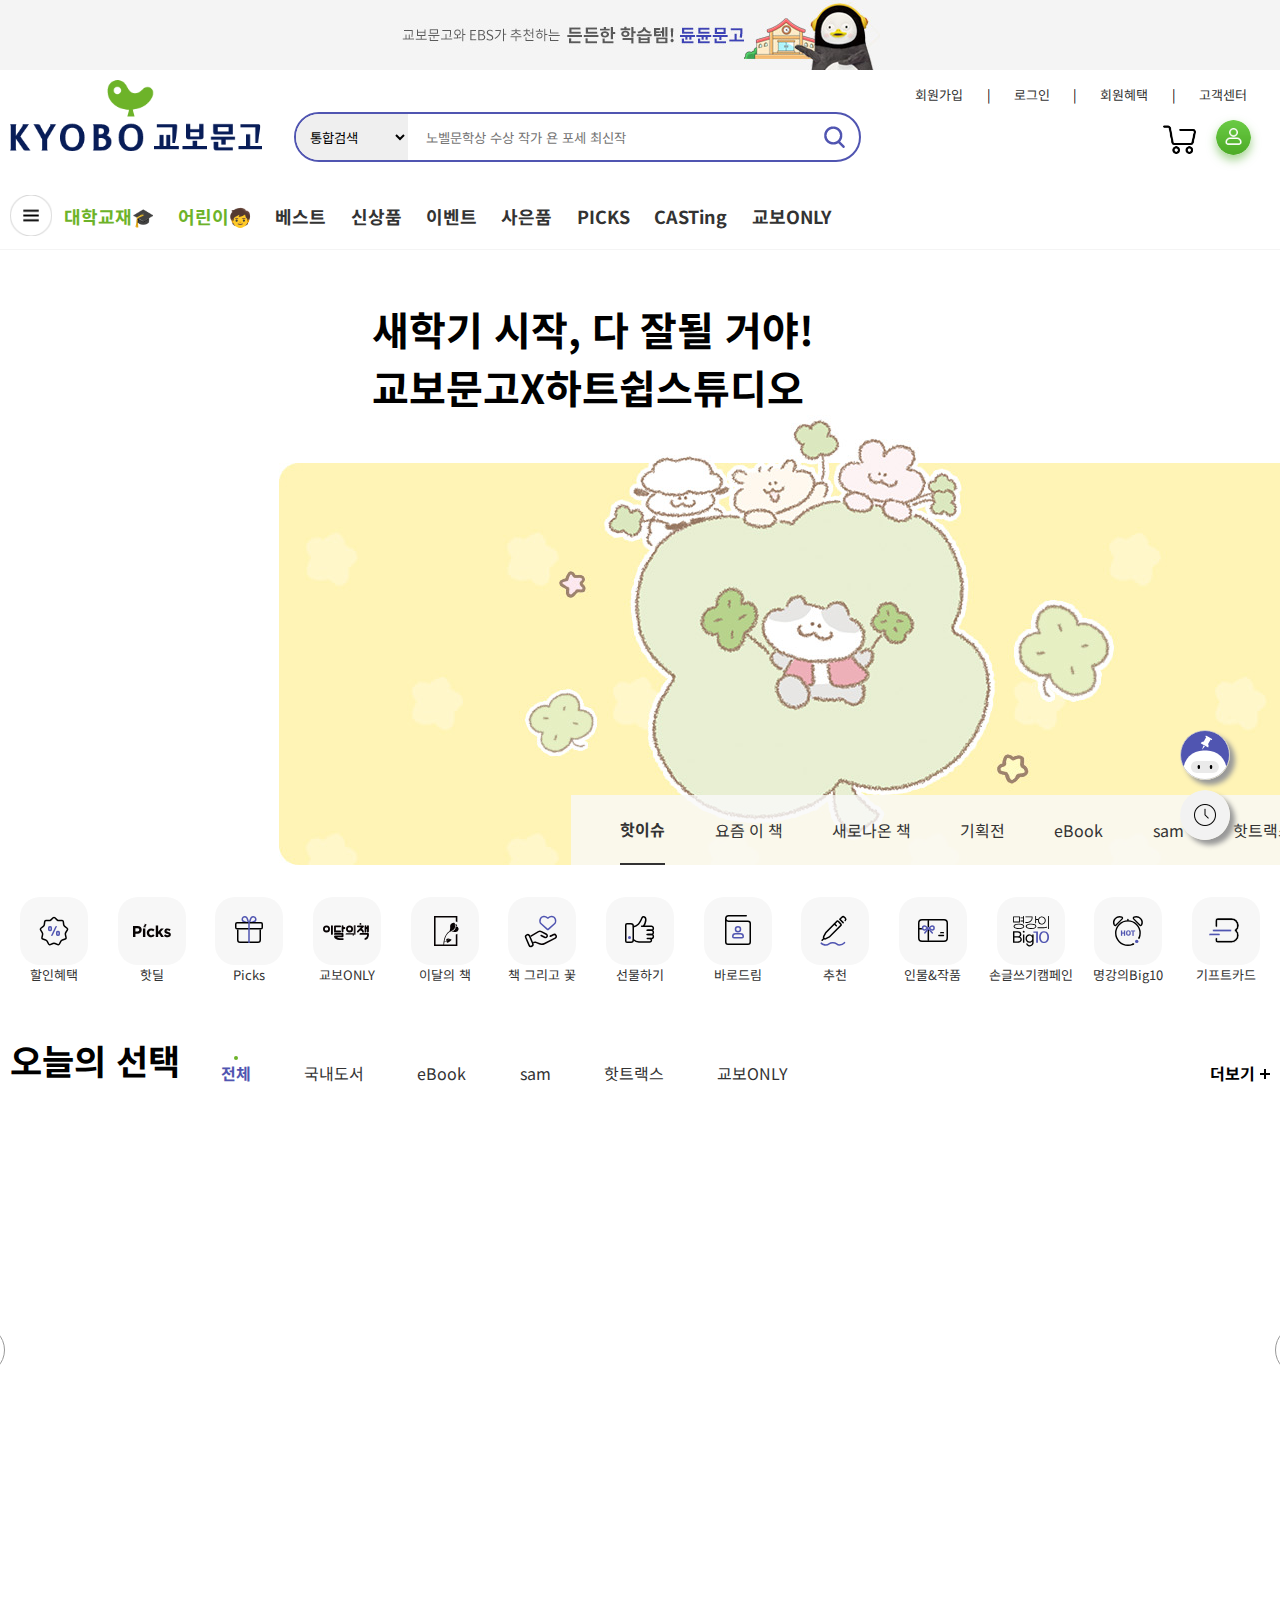
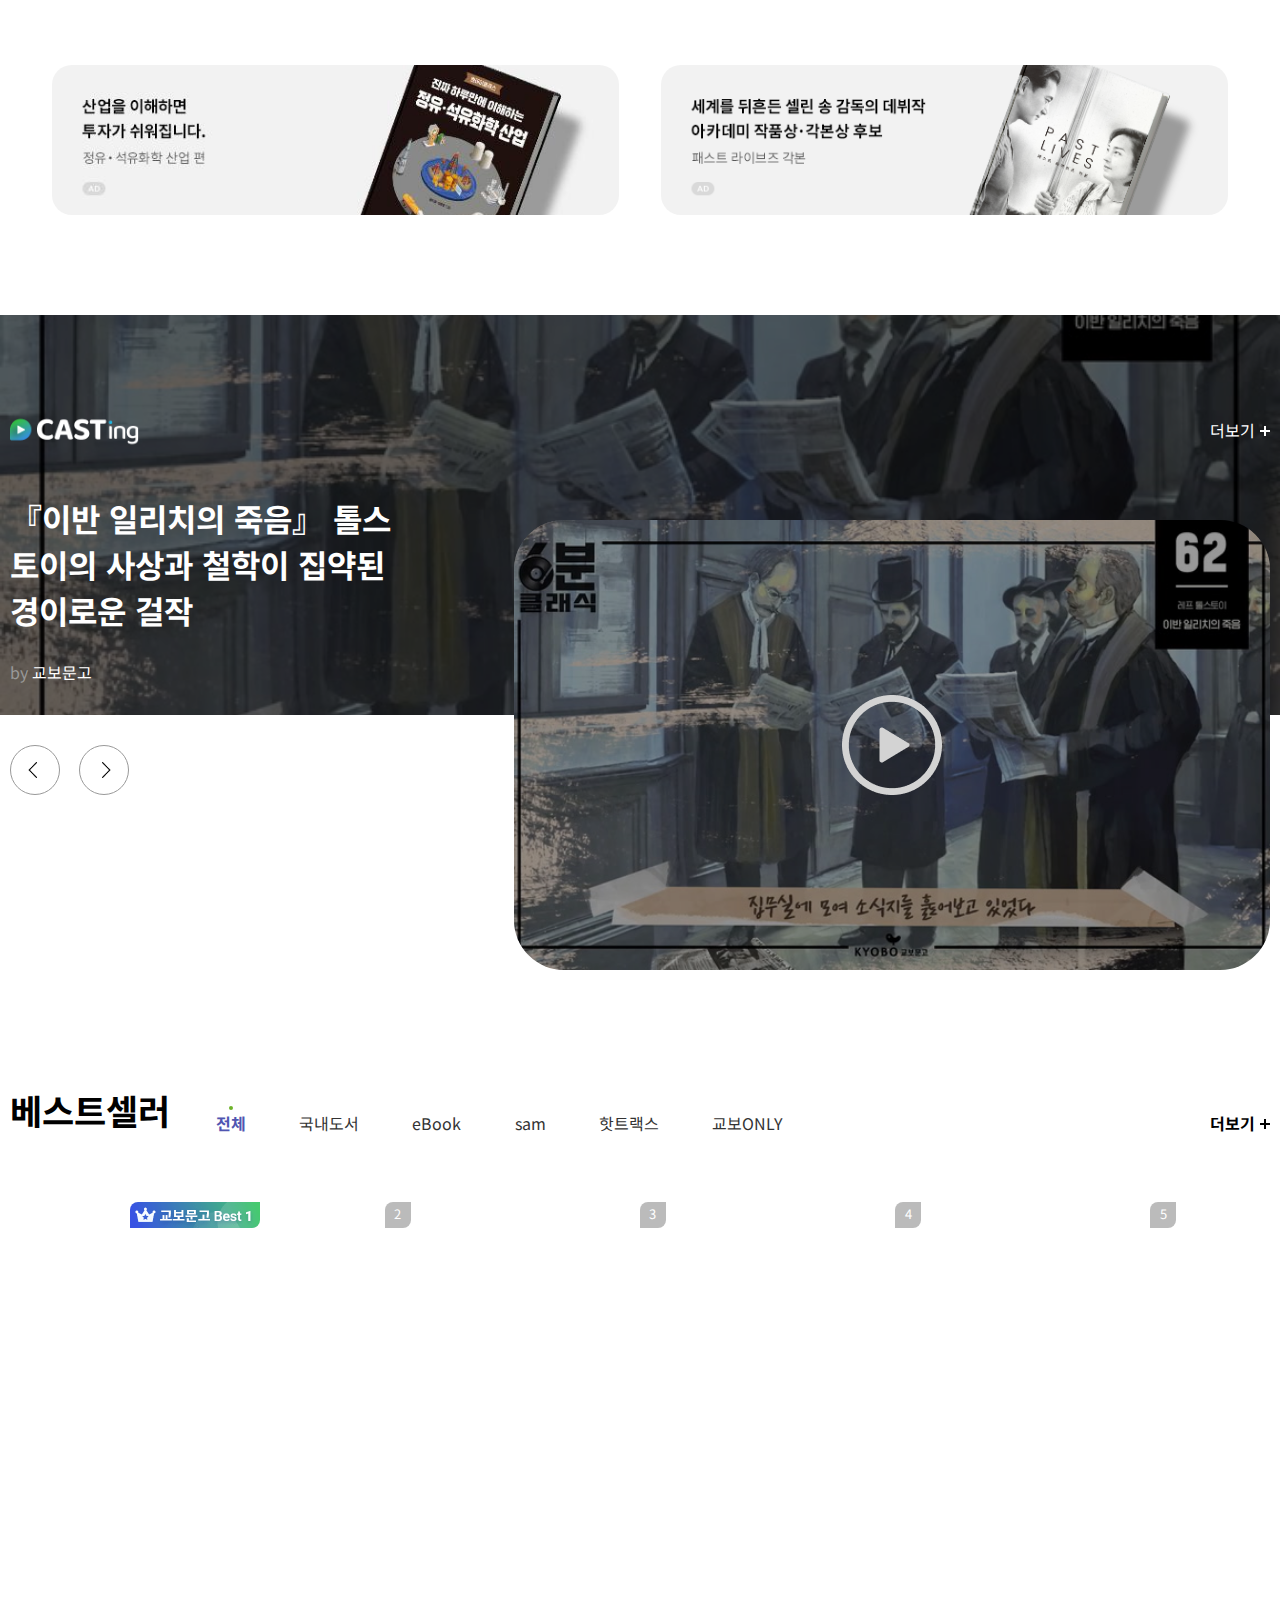
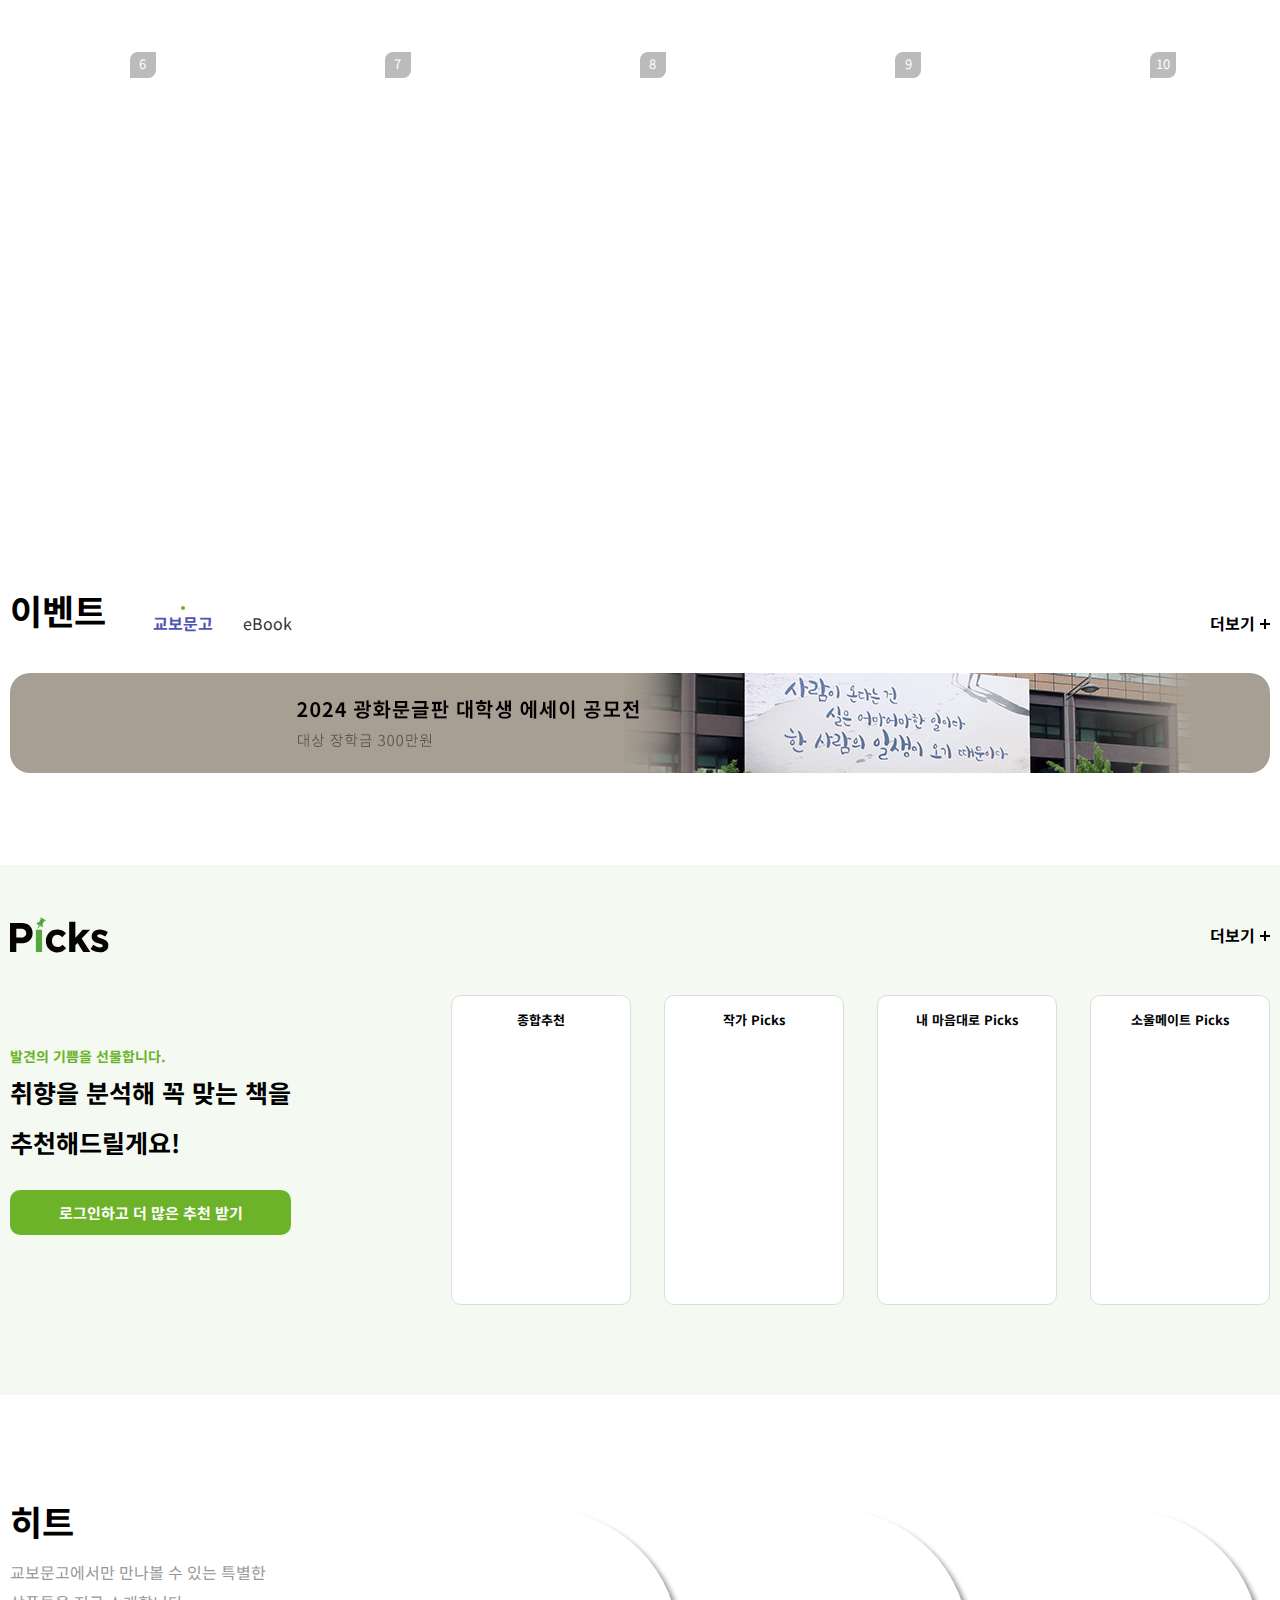
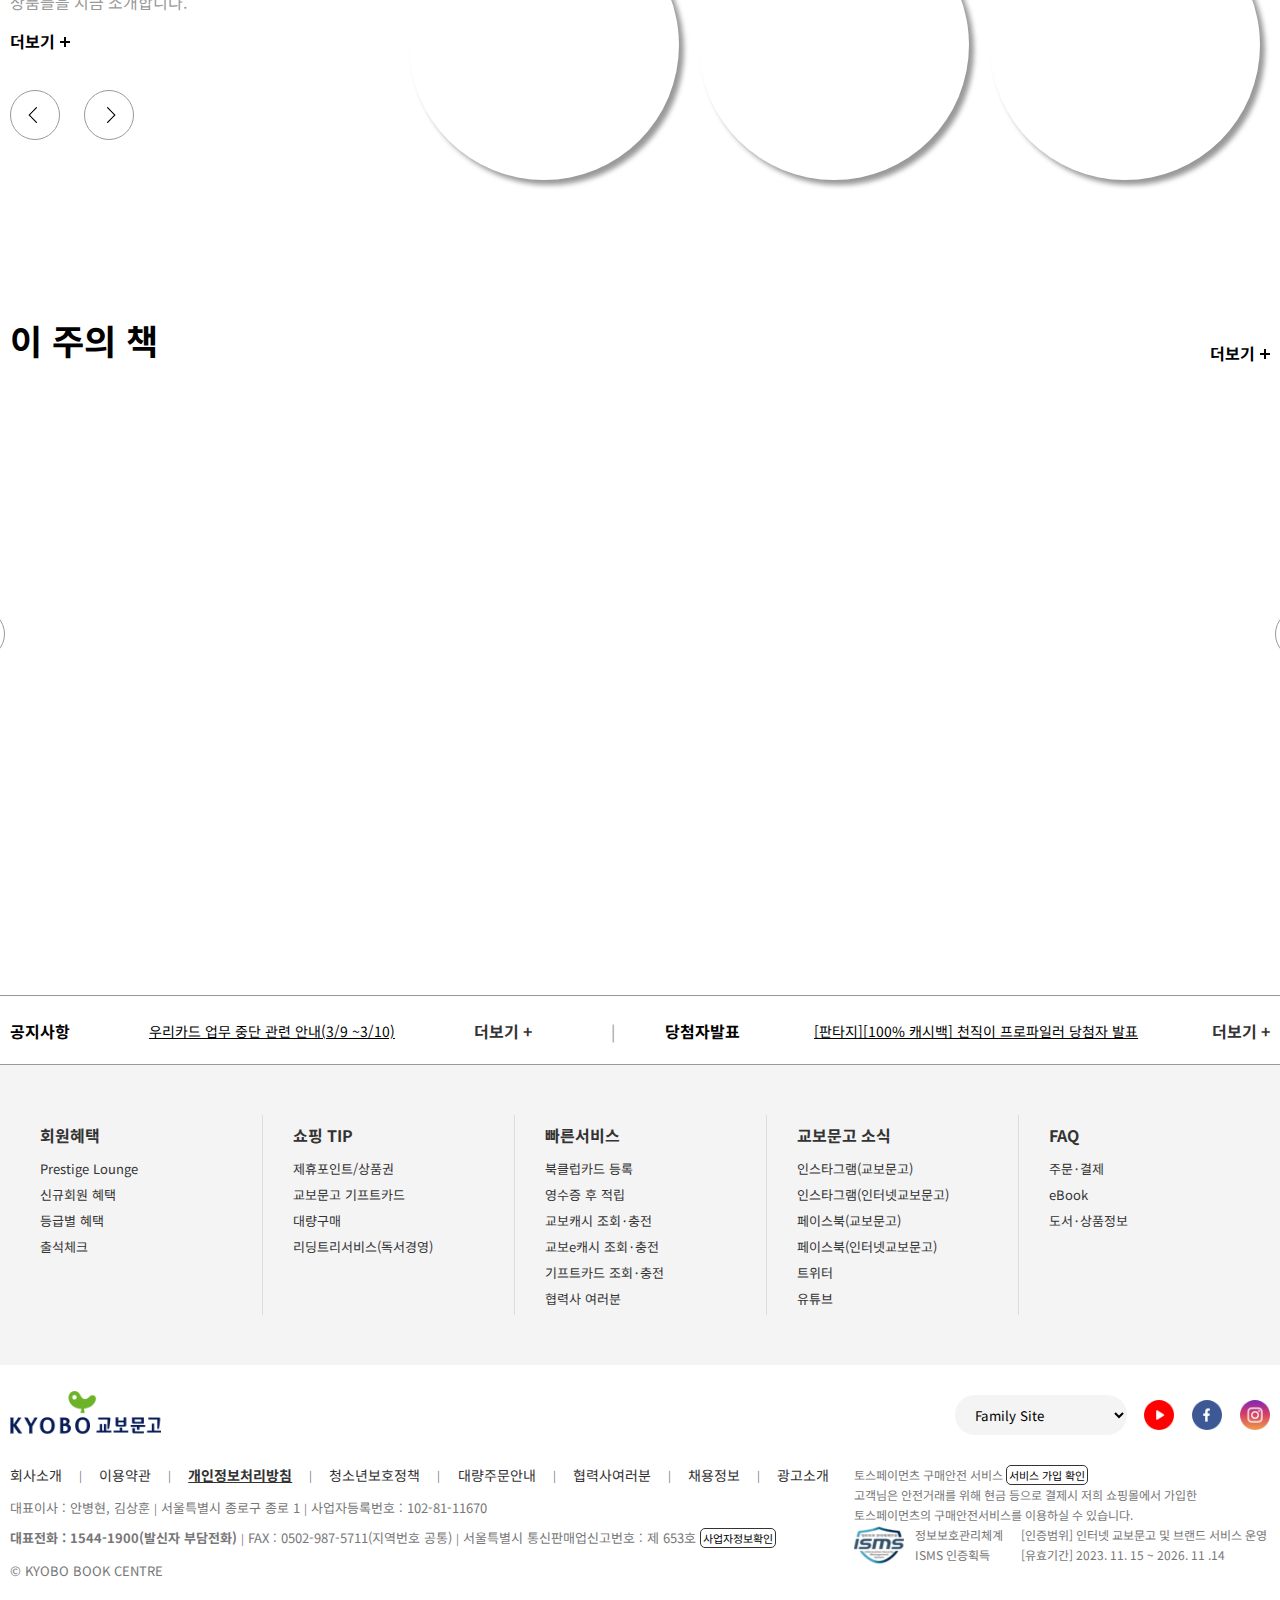
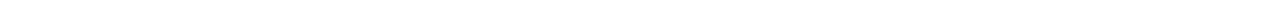
<file: index.html>
<!DOCTYPE html>
<html lang="ko">

<head>
    <meta charset="UTF-8">
    <meta name="viewport" content="width=device-width, initial-scale=1.0">
    <title>교보문고</title>
    <link rel="preconnect" href="https://fonts.googleapis.com">
    <link rel="icon" href="img/footerLogo-1.ico" />
    <link rel="preconnect" href="https://fonts.gstatic.com" crossorigin>
    <link href="https://fonts.googleapis.com/css2?family=Noto+Sans+KR:wght@100..900&display=swap" rel="stylesheet">
    <link rel="stylesheet" href="css/common.css">
    <link rel="stylesheet" href="css/index.css">
    <script src="https://ajax.googleapis.com/ajax/libs/jquery/3.7.1/jquery.min.js"></script>
    <script src="js/index.js"></script>
</head>

<body>
    <div id="wrap">
        <!-- 헤더 -->
        <header>
            <div class="banner">
                <img src="img/bannerTop.jpg" alt="banner">
            </div>
            <div class="container">
                <div class="searchTop">
                    <div class="logo"><a href="index.html"></a></div>
                    <div class="search">
                        <select name="검색" id="searchBox">
                            <option value="통합검색">통합검색</option>
                            <option value="교보문고">교보문고</option>
                            <option value="eBook">eBook</option>
                            <option value="sam">sam</option>
                            <option value="핫트랙스">핫트랙스</option>
                        </select>
                        <input type="search" id="searchBar" placeholder="노벨문학상 수상 작가 욘 포세 최신작">
                        <div class="searchImg"><a href="#"></a></div>
                    </div>
                    <div class="login">
                        <div class="loginBar">
                            <ul class="logT">
                                <li><a href="#">회원가입</a></li>
                                <li>|</li>
                                <li><a href="#">로그인</a></li>
                                <li>|</li>
                                <li><a href="#">회원혜택</a></li>
                                <li>|</li>
                                <li><a href="#">고객센터</a></li>
                            </ul>
                        </div>
                        <div class="loginIcon">
                            <div class="cart"><a href="#"></a></div>
                            <div class="loginG"><a href="#"></a></div>
                        </div>
                    </div>
                </div>

                <!-- 네비게이션 -->
                <div class="nav">
                    <div class="navIcon"></div>
                    <ul class="navBar">
                        <li><a href="#">대학교재🎓</a></li>
                        <li><a href="#">어린이🧒</a></li>
                        <li><a href="#">베스트</a></li>
                        <li><a href="#">신상품</a></li>
                        <li><a href="#">이벤트</a></li>
                        <li><a href="#">사은품</a></li>
                        <li><a href="#">PICKS</a></li>
                        <li><a href="#">CASTing</a></li>
                        <li><a href="#">교보ONLY</a></li>
                    </ul>
                </div>
            </div>
        </header>

        <!-- 슬라이더 -->
        <div id="slider">
            <div class="container">
                <div class="slideText">
                    <ul>
                        <li>
                            <p class="slideTitle">
                            새학기 시작, 다 잘될 거야!<br>
                            교보문고X하트쉽스튜디오
                            </p>
                        </li>
                        <li>
                            <p class="slideTitle">
                            이기주 작가가 이야기하는<br>
                            마음을 가꾸고 누리는 방법
                            </p>
                        </li>
                        <li>
                            <p class="slideTitle">
                            천재, 괴짜, 전설 그리고<br>
                            '늘 새로운 어른' 김창완
                            </p>
                        </li>
                        <li>
                            <p class="slideTitle">
                            이동진 평론가 선정📌<br>
                            이 달의 최고의 책
                            </p>
                        </li>
                        <li>
                            <p class="slideTitle">
                            전공서는 전자책으로<br>
                            가볍게 편리하게 빌려보세요
                            </p>
                        </li> 
                        <li>
                            <p class="slideTitle">
                            전자책 단말기<br>
                            최대 7만원 할인에 경품까지!
                            </p>
                        </li> 
                        <li>
                            <p class="slideTitle">
                            사고싶었던 음반/DVD💿<br>
                            10,000원 쿠폰팩 받아가세요!
                            </p>
                        </li> 
                        <li>
                            <p class="slideTitle">
                            오직 교보에서만✨<br>
                            별보라 [딥 페일 (Deep Pale)]
                            </p>
                        </li> 
                    </ul>
                </div>
                <div class="sPopup">
                    <img src="img/popup.jpg" alt="popupImg">
                    <div class="popText">
                        <span>히말라야 파티스마트 츄 4박스</span>
                        <p>60,000원 → 39,600원 [무료배송]</p>
                        <small>by 핫트랙스</small>
                    </div>
                </div>
            </div>
            <div class="slideContainer">
                <div class="slideImg">
                    <ul>
                        <li><img src="img/slide1.jpg" alt="slideImg"></li>
                        <li><img src="img/slide2.jpg" alt="slideImg"></li>
                        <li><img src="img/slide3.jpg" alt="slideImg"></li>
                        <li><img src="img/slide4.jpg" alt="slideImg"></li>
                        <li><img src="img/slide5.jpg" alt="slideImg"></li>
                        <li><img src="img/slide6.jpg" alt="slideImg"></li>
                        <li><img src="img/slide7.jpg" alt="slideImg"></li>
                        <li><img src="img/slide8.jpg" alt="slideImg"></li>
                    </ul>
                </div>
                <!-- 슬라이드바 -->
                <div class="slideBar">
                        <ul>
                            <li class="aUnderline"><a href="#">핫이슈</a></li>
                            <li><a href="#">요즘 이 책</a></li>
                            <li><a href="#">새로나온 책</a></li>
                            <li><a href="#">기획전</a></li>
                            <li><a href="#">eBook</a></li>
                            <li><a href="#">sam</a></li>
                            <li><a href="#">핫트랙스</a></li>
                            <li><a href="#">웹소설</a></li>
                        </ul>
                        <div class="controlBox">
                            <div class="pre"></div>
                            <div class="next"></div>
                        </div>
                </div>
            </div>
        </div>

        <!-- 컨텐츠1 /마케팅메뉴-->
        <div id="content1">
            <div class="container">
                <ul class="contentBar">
                    <li><a href="#"><img src="img/marketing_1.svg" alt="contentImg"><p>할인혜택</p></a></li>
                    <li><a href="#"><img src="img/marketing_2.svg" alt="contentImg">핫딜</a></li>
                    <li><a href="#"><img src="img/marketing_3.svg" alt="contentImg">Picks</a></li>
                    <li><a href="#"><img src="img/marketing_4.svg" alt="contentImg">교보ONLY</a></li>
                    <li><a href="#"><img src="img/marketing_5.svg" alt="contentImg">이달의 책</a></li>
                    <li><a href="#"><img src="img/marketing_6.svg" alt="contentImg">책 그리고 꽃</a></li>
                    <li><a href="#"><img src="img/marketing_7.svg" alt="contentImg">선물하기</a></li>
                    <li><a href="#"><img src="img/marketing_8.svg" alt="contentImg">바로드림</a></li>
                    <li><a href="#"><img src="img/marketing_9.svg" alt="contentImg">추천</a></li>
                    <li><a href="#"><img src="img/marketing_10.svg" alt="contentImg">인물&작품</a></li>
                    <li><a href="#"><img src="img/marketing_11.svg" alt="contentImg">손글쓰기캠페인</a></li>
                    <li><a href="#"><img src="img/marketing_12.svg" alt="contentImg">명강의Big10</a></li>
                    <li><a href="#"><img src="img/marketing_13.svg" alt="contentImg">기프트카드</a></li>
                </ul>
            </div>
        </div>

        <!-- 컨텐츠2 /오늘의 선택-->
        <div id="content2">
            <div class="container">
                <div class="titleBox">
                    <h2>오늘의 선택</h2>
                    <ul class="categoryList">
                        <li><a class="titleFont" href="#">전체</a></li>
                        <li><a href="#">국내도서</a></li>
                        <li><a href="#">eBook</a></li>
                        <li><a href="#">sam</a></li>
                        <li><a href="#">핫트랙스</a></li>
                        <li><a href="#">교보ONLY</a></li>
                    </ul>
                    <span>더보기</span>
                </div>
                <!--오늘의 선택 전체 -->
                <div class="bookList2 all">
                    <div class="bookDetail" id="todayLeft1">
                        <div class="todayBook Lbook0">
                            <div class="textbox book0"></div>
                        </div>
                        <div class="todayBook Lbook0">
                            <div class="textbox book0"></div>
                        </div>
                        <div class="todayBook Lbook0">
                            <div class="textbox book0"></div>
                        </div>
                        <div class="todayBook Lbook0">
                            <div class="textbox book0"></div>
                        </div>
                        <div class="todayBook Lbook0">
                            <div class="textbox book0"></div>
                        </div>
                        <div class="todayBook Lbook0">
                            <div class="textbox book0"></div>
                        </div>
                        <div class="todayBook Lbook0">
                            <div class="textbox book0"></div>
                        </div>
                        <div class="todayBook Lbook0">
                            <div class="textbox book0"></div>
                        </div>
                    </div>
                    <div class="bookSlide" id="todayRight1">
                        <div class="bookSlideWrap">
                            <div class="todaySlideBook slidebook0"></div>
                            <div class="todaySlideBook slidebook0"></div>
                            <div class="todaySlideBook slidebook0"></div>
                            <div class="todaySlideBook slidebook0"></div>
                            <div class="todaySlideBook slidebook0"></div>
                            <div class="todaySlideBook slidebook0"></div>
                            <div class="todaySlideBook slidebook0"></div>
                            <div class="todaySlideBook slidebook0"></div>
                        </div>
                    </div>
                    <div class="left"></div>
                    <div class="right"></div>
                </div>

                <!--오늘의 선택 국내도서 -->
                <div class="bookList2 domestic">
                    <div class="bookDetail" id="todayLeft2">
                        <div class="todayBook Lbook1">
                            <div class="textbox book1"></div>
                        </div>
                        <div class="todayBook Lbook1">
                            <div class="textbox book1"></div>
                        </div>
                        <div class="todayBook Lbook1">
                            <div class="textbox book1"></div>
                        </div>
                        <div class="todayBook Lbook1">
                            <div class="textbox book1"></div>
                        </div>
                        <div class="todayBook Lbook1">
                            <div class="textbox book1"></div>
                        </div>
                        <div class="todayBook Lbook1">
                            <div class="textbox book1"></div>
                        </div>
                        <div class="todayBook Lbook1">
                            <div class="textbox book1"></div>
                        </div>
                        <div class="todayBook Lbook1">
                            <div class="textbox book1"></div>
                        </div>
                    </div>
                    <div class="bookSlide" id="todayRight2">
                        <div class="bookSlideWrap">
                            <div class="todaySlideBook slidebook1"></div>
                            <div class="todaySlideBook slidebook1"></div>
                            <div class="todaySlideBook slidebook1"></div>
                            <div class="todaySlideBook slidebook1"></div>
                            <div class="todaySlideBook slidebook1"></div>
                            <div class="todaySlideBook slidebook1"></div>
                            <div class="todaySlideBook slidebook1"></div>
                            <div class="todaySlideBook slidebook1"></div>
                        </div>
                    </div>
                    <div class="left"></div>
                    <div class="right"></div>
                </div>

                <!--오늘의 선택 eBook -->
                <div class="bookList2 eBook">
                    <div class="bookDetail" id="todayLeft3">
                        <div class="todayBook Lbook2">
                            <div class="textbox book2"></div>
                        </div>
                        <div class="todayBook Lbook2">
                            <div class="textbox book2"></div>
                        </div>
                        <div class="todayBook Lbook2">
                            <div class="textbox book2"></div>
                        </div>
                        <div class="todayBook Lbook2">
                            <div class="textbox book2"></div>
                        </div>
                        <div class="todayBook Lbook2">
                            <div class="textbox book2"></div>
                        </div>
                        <div class="todayBook Lbook2">
                            <div class="textbox book2"></div>
                        </div>
                        <div class="todayBook Lbook2">
                            <div class="textbox book2"></div>
                        </div>
                        <div class="todayBook Lbook2">
                            <div class="textbox book2"></div>
                        </div>
                    </div>
                    <div class="bookSlide" id="todayRight3">
                        <div class="bookSlideWrap">
                            <div class="todaySlideBook slidebook2"></div>
                            <div class="todaySlideBook slidebook2"></div>
                            <div class="todaySlideBook slidebook2"></div>
                            <div class="todaySlideBook slidebook2"></div>
                            <div class="todaySlideBook slidebook2"></div>
                            <div class="todaySlideBook slidebook2"></div>
                            <div class="todaySlideBook slidebook2"></div>
                            <div class="todaySlideBook slidebook2"></div>
                        </div>
                    </div>
                    <div class="left"></div>
                    <div class="right"></div>
                </div>

                <!-- 오늘의 선택 sam -->
                <div class="bookList2 samm">
                    <div class="bookDetail" id="todayLeft4">
                        <div class="todayBook Lbook1">
                            <div class="textbox book1"></div>
                        </div>
                        <div class="todayBook Lbook1">
                            <div class="textbox book1"></div>
                        </div>
                        <div class="todayBook Lbook1">
                            <div class="textbox book1"></div>
                        </div>
                        <div class="todayBook Lbook1">
                            <div class="textbox book1"></div>
                        </div>
                        <div class="todayBook Lbook1">
                            <div class="textbox book1"></div>
                        </div>
                        <div class="todayBook Lbook1">
                            <div class="textbox book1"></div>
                        </div>
                        <div class="todayBook Lbook1">
                            <div class="textbox book1"></div>
                        </div>
                        <div class="todayBook Lbook1">
                            <div class="textbox book1"></div>
                        </div>
                    </div>
                    <div class="bookSlide" id="todayRight4">
                        <div class="bookSlideWrap">
                            <div class="todaySlideBook slidebook1"></div>
                            <div class="todaySlideBook slidebook1"></div>
                            <div class="todaySlideBook slidebook1"></div>
                            <div class="todaySlideBook slidebook1"></div>
                            <div class="todaySlideBook slidebook1"></div>
                            <div class="todaySlideBook slidebook1"></div>
                            <div class="todaySlideBook slidebook1"></div>
                            <div class="todaySlideBook slidebook1"></div>
                        </div>
                    </div>
                    <div class="left"></div>
                    <div class="right"></div>
                </div>

                <!-- 오늘의 선택 핫트랙스 -->
                <div class="bookList2 hot">
                    <div class="bookDetail" id="todayLeft5">
                        <div class="todayBook Lbook4">
                            <div class="textbox book4"></div>
                        </div>
                        <div class="todayBook Lbook4">
                            <div class="textbox book4"></div>
                        </div>
                        <div class="todayBook Lbook4">
                            <div class="textbox book4"></div>
                        </div>
                        <div class="todayBook Lbook4">
                            <div class="textbox book4"></div>
                        </div>
                        <div class="todayBook Lbook4">
                            <div class="textbox book4"></div>
                        </div>
                        <div class="todayBook Lbook4">
                            <div class="textbox book4"></div>
                        </div>
                        <div class="todayBook Lbook4">
                            <div class="textbox book4"></div>
                        </div>
                        <div class="todayBook Lbook4">
                            <div class="textbox book4"></div>
                        </div>
                    </div>
                    <div class="bookSlide" id="todayRight5">
                        <div class="bookSlideWrap">
                            <div class="todaySlideBook slidebook4"></div>
                            <div class="todaySlideBook slidebook4"></div>
                            <div class="todaySlideBook slidebook4"></div>
                            <div class="todaySlideBook slidebook4"></div>
                            <div class="todaySlideBook slidebook4"></div>
                            <div class="todaySlideBook slidebook4"></div>
                            <div class="todaySlideBook slidebook4"></div>
                            <div class="todaySlideBook slidebook4"></div>
                        </div>
                    </div>
                    <div class="left"></div>
                    <div class="right"></div>
                </div>

                <!-- 오늘의 선택 교보ONLY -->
                <div class="bookList2 only">
                    <div class="bookDetail" id="todayLeft6">
                        <div class="todayBook Lbook5">
                            <div class="textbox book5"></div>
                        </div>
                        <div class="todayBook Lbook5">
                            <div class="textbox book5"></div>
                        </div>
                        <div class="todayBook Lbook5">
                            <div class="textbox book5"></div>
                        </div>
                        <div class="todayBook Lbook5">
                            <div class="textbox book5"></div>
                        </div>
                        <div class="todayBook Lbook5">
                            <div class="textbox book5"></div>
                        </div>
                        <div class="todayBook Lbook5">
                            <div class="textbox book5"></div>
                        </div>
                        <div class="todayBook Lbook5">
                            <div class="textbox book5"></div>
                        </div>
                        <div class="todayBook Lbook5">
                            <div class="textbox book5"></div>
                        </div>
                    </div>
                    <div class="bookSlide" id="todayRight6">
                        <div class="bookSlideWrap">
                            <div class="todaySlideBook slidebook5"></div>
                            <div class="todaySlideBook slidebook5"></div>
                            <div class="todaySlideBook slidebook5"></div>
                            <div class="todaySlideBook slidebook5"></div>
                            <div class="todaySlideBook slidebook5"></div>
                            <div class="todaySlideBook slidebook5"></div>
                            <div class="todaySlideBook slidebook5"></div>
                            <div class="todaySlideBook slidebook5"></div>
                        </div>
                    </div>
                    <div class="left"></div>
                    <div class="right"></div>
                </div>
            </div>
        </div>

        <!-- 컨텐츠3 //배너 -->
        <div id="content3">
            <div class="container">
                <div class="bannerList"></div>
                <div class="bannerList"></div>
            </div>
        </div>

        <!-- 컨텐츠4 //비디오 -->
        <div id="content4">
            <div class="castBg">
                <ul class="castBglist">
                    <li></li>
                    <li></li>
                    <li></li>
                    <li></li>
                </ul>
            </div>
            <div class="container">
                <div class="titleBox4">
                    <div class="castIcon"></div>
                    <span>더보기</span>
                </div>
                <div class="buttonBox">
                    <span class="left4"></span>
                    <span class="right4"></span>
                </div>
                    <ul class="castTxtlist">
                        <li>
                            <div class="txtBox">
                              <p>『이반 일리치의 죽음』 톨스토이의 사상과 철학이 집약된 경이로운 걸작</p>  
                              <p><span>by</span> 교보문고</p>
                                <div class="bookbox4"></div>
                            </div> 
                            <div class="videoBox a1">
                                <div class="play"><a href="https://casting.kyobobook.co.kr/video/detail/31398"></a></div>
                            </div>
                        </li>
                        <li>
                            <div class="txtBox">
                                <p>한국 축구 바꿔야 산다 #궁금해못참</p>  
                                  <p><span>by</span> 교보문고</p>
                                  <div class="bookbox4"></div>
                              </div> 
                              <div class="videoBox a2">
                                  <div class="play"><a href="https://casting.kyobobook.co.kr/video/detail/31397"></a></div>
                              </div>
                        </li>
                        <li>
                            <div class="txtBox">
                                <p>홍보의 신이 된 공무원, 충주시 홍보맨 김선태 작가와의 만남</p>  
                                  <p><span>by</span> 교보문고</p>
                                  <div class="bookbox4"></div>
                              </div> 
                              <div class="videoBox a3">
                                  <div class="play"><a href="https://casting.kyobobook.co.kr/video/detail/31391"></a></div>
                              </div>
                        </li>
                        <li>
                            <div class="txtBox">
                                <p>티키타카 잘 되는 대화문을 쓰고 싶다면?</p>  
                                  <p><span>by</span> 교보문고</p>
                                  <div class="bookbox4"></div>
                              </div> 
                              <div class="videoBox a4">
                                  <div class="play"><a href="https://casting.kyobobook.co.kr/video/detail/31374"></a></div>
                              </div>
                        </li>
                    </ul>
            </div>
        </div>

        <!-- 컨텐츠5 /베스트셀러 -->
        <div id="content5">
            <div class="container">
                <div class="titleBox">
                    <h2>베스트셀러</h2>
                    <ul class="categoryList">
                        <li><a href="#" class="titleFont">전체</a></li>
                        <li><a href="#">국내도서</a></li>
                        <li><a href="#">eBook</a></li>
                        <li><a href="#">sam</a></li>
                        <li><a href="#">핫트랙스</a></li>
                        <li><a href="#">교보ONLY</a></li>
                    </ul>
                    <span>더보기</span>
                </div>

                <!-- 베스트 전체 -->
                <div class="bookList5">
                    <div class="bestBook bestBook0"><span class="bestTop"></span></div>
                    <div class="bestBook bestBook0"><span>2</span></div>
                    <div class="bestBook bestBook0"><span>3</span></div>
                    <div class="bestBook bestBook0"><span>4</span></div>
                    <div class="bestBook bestBook0"><span>5</span></div>
                    <div class="bestBook bestBook0"><span>6</span></div>
                    <div class="bestBook bestBook0"><span>7</span></div>
                    <div class="bestBook bestBook0"><span>8</span></div>
                    <div class="bestBook bestBook0"><span>9</span></div>
                    <div class="bestBook bestBook0"><span>10</span></div>
                </div>

                <!-- 베스트 국내 -->
                <div class="bookList5">
                    <div class="bestBook bestBook1"><span class="bestTop"></span></div>
                    <div class="bestBook bestBook1"><span>2</span></div>
                    <div class="bestBook bestBook1"><span>3</span></div>
                    <div class="bestBook bestBook1"><span>4</span></div>
                    <div class="bestBook bestBook1"><span>5</span></div>
                    <div class="bestBook bestBook1"><span>6</span></div>
                    <div class="bestBook bestBook1"><span>7</span></div>
                    <div class="bestBook bestBook1"><span>8</span></div>
                    <div class="bestBook bestBook1"><span>9</span></div>
                    <div class="bestBook bestBook1"><span>10</span></div>
                </div>

                <!-- 베스트 eBook -->
                <div class="bookList5">
                    <div class="bestBook bestBook2"><span class="bestTop"></span></div>
                    <div class="bestBook bestBook2"><span>2</span></div>
                    <div class="bestBook bestBook2"><span>3</span></div>
                    <div class="bestBook bestBook2"><span>4</span></div>
                    <div class="bestBook bestBook2"><span>5</span></div>
                    <div class="bestBook bestBook2"><span>6</span></div>
                    <div class="bestBook bestBook2"><span>7</span></div>
                    <div class="bestBook bestBook2"><span>8</span></div>
                    <div class="bestBook bestBook2"><span>9</span></div>
                    <div class="bestBook bestBook2"><span>10</span></div>
                </div>

                <!-- 베스트 sam -->
                <div class="bookList5">
                    <div class="bestBook bestBook3"><span class="bestTop"></span></div>
                    <div class="bestBook bestBook3"><span>2</span></div>
                    <div class="bestBook bestBook3"><span>3</span></div>
                    <div class="bestBook bestBook3"><span>4</span></div>
                    <div class="bestBook bestBook3"><span>5</span></div>
                    <div class="bestBook bestBook3"><span>6</span></div>
                    <div class="bestBook bestBook3"><span>7</span></div>
                    <div class="bestBook bestBook3"><span>8</span></div>
                    <div class="bestBook bestBook3"><span>9</span></div>
                    <div class="bestBook bestBook3"><span>10</span></div>
                </div>

                <!-- 베스트 핫트랙스 -->
                <div class="bookList5">
                    <div class="bestBook bestBook4"><span class="bestTop"></span></div>
                    <div class="bestBook bestBook4"><span>2</span></div>
                    <div class="bestBook bestBook4"><span>3</span></div>
                    <div class="bestBook bestBook4"><span>4</span></div>
                    <div class="bestBook bestBook4"><span>5</span></div>
                    <div class="bestBook bestBook4"><span>6</span></div>
                    <div class="bestBook bestBook4"><span>7</span></div>
                    <div class="bestBook bestBook4"><span>8</span></div>
                    <div class="bestBook bestBook4"><span>9</span></div>
                    <div class="bestBook bestBook4"><span>10</span></div>
                </div>

                <!-- 베스트 교보ONLY -->
                <div class="bookList5">
                    <div class="bestBook bestBook5"><span class="bestTop"></span></div>
                    <div class="bestBook bestBook5"><span>2</span></div>
                    <div class="bestBook bestBook5"><span>3</span></div>
                    <div class="bestBook bestBook5"><span>4</span></div>
                    <div class="bestBook bestBook5"><span>5</span></div>
                    <div class="bestBook bestBook5"><span>6</span></div>
                    <div class="bestBook bestBook5"><span>7</span></div>
                    <div class="bestBook bestBook5"><span>8</span></div>
                    <div class="bestBook bestBook5"><span>9</span></div>
                    <div class="bestBook bestBook5"><span>10</span></div>
                </div>

            </div>
        </div>

        <!-- 컨텐츠6 /이벤트 -->
        <div id="content6">
            <div class="container">
                <div class="titleBox">
                    <h2>이벤트</h2>
                    <ul class="eventList">
                        <li><a href="#" class="titleFont">교보문고</a></li>
                        <li><a href="#">eBook</a></li>
                    </ul>
                    <span>더보기</span>
                </div>
                <div class="eventSlide">
                    <ul class="eventList1">
                        <li style="background: url(img/event1.jpg) center;"></li>
                        <li style="background: url(img/event2.jpg) center;"></li>
                        <li style="background: url(img/event3.jpg) center;"></li>
                    </ul>
                    <ul class="eventList2">
                        <li style="background: url(img/event4.jpg) center;"></li>
                        <li style="background: url(img/event5.png) center;"></li>
                        <li style="background: url(img/event6.jpg) center;"></li>
                    </ul>
                </div>
                
            </div>
        </div>

        

        <!-- 컨텐츠7/ Picks-->
        <div id="content7">
            <div class="container">
                <div class="titleBox7">
                    <div class="pickIcon"></div>
                    <span>더보기</span>
                </div>
                <div class="pickWrap">
                    <div class="pickText">
                        <span>발견의 기쁨을 선물합니다.</span>
                        <p>취향을 분석해 꼭 맞는 책을 <br>
                             추천해드릴게요!</p>
                        <button>로그인하고 더 많은 추천 받기</button>
                    </div>
                    <div class="pickSlide">
                        <div class="pickList">
                            <strong>종합추천</strong>
                            
                        </div>
                        <div class="pickList">
                            <strong>작가 Picks</strong>
                        </div>
                        <div class="pickList">
                            <strong>내 마음대로 Picks</strong>
                        </div>
                        <div class="pickList">
                            <strong>소울메이트 Picks</strong>
                        </div>
                    </div>
                </div>
            </div>
        </div>

        <!-- 컨텐츠8 /히트 -->
        <div id="content8">
            <div class="container">
                <div class="titleBox8">
                    <h2>히트</h2>
                    <p>교보문고에서만 만나볼 수 있는 특별한 <br> 상품들을 지금 소개합니다.</p>
                    <span class="more">더보기</span>
                    <div class="btnBox">
                        <span class="left7"></span>
                        <span class="right7"></span>
                    </div>
                </div>
                <div class="hitList">
                    <ul class="hit">
                        <li></li>
                        <li></li>
                        <li></li>
                        <li></li>
                        <li></li>
                        <li></li>
                    </ul>
                </div>
            </div>
        </div>

        <!-- 컨텐츠9/이 주의 책 -->
        <div id="content9">
            <div class="container">
                <div class="titleBox">
                    <h2>이 주의 책</h2>
                    <span>더보기</span>
                </div>
                <div class="weekBook">
                    <ul class="weekSlide">
                        <li></li>
                        <li></li>
                        <li></li>
                        <li></li>
                        <li></li>
                        <li></li>
                        <li></li>
                        <li></li>
                    </ul>
                </div>
                <div class="left"></div>
                <div class="right"></div>
            </div>
        </div>

        <!-- 풋터 -->
        <footer>

            <div class="notice">
                <div class="container">

                    <div class="noticeBar">
                        <h4>공지사항</h4>
                        <p>우리카드 업무 중단 관련 안내(3/9 ~3/10)</p>
                        <b><a href="#">더보기 +</a></b>
                    </div>
                    <div class="noticeBar">
                        <h4>당첨자발표</h4>
                        <p>[판타지][100% 캐시백] 천직이 프로파일러 당첨자 발표</p>
                        <b><a href="#">더보기 +</a></b>
                    </div>
                </div>
            </div>

            <!-- 풋터 네비게이션 -->
            <div class="noticeMenu">
                <div class="container">
                    <div class="groupBox">
                        <a href="#"><b>회원혜택</b></a>
                        <ul class="groupList">
                            <li><a href="#">Prestige Lounge</a></li>
                            <li><a href="#">신규회원 혜택</a></li>
                            <li><a href="#">등급별 혜택</a></li>
                            <li><a href="#">출석체크</a></li>
                        </ul>
                    </div>
                    <div class="groupBox">
                        <a href="#"><b>쇼핑 TIP</b></a>
                        <ul class="groupList">
                            <li><a href="#">제휴포인트/상품권</a></li>
                            <li><a href="#">교보문고 기프트카드</a></li>
                            <li><a href="#">대량구매</a></li>
                            <li><a href="#">리딩트리서비스(독서경영)</a></li>
                        </ul>
                    </div>
                    <div class="groupBox">
                        <a href="#"><b>빠른서비스</b></a>
                        <ul class="groupList">
                            <li><a href="#">북클럽카드 등록</a></li>
                            <li><a href="#">영수증 후 적립</a></li>
                            <li><a href="#">교보캐시 조회·충전</a></li>
                            <li><a href="#">교보e캐시 조회·충전</a></li>
                            <li><a href="#">기프트카드 조회·충전</a></li>
                            <li><a href="#">협력사 여러분</a></li>
                        </ul>
                    </div>
                    <div class="groupBox">
                        <a href="#"><b>교보문고 소식</b></a>
                        <ul class="groupList">
                            <li><a href="https://www.instagram.com/kyobobook_official/" target="_blank">인스타그램(교보문고)</a>
                            </li>
                            <li><a href="https://www.instagram.com/kyobobook_online/" target="_blank">인스타그램(인터넷교보문고)</a>
                            </li>
                            <li><a href="https://www.facebook.com/kyobobook/" target="_blank">페이스북(교보문고)</a></li>
                            <li><a href="https://www.facebook.com/kyobobookonline?orderClick=rwk/"
                                    target="_blank">페이스북(인터넷교보문고)</a></li>
                            <li><a href="https://twitter.com/kyobobookstory?orderClick=rwk" target="_blank">트위터</a></li>
                            <li><a href="https://www.youtube.com/c/kbooknews" target="_blank">유튜브</a></li>
                        </ul>
                    </div>
                    <div class="groupBox">
                        <a href="#"><b>FAQ</b></a>
                        <ul class="groupList">
                            <li><a href="#">주문·결제</a></li>
                            <li><a href="#">eBook</a></li>
                            <li><a href="#">도서·상품정보</a></li>
                        </ul>
                    </div>
                </div>
            </div>

             <!-- 풋터 회사정보 -->
            <div class="container">
                <div class="footerIcon">
                    <div class="footerImg"></div>
                    <div class="selectBox">
                        <select name="familysite" id="familysite">
                            <option value="familysite">Family Site</option>
                            <option value="교보생명">교보생명</option>
                            <option value="교보증권">교보증권</option>
                            <option value="교보DTS">교보DTS</option>
                            <option value="교보리얼코">교보리얼코</option>
                            <option value="교보악사자산운용">교보악사자산운용</option>
                            <option value="교보라이프플래닛생명">교보라이프플래닛생명</option>
                        </select>
                        <div class="sns"><a href="https://www.youtube.com/c/kbooknews" target="_blank"></a></div>
                        <div class="sns"><a href="https://www.facebook.com/kyobobook/" target="_blank"></a></div>
                        <div class="sns"><a href="https://www.instagram.com/kyobobook_official/" target="_blank"></a>
                        </div>
                    </div>
                </div>
               
                <div class="detailWrap">
                    <div class="footerDetail">
                        <ul class="footerNav">
                            <li><a href="#">회사소개</a></li>
                            <li class="dash">|</li>
                            <li><a href="#">이용약관</a></li>
                            <li class="dash">|</li>
                            <li><a href="#"><b>개인정보처리방침</b></a></li>
                            <li class="dash">|</li>
                            <li><a href="#">청소년보호정책</a></li>
                            <li class="dash">|</li>
                            <li><a href="#">대량주문안내</a></li>
                            <li class="dash">|</li>
                            <li><a href="#">협력사여러분</a></li>
                            <li class="dash">|</li>
                            <li><a href="#">채용정보</a></li>
                            <li class="dash">|</li>
                            <li><a href="#">광고소개</a></li>

                        </ul>
                        <div class="footerDetail">
                            <span class="detailTxt">대표이사 : 안병현, 김상훈</span>
                            <span class="dash">|</span>
                            <span class="detailTxt">서울특별시 종로구 종로 1 </span>
                            <span class="dash">|</span>
                            <span class="detailTxt">사업자등록번호 : 102-81-11670</span>
                            <br>
                            <span class="detailTxt"><b>대표전화 : 1544-1900(발신자 부담전화)</b></span>
                            <span class="dash">|</span>
                            <span class="detailTxt">FAX : 0502-987-5711(지역번호 공통)</span>
                            <span class="dash">|</span>
                            <span class="detailTxt">서울특별시 통신판매업신고번호 : 제 653호</span>
                            <button>사업자정보확인</button>

                        </div>
                        <p class="copyright">© KYOBO BOOK CENTRE</p>
                    </div>
                    <div class="footerToss">
                        <span>토스페이먼츠 구매안전 서비스</span>
                        <button>서비스 가입 확인</button>
                        <br>
                        <span>
                            고객님은 안전거래를 위해 현금 등으로 결제시 저희 쇼핑몰에서 가입한 <br>
                            토스페이먼츠의 구매안전서비스를 이용하실 수 있습니다.
                        </span>

                        <div class="tossImg">
                            <img src="img/tossImg.png" alt="logoImg">
                            <span>정보보호관리체계 <br>
                                ISMS 인증획득</span>
                            <span>
                                [인증범위] 인터넷 교보문고 및 브랜드 서비스 운영 <br>
                                [유효기간] 2023. 11. 15 ~ 2026. 11 .14
                            </span>
                        </div>
                    </div>
                </div>
            </div>

        </footer>
        <div class="fixBox">
            <div class="fix1"></div>
            <div class="fix2"></div>
            <div class="fix3"><a href="#">TOP</a></div>
        </div>

    </div>

    <script src="js/index_ajax.js"></script>
</body>

</html>
</file>
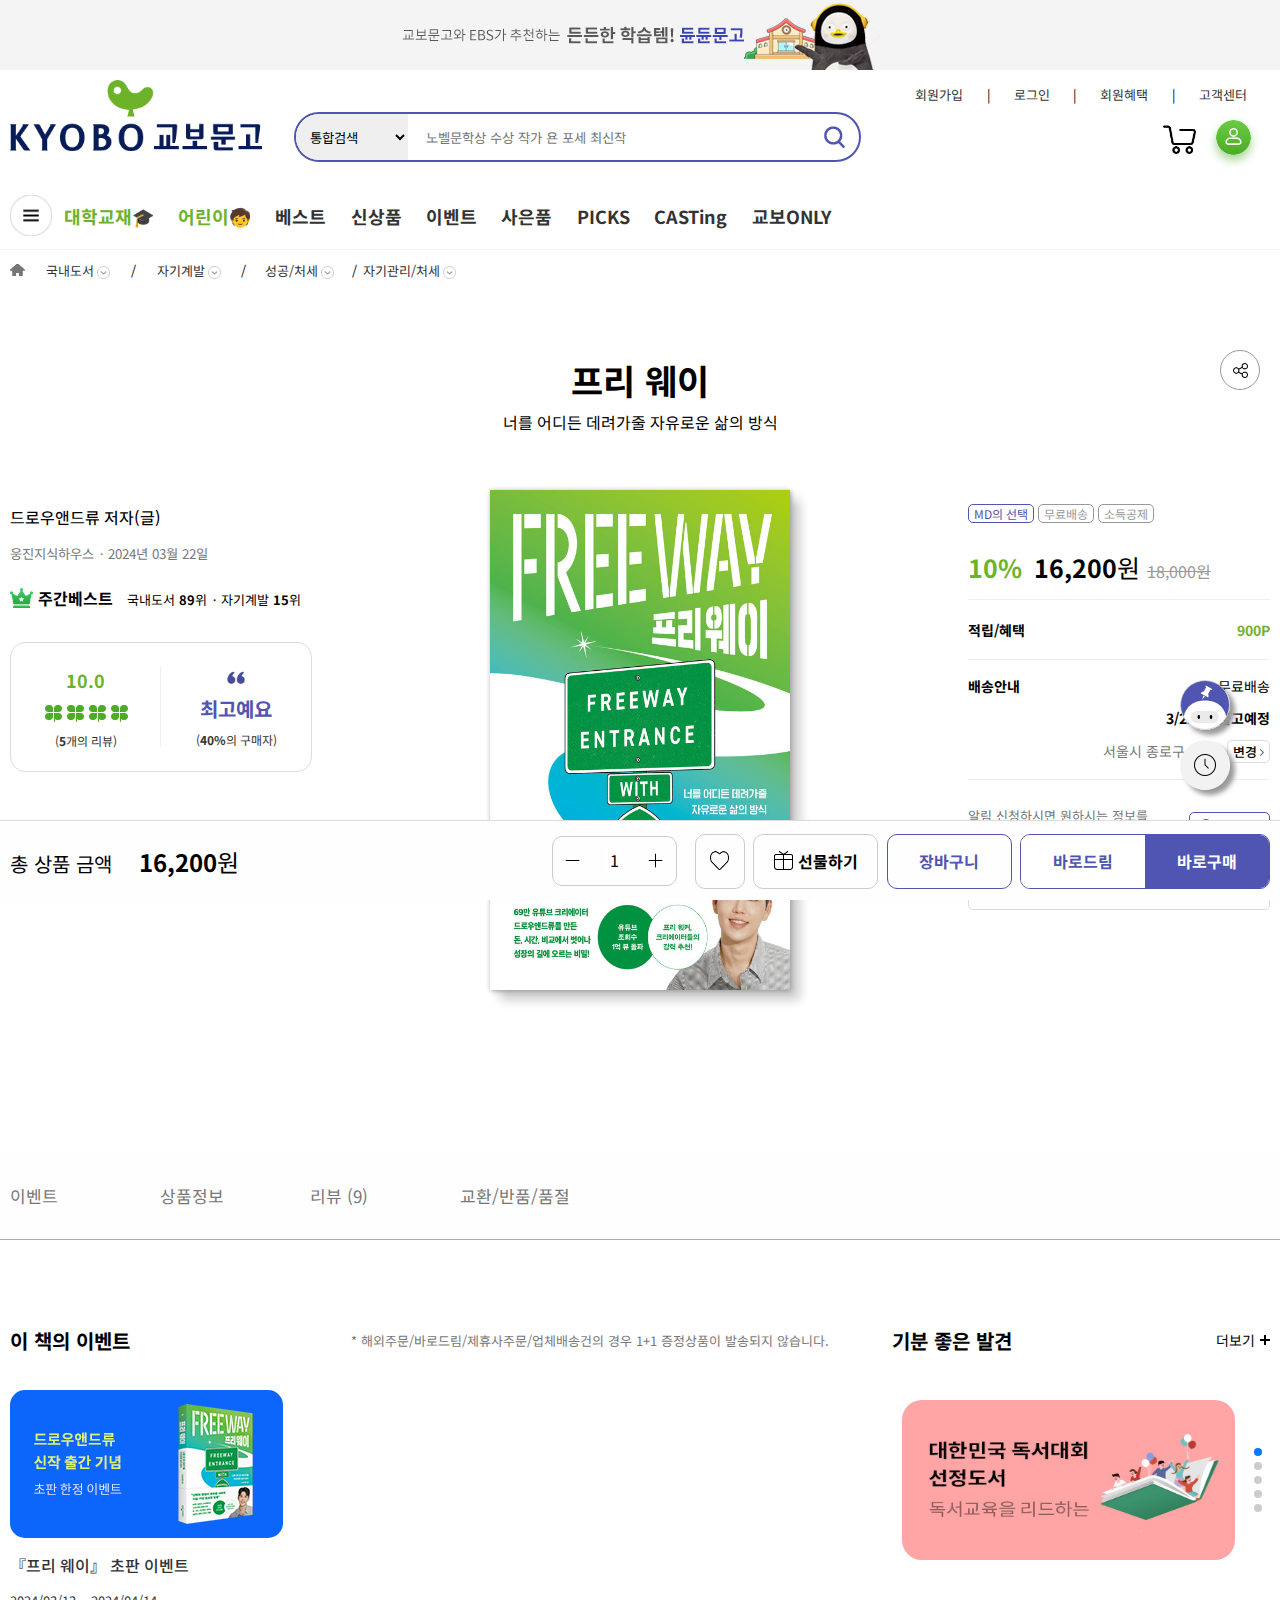
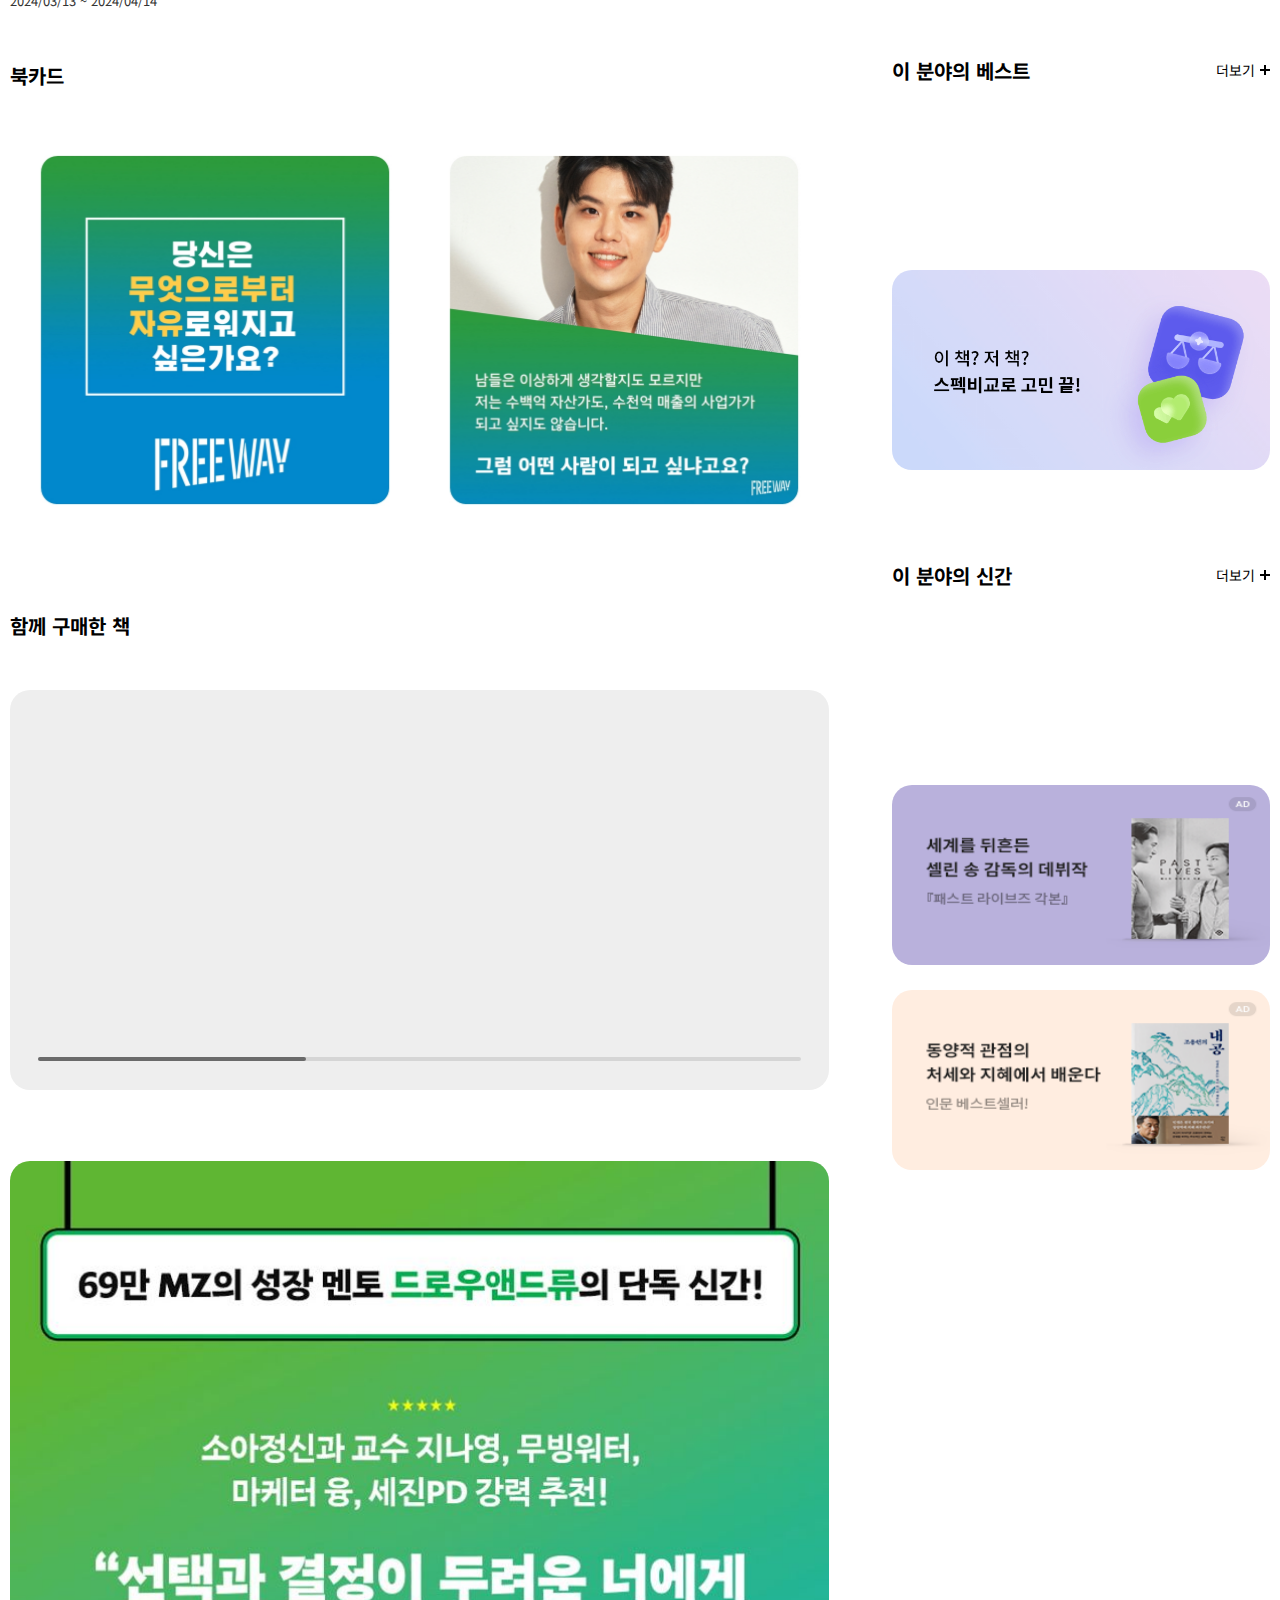
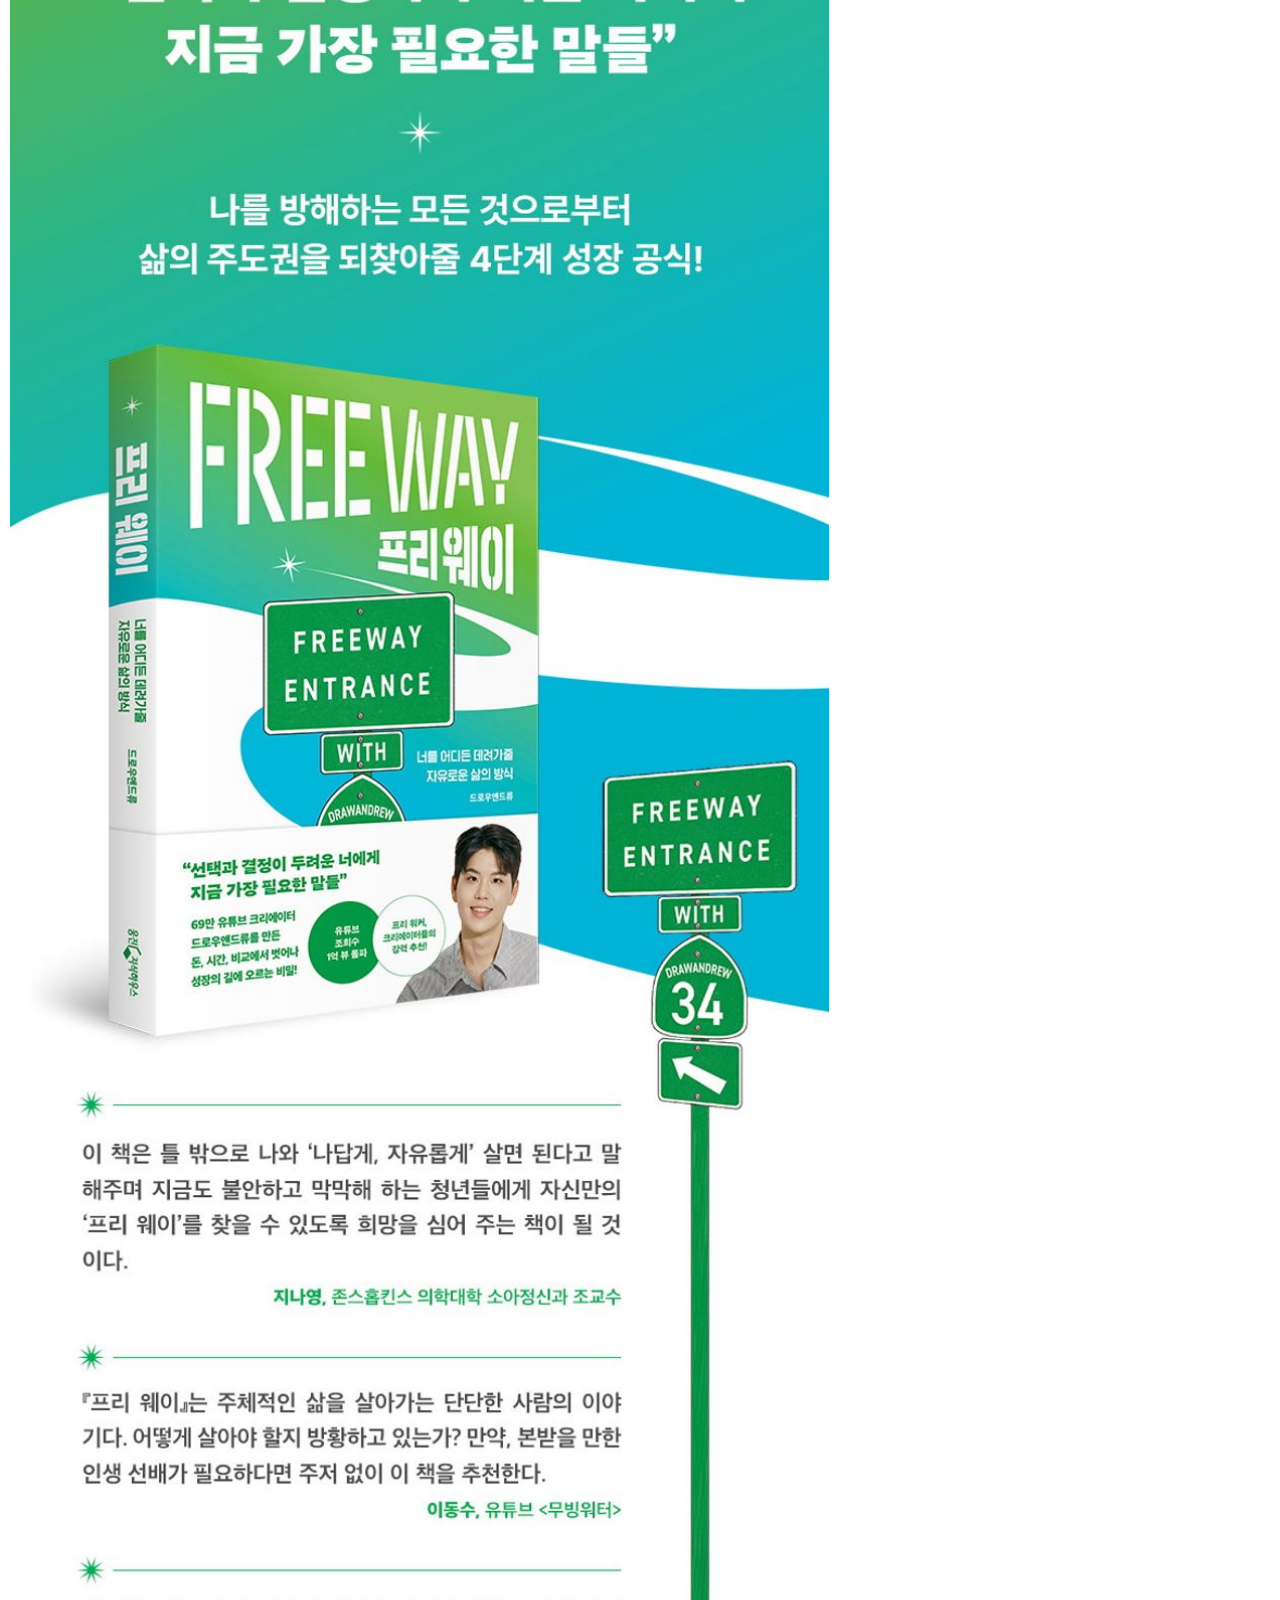
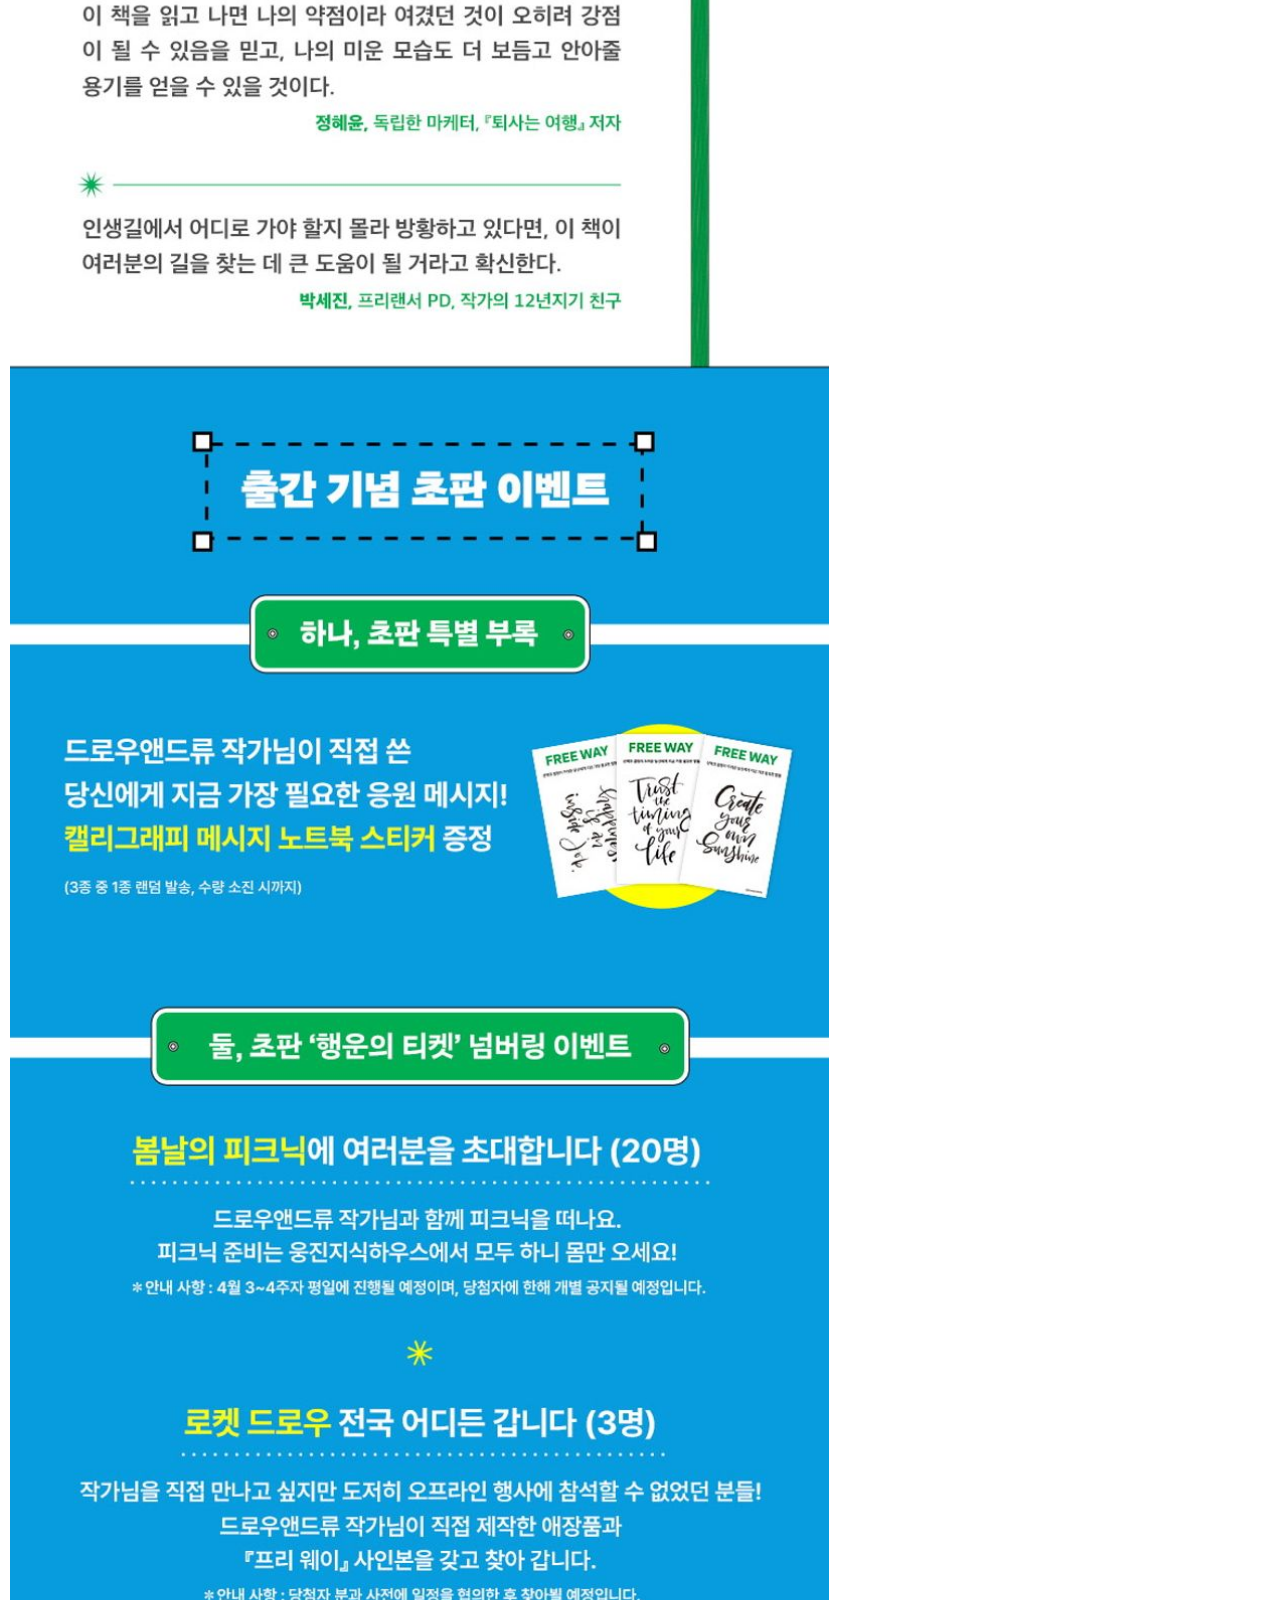
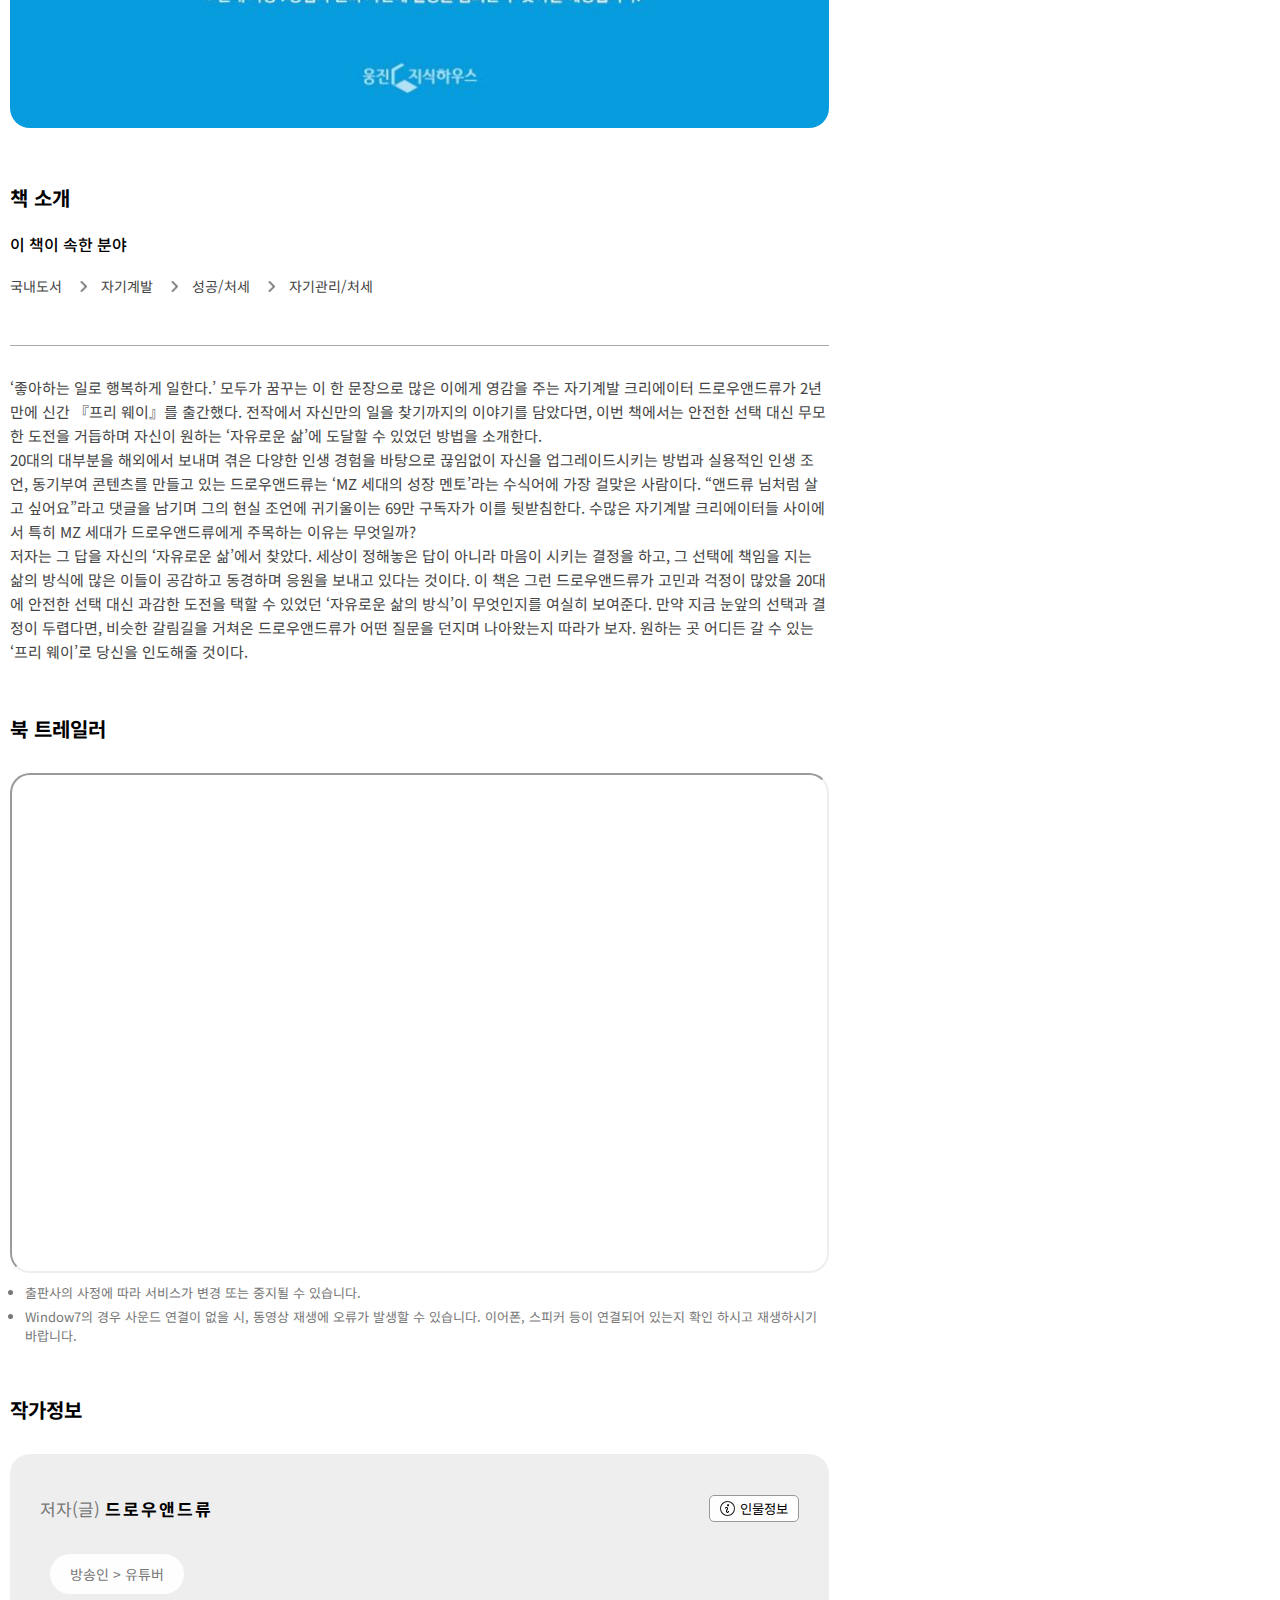
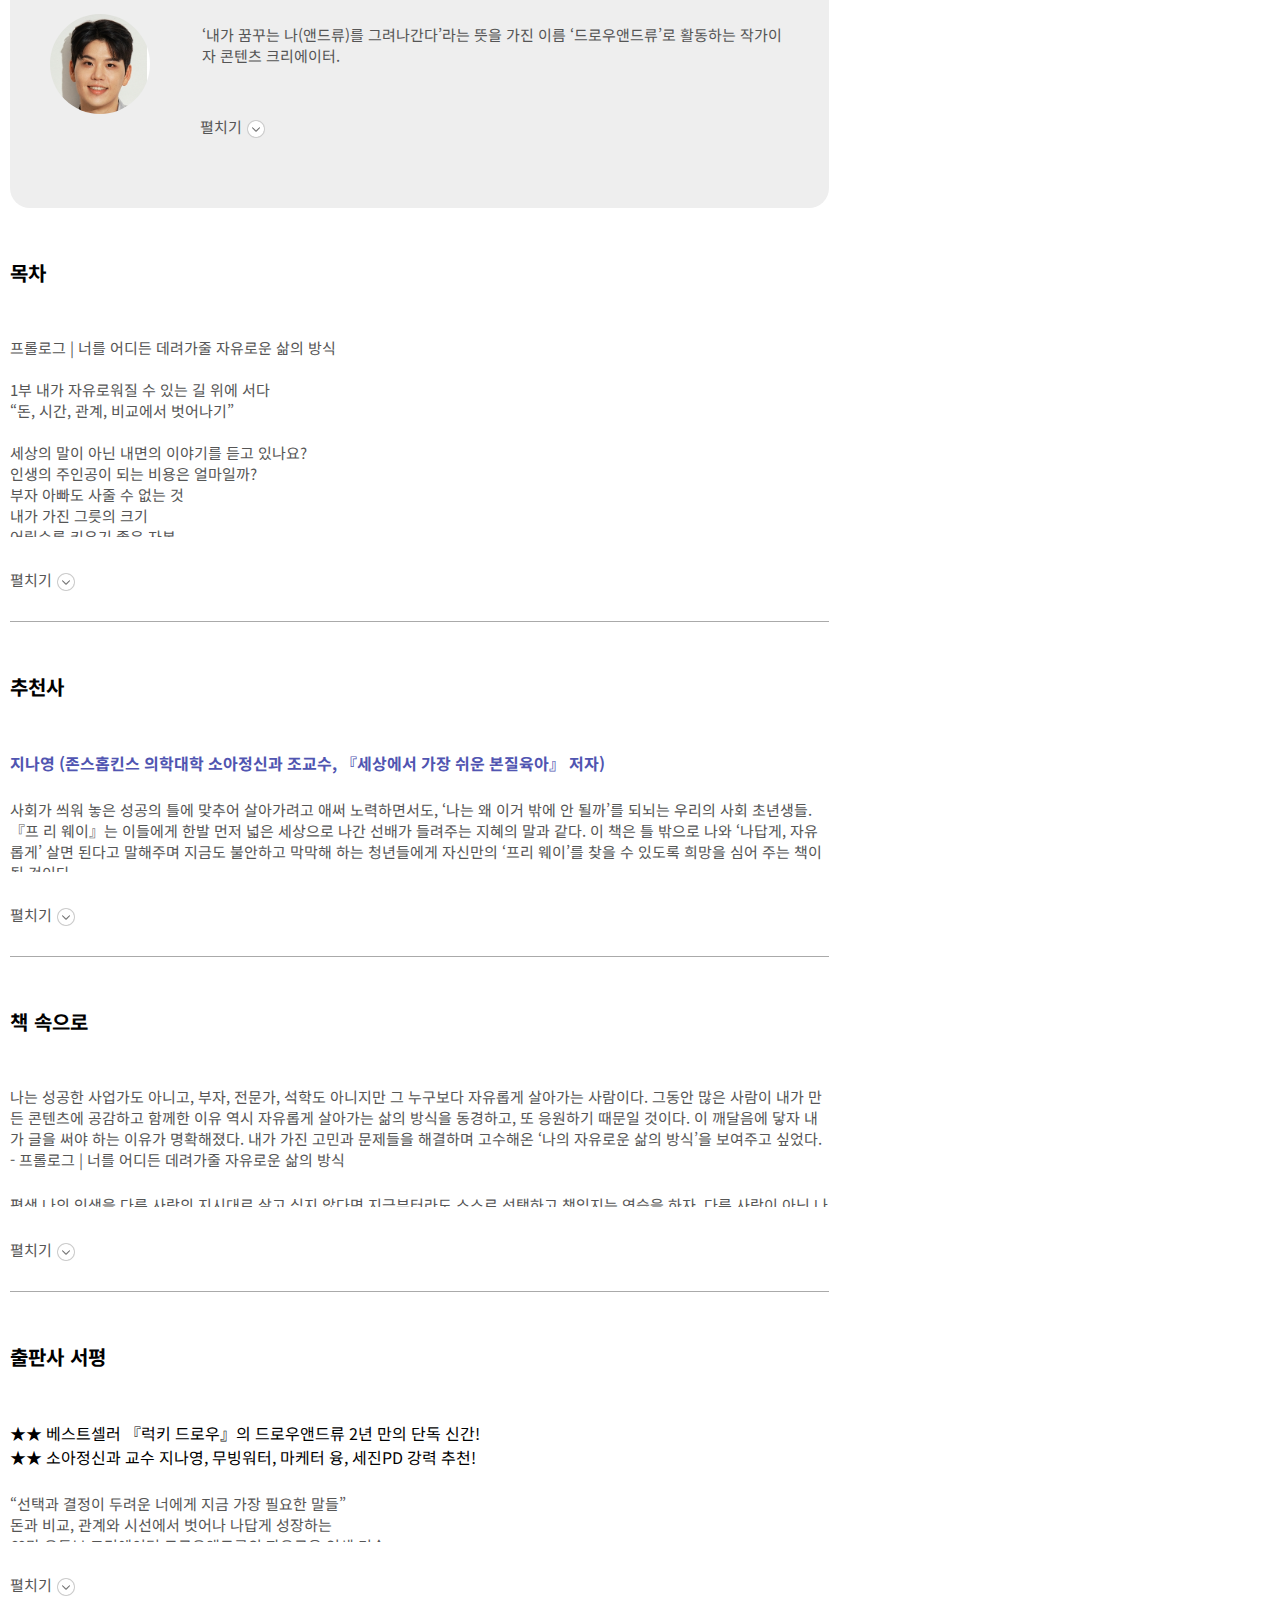
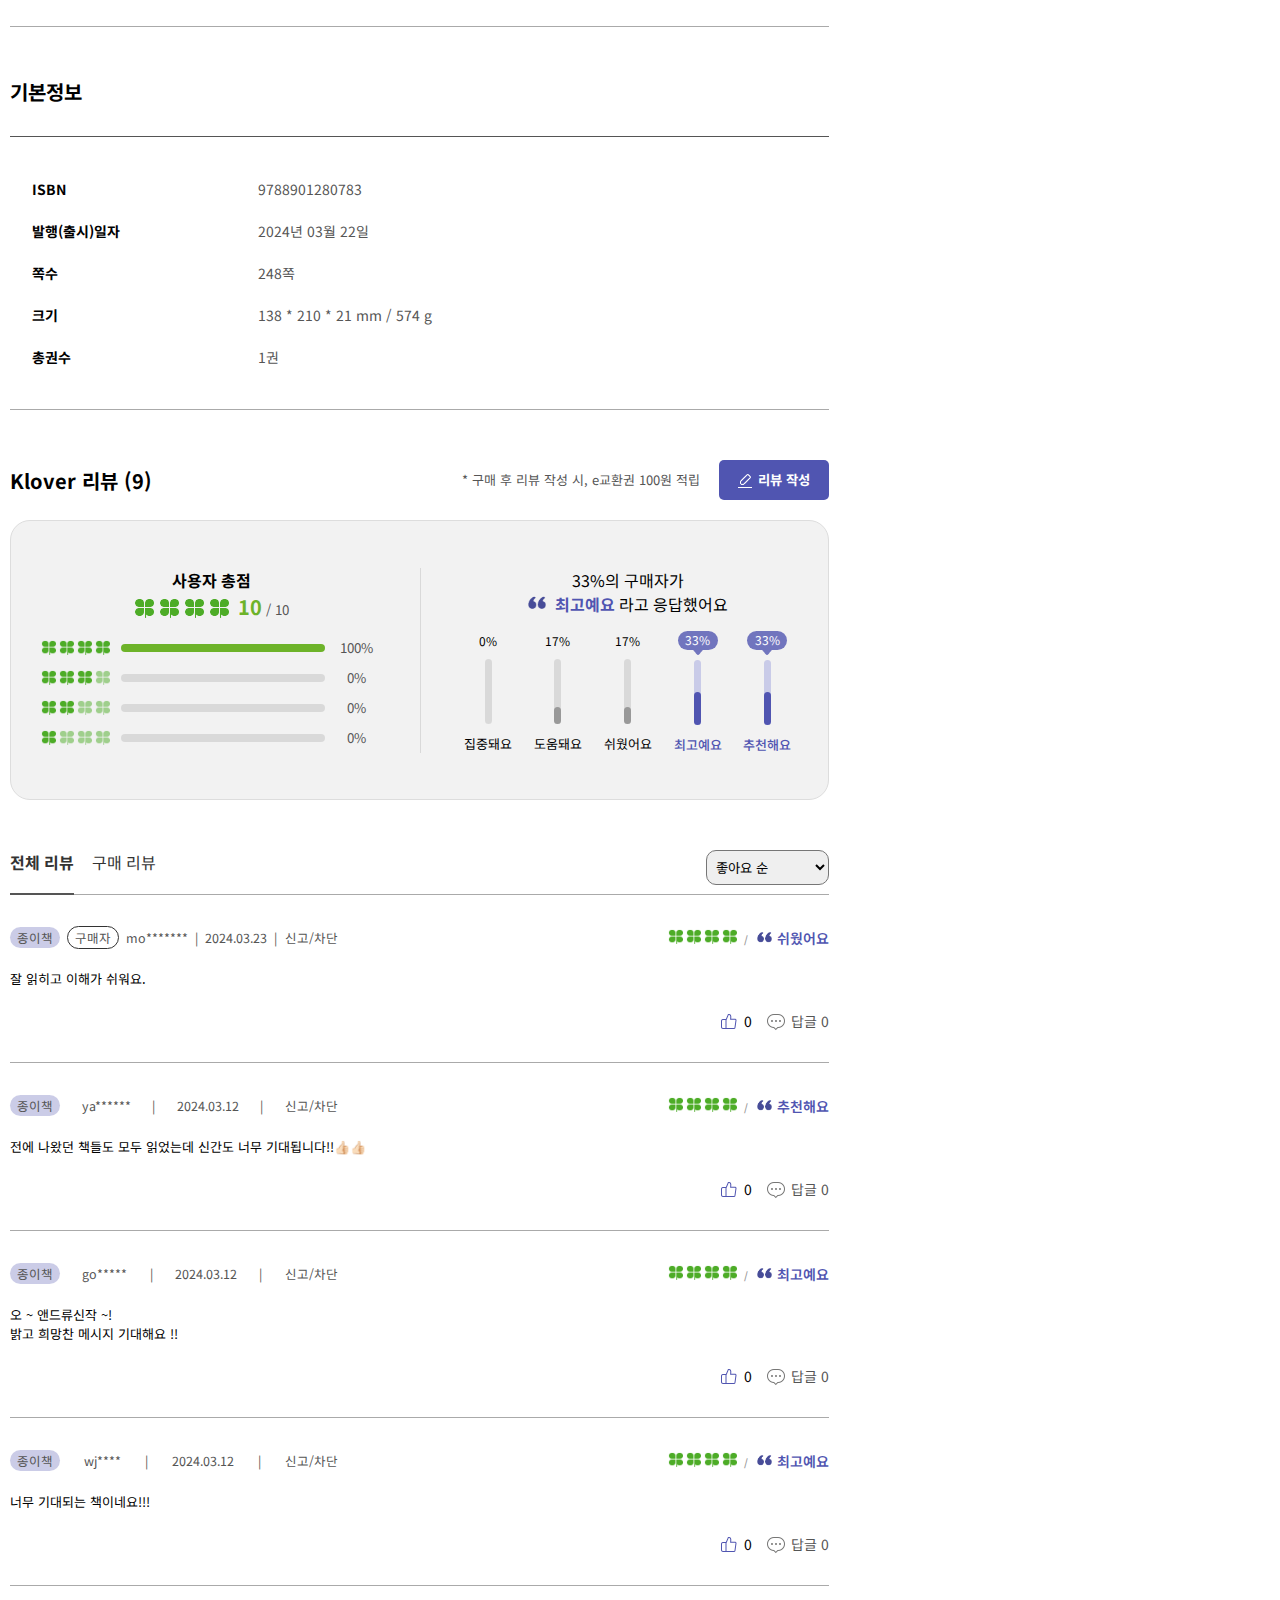
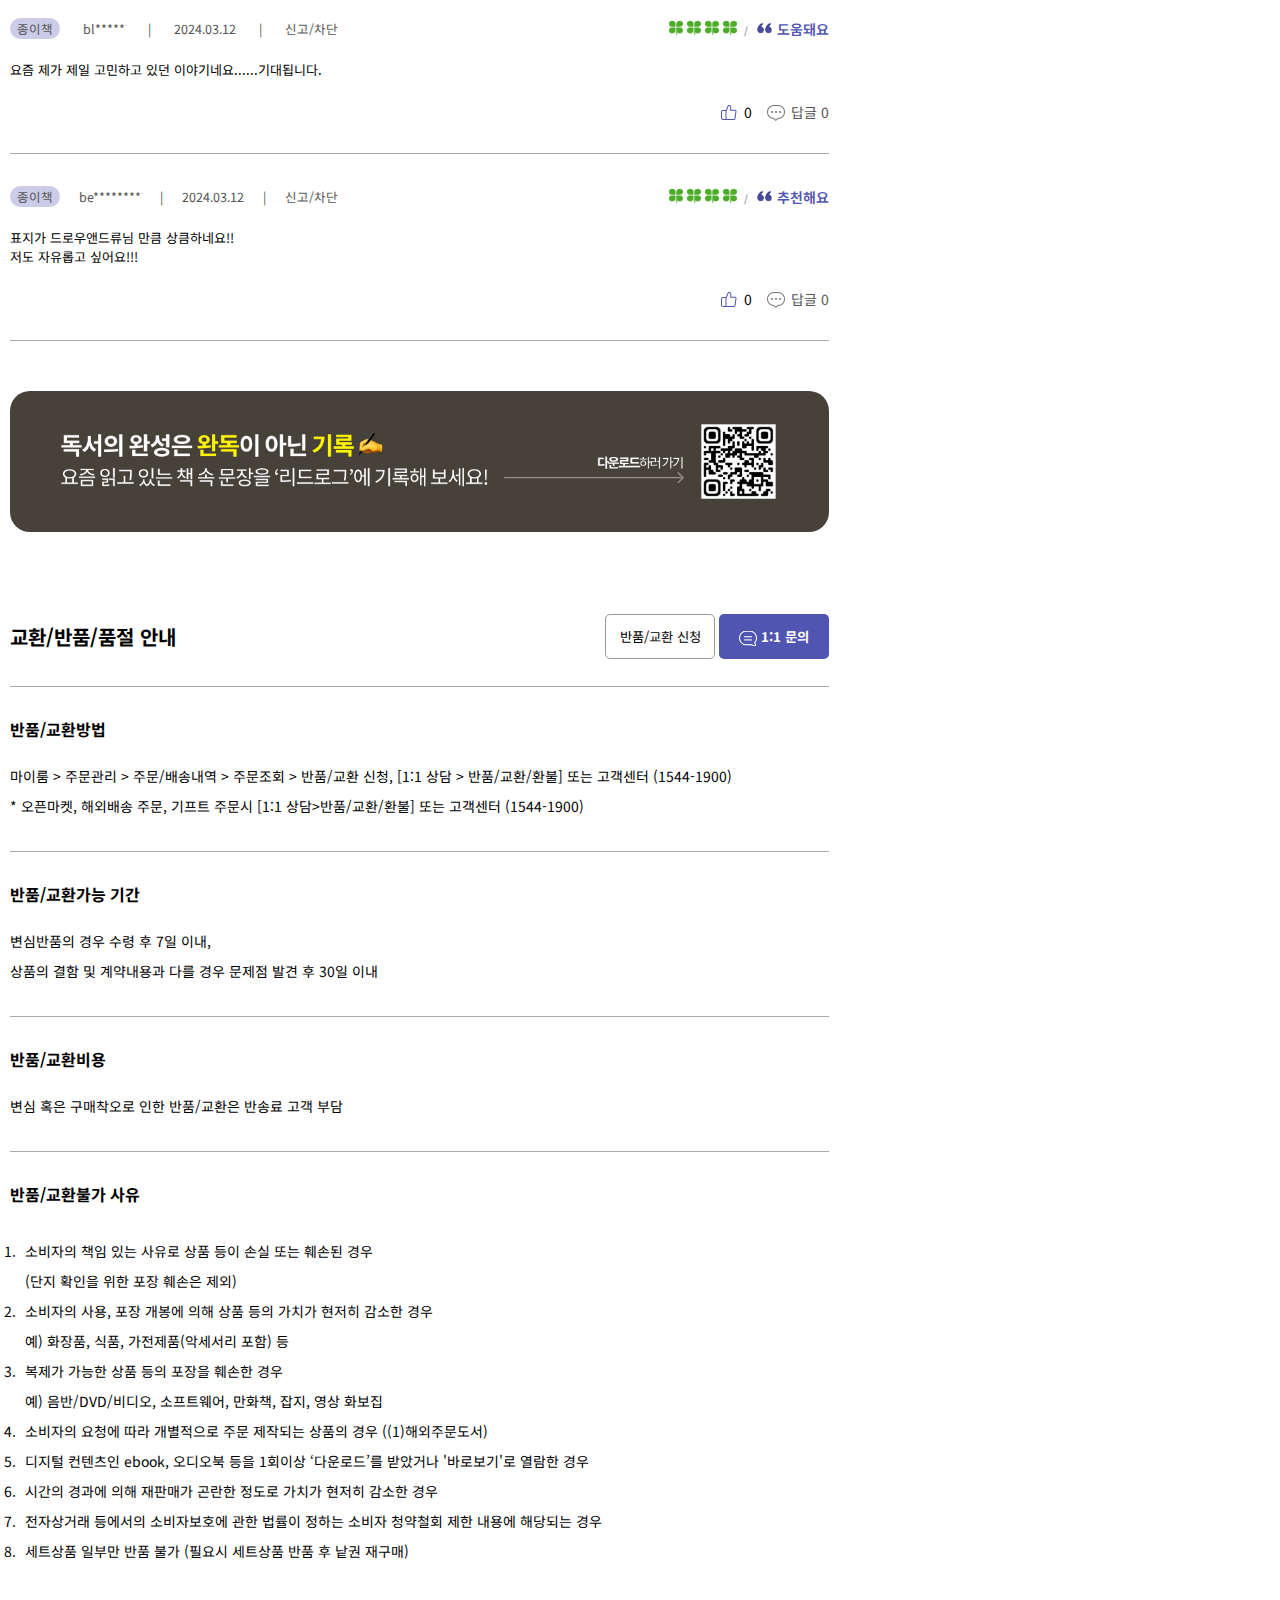
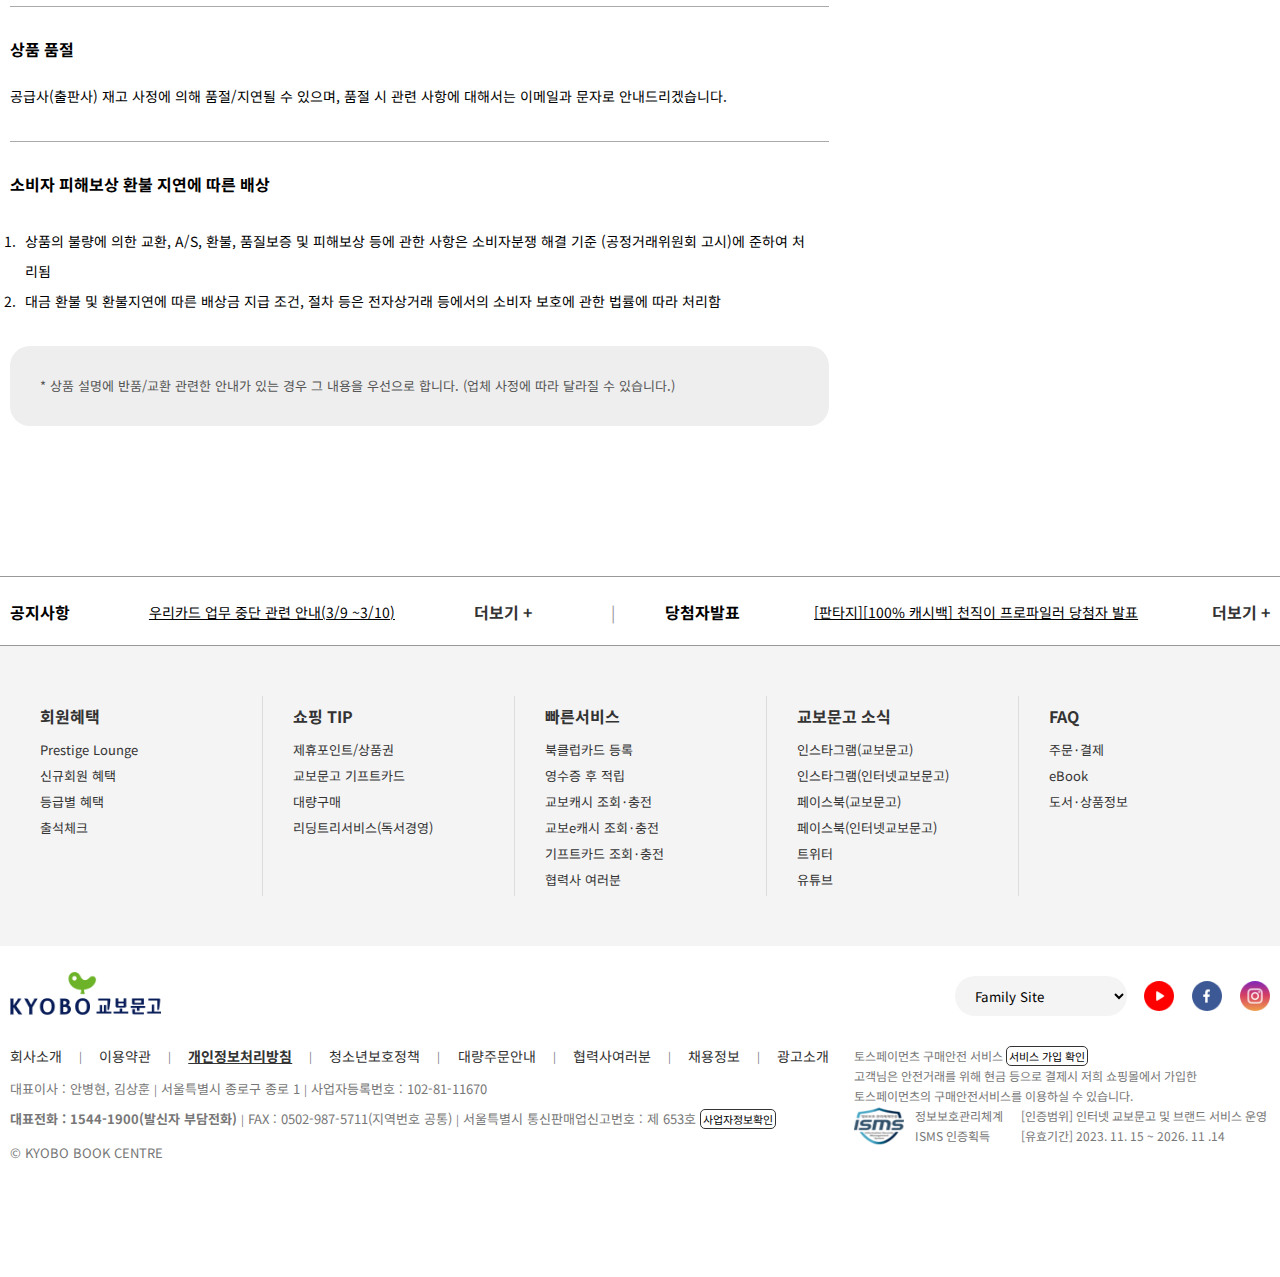
<file: sub.html>
<!DOCTYPE html>
<html lang="ko">

<head>
    <meta charset="UTF-8">
    <meta name="viewport" content="width=device-width, initial-scale=1.0">
    <title>교보문고_sub</title>
    <link rel="preconnect" href="https://fonts.googleapis.com">
    <link rel="icon" href="img/footerLogo-1.ico" />
    <link rel="preconnect" href="https://fonts.gstatic.com" crossorigin>
    <link href="https://fonts.googleapis.com/css2?family=Noto+Sans+KR:wght@100..900&display=swap" rel="stylesheet">
    <link rel="stylesheet" href="css/common.css">
    <link rel="stylesheet" href="css/sub.css">
    <script src="https://ajax.googleapis.com/ajax/libs/jquery/3.7.1/jquery.min.js"></script>
    <link rel="stylesheet" href="https://cdn.jsdelivr.net/npm/swiper@11/swiper-bundle.min.css" />
    <script src="js/common.js"></script>

</head>

<body>
    <div id="wrap">
        <!-- 헤더 -->
        <header>
            <div class="banner">
                <img src="img/bannerTop.jpg" alt="banner">
            </div>
            <div class="container">
                <div class="searchTop">
                    <div class="logo"><a href="index.html"></a></div>
                    <div class="search">
                        <select name="검색" id="searchBox">
                            <option value="통합검색">통합검색</option>
                            <option value="교보문고">교보문고</option>
                            <option value="eBook">eBook</option>
                            <option value="sam">sam</option>
                            <option value="핫트랙스">핫트랙스</option>
                        </select>
                        <input type="search" id="searchBar" placeholder="노벨문학상 수상 작가 욘 포세 최신작">
                        <div class="searchImg"><a href="#"></a></div>
                    </div>
                    <div class="login">
                        <div class="loginBar">
                            <ul class="logT">
                                <li><a href="#">회원가입</a></li>
                                <li>|</li>
                                <li><a href="#">로그인</a></li>
                                <li>|</li>
                                <li><a href="#">회원혜택</a></li>
                                <li>|</li>
                                <li><a href="#">고객센터</a></li>
                            </ul>
                        </div>
                        <div class="loginIcon">
                            <div class="cart"><a href="#"></a></div>
                            <div class="loginG"><a href="#"></a></div>
                        </div>
                    </div>
                </div>

                <!-- 네비게이션 -->
                <div class="nav">
                    <div class="navIcon"></div>
                    <ul class="navBar">
                        <li><a href="#">대학교재🎓</a></li>
                        <li><a href="#">어린이🧒</a></li>
                        <li><a href="#">베스트</a></li>
                        <li><a href="#">신상품</a></li>
                        <li><a href="#">이벤트</a></li>
                        <li><a href="#">사은품</a></li>
                        <li><a href="#">PICKS</a></li>
                        <li><a href="#">CASTing</a></li>
                        <li><a href="#">교보ONLY</a></li>
                    </ul>
                </div>
            </div>
        </header>
        <!-- 책정보 -->
        <div class="bookInfo">
            <div class="container">
                <!-- 카테고리탭 -->
                <div class="topBar">
                    <ul class="main">
                        <li><a href="#">국내도서</a>
                            <div class="topHide">
                                <ul>
                                    <li class="txtBold"><a href="#">국내도서</a></li>
                                    <li><a href="#">서양도서</a></li>
                                    <li><a href="#">일본도서</a></li>
                                    <li><a href="#">교보Only</a></li>
                                </ul>
                            </div>
                        </li>
                        <li>/</li>
                        <li><a href="#">자기계발</a>
                            <div class="topHide sub">
                                <ul>
                                    <li><a href="#">소설</a></li>
                                    <li><a href="#">시/에세이</a></li>
                                    <li><a href="#">인문</a></li>
                                    <li><a href="#">가정/육아</a></li>
                                    <li><a href="#">요리</a></li>
                                    <li><a href="#">건강</a></li>
                                    <li><a href="#">취미/실용/스포츠</a></li>
                                    <li><a href="#">경제/경영</a></li>
                                    <li class="txtBold"><a href="#">자기계발</a></li>
                                    <li><a href="#">정치/사회</a></li>
                                </ul>
                                <ul>
                                    <li><a href="#">역사/문화</a></li>
                                    <li><a href="#">종교</a></li>
                                    <li><a href="#">예술/대중문화</a></li>
                                    <li><a href="#">중/고등참고서</a></li>
                                    <li><a href="#">기술/공학</a></li>
                                    <li><a href="#">외국어</a></li>
                                    <li><a href="#">과학</a></li>
                                    <li><a href="#">취업/수험서</a></li>
                                    <li><a href="#">여행</a></li>
                                    <li><a href="#">컴퓨터/IT</a></li>
                                </ul>
                                <ul>
                                    <li><a href="#">잡지</a></li>
                                    <li><a href="#">청소년</a></li>
                                    <li><a href="#">초등참고서</a></li>
                                    <li><a href="#">유아(0~7세)</a></li>
                                    <li><a href="#">어린이(초등)</a></li>
                                    <li><a href="#">만화</a></li>
                                    <li><a href="#">대학교재</a></li>
                                    <li><a href="#">한국소개도서</a></li>
                                    <li><a href="#">교보오리지널</a></li>
                                </ul>
                            </div>
                        </li>
                        <li>/</li>
                        <li><a href="#">성공/처세</a>
                            <div class="topHide">
                                <ul>
                                    <li class="txtBold"><a href="#">성공/처세</a></li>
                                    <li><a href="#">자기능력계발</a></li>
                                    <li><a href="#">비지니스능력계발</a></li>
                                    <li><a href="#">인간관계</a></li>
                                    <li><a href="#">화술/협상</a></li>
                                    <li><a href="#">청소년자기계발</a></li>
                                    <li><a href="#">오디오북</a></li>
                                    <li><a href="#">전자책단말기/전자기기</a></li>
                                </ul>
                            </div>
                        </li>
                        <li>/</li>
                        <li><a href="#">자기관리/처세</a>
                            <div class="topHide">
                                <ul>
                                    <li class="txtBold"><a href="#">자기관리/처세</a></li>
                                    <li><a href="#">청년훈</a></li>
                                    <li><a href="#">삶의지혜/조언</a></li>
                                    <li><a href="#">직장처세</a></li>
                                    <li><a href="#">성공스토리</a></li>
                                    <li><a href="#">카네기시리즈</a></li>
                                </ul>
                            </div>
                        </li>
                    </ul>
                </div>
                <!-- 책제목 -->
                <div class="title">
                    <div>
                    <h2>프리 웨이</h2>
                    너를 어디든 데려가줄 자유로운 삶의 방식</div>
                    <div class="share"><img src="img/share.png" alt="share"></div>
                </div>
                <!-- 책 작가정보 -->
                <div class="bookBox">
                    <div class="author">
                        <p><span>드로우앤드류 저자(글)</span><br>
                            <small>웅진지식하우스 · 2024년 03월 22일</small>
                        </p>
                        <p><strong>주간베스트</strong> 국내도서 <b>89</b>위 · 자기계발 <b>15</b>위 </p>
                        <div class="countBox">
                            <a href="#">
                                <div class="reviewL">
                                    <span>10.0</span>
                                    <p><img src="img/klover.png" alt="별점">
                                        <img src="img/klover.png" alt="별점">
                                        <img src="img/klover.png" alt="별점">
                                        <img src="img/klover.png" alt="별점">
                                    </p>
                                    <span>(<b>5</b>개의 리뷰)</span>
                                </div>
                                <div class="reviewR">
                                    <img src="img/quotes.png" alt="quotes">
                                    <p>최고예요</p>
                                    <span>(<b>40%</b>의 구매자)</span>
                                </div>
                            </a>
                        </div>
                    </div>

                    <!-- 책커버 -->
                    <div class="bookCover">
                        <div class="turnBook">
                            <img src="img/flipBook.jpg" alt="프리웨이">
                        </div>
                    </div>

                    <!-- 책 배송정보 -->
                    <div class="bookDeliver">
                        <div class="prod_price">
                            <div class="btnWrap">
                                <span>MD의 선택</span>
                                <span>무료배송</span>
                                <span>소득공제</span>
                            </div>
                            <p><strong>10% </strong> <span> 16,200</span>원 <small>18,000원</small></p>
                        </div>
                        <div class="prod_box">
                            <strong>적립/혜택</strong>
                            <span>900P</span>
                        </div>
                        <div class="prod_box">
                            <p><strong>배송안내</strong><span>무료배송</span></p>
                            <p>3/22(금)출고예정</p>
                            <p>서울시 종로구 종로1 <button>변경<img src="img/arw.png" alt="arrow"></button></p>
                        </div>
                        <div class="prod_box">
                            <p>알림 신청하시면 원하시는 정보를 <br>
                                받아 보실 수 있습니다.</p>
                            <button><img src="img/alarm.png" alt="alarm"> 알림신청</button>
                        </div>
                        <button><img src="img/locate.png" alt="locater"> 매장 재고·위치</button>

                    </div>
                </div>
            </div>
        </div>

        <!-- 상세페이지 -->
        <div class="bookDetail">

            <!-- 상세페이지 네비 -->
            <div class="detailNav">
                <div class="container">
                    <ul class="detailNavTab" >
                        <li><a href="#bookEvent">이벤트</a></li>
                        <li><a href="#productInfo">상품정보</a></li>
                        <li><a href="#review">리뷰 (9)</a></li>
                        <li><a href="#refund">교환/반품/품절</a></li>
                    </ul>
                </div>
            </div>
            <div class="container">
                <!-- 상세페이지 왼쪽 -->
                <div class="leftSide">
                    <!-- 이벤트  -->
                    <div id="bookEvent">

                        <!-- 이 책의 이벤트 -->
                        <div class="event">
                            <div>
                                <h3>이 책의 이벤트</h3>
                                <span>* 해외주문/바로드림/제휴사주문/업체배송건의 경우 1+1 증정상품이 발송되지 않습니다.</span>
                            </div>
                            <a href="#">
                                <div class="imgboxE">
                                    <img src="img/event_sub.png" alt="이 책의 이벤트">
                                </div>
                                <p>『프리 웨이』 초판 이벤트</p>
                                <span> 2024/03/13 ~ 2024/04/14</span>
                            </a>
                        </div>
                    </div>
                    <!-- 상품정보 -->
                    <div id="productInfo">

                        <!-- 북카드 -->
                        <div class="bookCard">
                            <h3>북카드</h3>

                            <div class="swiper book_card">
                                <!-- Additional required wrapper -->
                                <div class="swiper-wrapper book_card_wrap">
                                    <!-- Slides -->
                                    <div class="swiper-slide card_slide"><img src="img/bookcard1.jpg" alt="북카드"></div>
                                    <div class="swiper-slide card_slide"><img src="img/bookcard2.jpg" alt="북카드"></div>
                                    <div class="swiper-slide card_slide"><img src="img/bookcard3.jpg" alt="북카드"></div>
                                    <div class="swiper-slide card_slide"><img src="img/bookcard4.jpg" alt="북카드"></div>
                                    <div class="swiper-slide card_slide"><img src="img/bookcard5.jpg" alt="북카드"></div>
                                    <div class="swiper-slide card_slide"><img src="img/bookcard6.jpg" alt="북카드"></div>
                                    <div class="swiper-slide card_slide"><img src="img/bookcard7.jpg" alt="북카드"></div>
                                    <div class="swiper-slide card_slide"><img src="img/bookcard8.jpg" alt="북카드"></div>
                                    <div class="swiper-slide card_slide"><img src="img/bookcard9.jpg" alt="북카드"></div>
                                    <div class="swiper-slide card_slide"><img src="img/bookcard10.jpg" alt="북카드"></div>
                                </div>
                                <!-- If we need navigation buttons -->
                                <div class="swiper-button-prev prev"></div>
                                <div class="swiper-button-next next"></div>
                            </div>

                        </div>
                        <!-- 함께 구매한 책 -->
                        <div class="buyBook">
                            <h3>함께 구매한 책</h3>
                            <div class="buy_book_box">
                                <div class="swiper mySwiper buy_book">
                                    <div class="swiper-wrapper buy_book_wrap">
                                        <div class="swiper-slide buy_slide"></div>
                                        <div class="swiper-slide buy_slide"></div>
                                        <div class="swiper-slide buy_slide"></div>
                                        <div class="swiper-slide buy_slide"></div>
                                        <div class="swiper-slide buy_slide"></div>
                                        <div class="swiper-slide buy_slide"></div>
                                        <div class="swiper-slide buy_slide"></div>
                                        <div class="swiper-slide buy_slide"></div>
                                        <div class="swiper-slide buy_slide"></div>
                                        <div class="swiper-slide buy_slide"></div>
                                        <div class="swiper-slide buy_slide"></div>
                                        <div class="swiper-slide buy_slide"></div>
                                        <div class="swiper-slide buy_slide"></div>
                                        <div class="swiper-slide buy_slide"></div>
                                    </div>
                                    <div class="swiper-scrollbar"></div>
                                </div>
                            </div>
                        </div>
                        <!-- 책 상세페이지 -->
                        <div class="detailBox">
                            <img src="img/detail.jpg" alt="상세페이지">
                        </div>
                        <!-- 책소개 -->
                        <div class="bookIntro">
                            <h3>책 소개</h3>
                            <p>이 책이 속한 분야</p>
                            <div>국내도서 <span></span> 자기계발 <span></span> 성공/처세 <span></span> 자기관리/처세 </div>
                            <div>‘좋아하는 일로 행복하게 일한다.’ 모두가 꿈꾸는 이 한 문장으로 많은 이에게 영감을 주는 자기계발 크리에이터 드로우앤드류가 2년 만에 신간 『프리 웨이』를
                                출간했다. 전작에서 자신만의 일을 찾기까지의 이야기를 담았다면, 이번 책에서는 안전한 선택 대신 무모한 도전을 거듭하며 자신이 원하는 ‘자유로운 삶’에 도달할
                                수 있었던 방법을 소개한다. <br>
                                20대의 대부분을 해외에서 보내며 겪은 다양한 인생 경험을 바탕으로 끊임없이 자신을 업그레이드시키는 방법과 실용적인 인생 조언, 동기부여 콘텐츠를 만들고 있는
                                드로우앤드류는 ‘MZ 세대의 성장 멘토’라는 수식어에 가장 걸맞은 사람이다. “앤드류 님처럼 살고 싶어요”라고 댓글을 남기며 그의 현실 조언에 귀기울이는
                                69만 구독자가 이를 뒷받침한다. 수많은 자기계발 크리에이터들 사이에서 특히 MZ 세대가 드로우앤드류에게 주목하는 이유는 무엇일까? <br>
                                저자는 그 답을 자신의 ‘자유로운 삶’에서 찾았다. 세상이 정해놓은 답이 아니라 마음이 시키는 결정을 하고, 그 선택에 책임을 지는 삶의 방식에 많은 이들이
                                공감하고 동경하며 응원을 보내고 있다는 것이다. 이 책은 그런 드로우앤드류가 고민과 걱정이 많았을 20대에 안전한 선택 대신 과감한 도전을 택할 수 있었던
                                ‘자유로운 삶의 방식’이 무엇인지를 여실히 보여준다. 만약 지금 눈앞의 선택과 결정이 두렵다면, 비슷한 갈림길을
                                거쳐온 드로우앤드류가 어떤 질문을 던지며 나아왔는지 따라가 보자. 원하는 곳 어디든 갈 수 있는 ‘프리 웨이’로 당신을 인도해줄 것이다.</div>
                        </div>
                        <!-- 북 트레일러 -->
                        <div class="bookVideo">
                            <h3>북 트레일러</h3>
                            <iframe src="https://www.youtube.com/embed/DDpAJ7xIK9s"
                                title="선택과 결정이 두려운 당신에게 가장 필요한 말들"
                                allow="accelerometer; autoplay; clipboard-write; encrypted-media; gyroscope; picture-in-picture; web-share"
                                allowfullscreen></iframe>
                            <ul>
                                <li>출판사의 사정에 따라 서비스가 변경 또는 중지될 수 있습니다.</li>
                                <li>Window7의 경우 사운드 연결이 없을 시, 동영상 재생에 오류가 발생할 수 있습니다. 이어폰, 스피커 등이 연결되어 있는지 확인 하시고 재생하시기
                                    바랍니다.</li>
                            </ul>
                        </div>
                        <!-- 작가정보 -->
                        <div class="authorDetail">
                            <h3>작가정보</h3>
                            <div class="authorWrap">
                                <div class="authorName">
                                    <p>
                                        <span>저자(글)</span>
                                        <b>드로우앤드류</b>
                                    </p>
                                    <button><span>인물정보</span></button>
                                </div>
                                <span>방송인 > 유튜버</span>
                                <div class="authorText">
                                    <img src="img/author.png" alt="작가">
                                    <div class="aTextbox">
                                        ‘내가 꿈꾸는 나(앤드류)를 그려나간다’라는 뜻을 가진 이름 ‘드로우앤드류’로 활동하는 작가이자 콘텐츠 크리에이터. <br>
                                        호주 워킹홀리데이를 시작으로 필리핀, 말레이시아, 미국 등 20대의 대부분을 해외에서 보냈으며, 지금까지 쌓아온 다양한 인생 경험을 바탕으로
                                        지속가능한 자기계발 방법과
                                        실용적인 인생의 조언을 콘텐츠로 만들고 있다. 첫 번째 유튜브 채널 〈드로우앤드류〉는 ‘좋아하는 일로 행복하게 일한다’라는 문장과 함께 많은
                                        이들에게 동기부여와 영감을 제공하며 큰 사랑을 받았고,
                                        두 번째 채널 〈마세슾(My Safe Space)〉에서는 일상을 감각적인 영상으로 기록하는 콘텐츠를 선보이며 단기간에 큰 성장을 이루었다.
                                        <br>
                                        지은 책으로는 『럭키 드로우』 『업 사이클링』이 있으며, 사회 초년생이었던 순간부터 현재에 이르기까지 삶의 여러 단계를
                                        지나오며 마주했던 도전과 기회의 순간들을 어떻게 활용하여 개인적 성장을 이루었는지 그 경험과 통찰을 전하기 위해 이번 책을 썼다.
                                        <br><br>
                                        ·유튜브 youtube.com/드로우앤드류 <br>
                                        ·인스타그램 @drawandrew / @drawandrew101
                                    </div>
                                    <div class="foldBtn1">
                                        <div class="foldShow">
                                            <span class="toText">펼치기</span><span class="arrowDown"></span>
                                        </div>
                                        <div class="foldHide">
                                            <span class="toText">접기</span><span class="arrowDown"></span>
                                        </div>
                                    </div>
                                </div>
                                <div class="authorBookWrap">
                                    <div class="authorBook"></div>
                                    <div class="authorBook"></div>
                                </div>
                            </div>
                        </div>

                        <!-- 목차 -->
                        <div class="contents">
                            <div class="contentsText"></div>

                            <div class="foldBtn2">
                                <div class="foldShow">
                                     <span class="toText">펼치기</span><span class="arrowDown"></span>
                                 </div>
                                 <div class="foldHide">
                                     <span class="toText">접기</span><span class="arrowDown"></span>
                                 </div>
                            </div>
                        </div>

                        <!-- 추천사 -->
                        <div class="command">
                            <div class="commandText"></div>

                            <div class="foldBtn2">
                                <div class="foldShow">
                                     <span class="toText">펼치기</span><span class="arrowDown"></span>
                                 </div>
                                 <div class="foldHide">
                                     <span class="toText">접기</span><span class="arrowDown"></span>
                                 </div>
                            </div>
                        </div>

                        <!-- 책속으로 -->
                        <div class="bookIn">
                            <div class="bookInText"></div>

                            <div class="foldBtn2">
                                <div class="foldShow">
                                     <span class="toText">펼치기</span><span class="arrowDown"></span>
                                 </div>
                                 <div class="foldHide">
                                     <span class="toText">접기</span><span class="arrowDown"></span>
                                 </div>
                            </div>
                        </div>

                        <!-- 출판사 서평 -->
                        <div class="public">
                            <div class="publicText"></div>

                            <div class="foldBtn2">
                                <div class="foldShow">
                                     <span class="toText">펼치기</span><span class="arrowDown"></span>
                                 </div>
                                 <div class="foldHide">
                                     <span class="toText">접기</span><span class="arrowDown"></span>
                                 </div>
                            </div>
                        </div>

                        <!-- 기본정보 -->
                        <div class="info">
                            <h3>기본정보</h3>
                            <table>
                                <tr>
                                    <th>ISBN</th>
                                    <td>9788901280783</td>
                                </tr>
                                <tr>
                                    <th>발행(출시)일자</th>
                                    <td>2024년 03월 22일</td>
                                </tr>
                                <tr>
                                    <th>쪽수</th>
                                    <td>248쪽</td>
                                </tr>
                                <tr>
                                    <th>크기</th>
                                    <td>138 * 210 * 21 mm / 574 g</td>
                                </tr>
                                <tr>
                                    <th>총권수</th>
                                    <td>1권</td>
                                </tr>
                            </table>
                        </div>

                    </div>

                    <!-- 리뷰 -->
                    <div id="review">
                        <div class="klover">
                            <h3>Klover 리뷰 (9)</h3>
                            <p>
                                <small>* 구매 후 리뷰 작성 시, e교환권 100원 적립</small>
                                <button><span></span>리뷰 작성</button>
                            </p>
                        </div>
                        <div class="reviewBox">
                            <div class="reviewLeft">
                                <p><strong>사용자 총점</strong><br>
                                    <span><img src="img/klover.png" alt="클로버"><img src="img/klover.png" alt="클로버"><img
                                            src="img/klover.png" alt="클로버"><img src="img/klover.png" alt="클로버"></span>
                                    <b>10</b><small> / 10</small>
                                </p>
                                <div class="kloverPercent">
                                    <span><img src="img/klover.png" alt="클로버"><img src="img/klover.png" alt="클로버"><img
                                            src="img/klover.png" alt="클로버"><img src="img/klover.png" alt="클로버"></span>
                                    <div class="progress"></div>
                                    <small>100%</small>
                                </div>
                                <div class="kloverPercent">
                                    <span><img src="img/klover.png" alt="클로버"><img src="img/klover.png" alt="클로버"><img
                                            src="img/klover.png" alt="클로버"><img src="img/klover.png" alt="클로버"></span>
                                    <div class="progress"></div>
                                    <small>0%</small>
                                </div>
                                <div class="kloverPercent">
                                    <span><img src="img/klover.png" alt="클로버"><img src="img/klover.png" alt="클로버"><img
                                            src="img/klover.png" alt="클로버"><img src="img/klover.png" alt="클로버"></span>
                                    <div class="progress"></div>
                                    <small>0%</small>
                                </div>
                                <div class="kloverPercent">
                                    <span><img src="img/klover.png" alt="클로버"><img src="img/klover.png" alt="클로버"><img
                                            src="img/klover.png" alt="클로버"><img src="img/klover.png" alt="클로버"></span>
                                    <div class="progress"></div>
                                    <small>0%</small>
                                </div>
                            </div>
                            <div class="reviewRight">
                                <p>33%의 구매자가<br>
                                    <img src="img/quotes.png" alt="quotes">
                                    <b> 최고예요 </b>라고 응답했어요
                                </p>
                                <div class="replyListWrap">
                                    <div class="replyList">
                                        <div class="replyNum">0%</div>
                                        <div class="replyPercent">
                                            <div class="percentBar"></div>
                                            <div class="meter"></div>
                                        </div>
                                        <div class="replyTxt">집중돼요</div>
                                    </div>
                                    <div class="replyList">
                                        <div class="replyNum">17%</div>
                                        <div class="replyPercent">
                                            <div class="percentBar"></div>
                                            <div class="meter"></div>
                                        </div>
                                        <div class="replyTxt">도움돼요</div>
                                    </div>
                                    <div class="replyList">
                                        <div class="replyNum">17%</div>
                                        <div class="replyPercent">
                                            <div class="percentBar"></div>
                                            <div class="meter"></div>
                                        </div>
                                        <div class="replyTxt">쉬웠어요</div>
                                    </div>
                                    <div class="replyList">
                                        <div class="replyNum numtt">33%</div>
                                        <div class="replyPercent">
                                            <div class="percentBar"></div>
                                            <div class="meter"></div>
                                        </div>
                                        <div class="replyTxt contxt">최고예요</div>
                                    </div>
                                    <div class="replyList">
                                        <div class="replyNum numtt">33%</div>
                                        <div class="replyPercent">
                                            <div class="percentBar"></div>
                                            <div class="meter"></div>
                                        </div>
                                        <div class="replyTxt contxt">추천해요</div>
                                    </div>
                                </div>
                            </div>
                        </div>
                        <div class="reviewText">

                            <div class="reviewTab">
                                <ul class="reviewNav">
                                    <li><a href="#" class="reviewfont">전체 리뷰</a></li>
                                    <li><a href="#">구매 리뷰</a></li>
                                </ul>
                                <select name="rank" id="rank">
                                    <option value="좋아요">좋아요 순</option>
                                    <option value="좋아요">최신순</option>
                                </select>
                            </div>

                            <div class="totalWrap">
                                <div class="reviewTotal">
                                    <div class="reviewBoxTop">
                                        <ul class="user">
                                            <li><span>종이책</span></li>
                                            <li><span>구매자</span></li>
                                            <li>mo*******</li>
                                            <li>|</li>
                                            <li>2024.03.23</li>
                                            <li>|</li>
                                            <li>신고/차단</li>
                                        </ul>
                                        <div class="reviewBoxImg">
                                            <span class="kloverImgBox"><img src="img/klover.png" alt="클로버"><img
                                                    src="img/klover.png" alt="클로버"><img src="img/klover.png"
                                                    alt="클로버"><img src="img/klover.png" alt="클로버"></span>
                                            <span>/</span>
                                            <span>쉬웠어요</span>
                                        </div>
                                    </div>
                                    <div class="reviewBoxconment">
                                        잘 읽히고 이해가 쉬워요.
                                    </div>
                                    <div class="reviewBoxEmoji">
                                        <span>0</span>
                                        <span>답글 0</span>
                                    </div>
                                </div>
                                <div class="reviewTotal">
                                    <div class="reviewBoxTop">
                                        <ul class="user">
                                            <li><span>종이책</span></li>
                                            <li>ya******</li>
                                            <li>|</li>
                                            <li>2024.03.12</li>
                                            <li>|</li>
                                            <li>신고/차단</li>
                                        </ul>
                                        <div class="reviewBoxImg">
                                            <span class="kloverImgBox"><img src="img/klover.png" alt="클로버"><img
                                                    src="img/klover.png" alt="클로버"><img src="img/klover.png"
                                                    alt="클로버"><img src="img/klover.png" alt="클로버"></span>
                                            <span>/</span>
                                            <span>추천해요</span>
                                        </div>
                                    </div>
                                    <div class="reviewBoxconment">
                                        전에 나왔던 책들도 모두 읽었는데 신간도 너무 기대됩니다!!👍🏻👍🏻
                                    </div>
                                    <div class="reviewBoxEmoji">
                                        <span>0</span>
                                        <span>답글 0</span>
                                    </div>
                                </div>
                                <div class="reviewTotal">
                                    <div class="reviewBoxTop">
                                        <ul class="user">
                                            <li><span>종이책</span></li>
                                            <li>go*****</li>
                                            <li>|</li>
                                            <li>2024.03.12</li>
                                            <li>|</li>
                                            <li>신고/차단</li>
                                        </ul>
                                        <div class="reviewBoxImg">
                                            <span class="kloverImgBox"><img src="img/klover.png" alt="클로버"><img
                                                    src="img/klover.png" alt="클로버"><img src="img/klover.png"
                                                    alt="클로버"><img src="img/klover.png" alt="클로버"></span>
                                            <span>/</span>
                                            <span>최고예요</span>
                                        </div>
                                    </div>
                                    <div class="reviewBoxconment">
                                        오 ~ 앤드류신작 ~! <br>
                                        밝고 희망찬 메시지 기대해요 !!
                                    </div>
                                    <div class="reviewBoxEmoji">
                                        <span>0</span>
                                        <span>답글 0</span>
                                    </div>
                                </div>
                                <div class="reviewTotal">
                                    <div class="reviewBoxTop">
                                        <ul class="user">
                                            <li><span>종이책</span></li>
                                            <li>wj****</li>
                                            <li>|</li>
                                            <li>2024.03.12</li>
                                            <li>|</li>
                                            <li>신고/차단</li>
                                        </ul>
                                        <div class="reviewBoxImg">
                                            <span class="kloverImgBox"><img src="img/klover.png" alt="클로버"><img
                                                    src="img/klover.png" alt="클로버"><img src="img/klover.png"
                                                    alt="클로버"><img src="img/klover.png" alt="클로버"></span>
                                            <span>/</span>
                                            <span>최고예요</span>
                                        </div>
                                    </div>
                                    <div class="reviewBoxconment">
                                        너무 기대되는 책이네요!!!
                                    </div>
                                    <div class="reviewBoxEmoji">
                                        <span>0</span>
                                        <span>답글 0</span>
                                    </div>
                                </div>
                                <div class="reviewTotal">
                                    <div class="reviewBoxTop">
                                        <ul class="user">
                                            <li><span>종이책</span></li>
                                            <li>bl*****</li>
                                            <li>|</li>
                                            <li>2024.03.12</li>
                                            <li>|</li>
                                            <li>신고/차단</li>
                                        </ul>
                                        <div class="reviewBoxImg">
                                            <span class="kloverImgBox"><img src="img/klover.png" alt="클로버"><img
                                                    src="img/klover.png" alt="클로버"><img src="img/klover.png"
                                                    alt="클로버"><img src="img/klover.png" alt="클로버"></span>
                                            <span>/</span>
                                            <span>도움돼요</span>
                                        </div>
                                    </div>
                                    <div class="reviewBoxconment">
                                        요즘 제가 제일 고민하고 있던 이야기네요......기대됩니다.
                                    </div>
                                    <div class="reviewBoxEmoji">
                                        <span>0</span>
                                        <span>답글 0</span>
                                    </div>
                                </div>
                                <div class="reviewTotal">
                                    <div class="reviewBoxTop">
                                        <ul class="user">
                                            <li><span>종이책</span></li>
                                            <li>be********</li>
                                            <li>|</li>
                                            <li>2024.03.12</li>
                                            <li>|</li>
                                            <li>신고/차단</li>
                                        </ul>
                                        <div class="reviewBoxImg">
                                            <span class="kloverImgBox"><img src="img/klover.png" alt="클로버"><img
                                                    src="img/klover.png" alt="클로버"><img src="img/klover.png"
                                                    alt="클로버"><img src="img/klover.png" alt="클로버"></span>
                                            <span>/</span>
                                            <span>추천해요</span>
                                        </div>
                                    </div>
                                    <div class="reviewBoxconment">
                                        표지가 드로우앤드류님 만큼 상큼하네요!! <br>
                                        저도 자유롭고 싶어요!!!
                                    </div>
                                    <div class="reviewBoxEmoji">
                                        <span>0</span>
                                        <span>답글 0</span>
                                    </div>
                                </div>
                            </div>

                            <!-- 히든리뷰 -->
                            <div class="totalWrap totalhide">
                                <div class="reviewTotal">
                                    <div class="reviewBoxTop">
                                        <ul class="user">
                                            <li><span>종이책</span></li>
                                            <li><span>구매자</span></li>
                                            <li>mo*******</li>
                                            <li>|</li>
                                            <li>2024.03.23</li>
                                            <li>|</li>
                                            <li>신고/차단</li>
                                        </ul>
                                        <div class="reviewBoxImg">
                                            <span class="kloverImgBox"><img src="img/klover.png" alt="클로버"><img
                                                    src="img/klover.png" alt="클로버"><img src="img/klover.png"
                                                    alt="클로버"><img src="img/klover.png" alt="클로버"></span>
                                            <span>/</span>
                                            <span>쉬웠어요</span>
                                        </div>
                                    </div>
                                    <div class="reviewBoxconment">
                                        잘 읽히고 이해가 쉬워요.
                                    </div>
                                    <div class="reviewBoxEmoji">
                                        <span>0</span>
                                        <span>답글 0</span>
                                    </div>
                                </div>
                                <div class="reviewTotal">
                                    <div class="reviewBoxTop">
                                        <ul class="user">
                                            <li><span>종이책</span></li>
                                            <li><span>구매자</span></li>
                                            <li>su******</li>
                                            <li>|</li>
                                            <li>2024.03.22</li>
                                            <li>|</li>
                                            <li>신고/차단</li>
                                        </ul>
                                        <div class="reviewBoxImg">
                                            <span class="kloverImgBox"><img src="img/klover.png" alt="클로버"><img
                                                    src="img/klover.png" alt="클로버"><img src="img/klover.png"
                                                    alt="클로버"><img src="img/klover.png" alt="클로버"></span>
                                            <span>/</span>
                                            <span>쉬웠어요</span>
                                        </div>
                                    </div>
                                    <div class="reviewBoxconment">
                                        작가님의 스토리를 쭉 읽으며 내 삶도 돌아보게 되고, 그러면서 담백한 교훈을 얻을 수 있어서 정말 행복한 독서였습니다. <br>
                                        좋은 책 써주셔서 정말 감사합니다.
                                    </div>
                                    <div class="reviewBoxEmoji">
                                        <span>20</span>
                                        <span>답글 0</span>
                                    </div>
                                </div>
                                <div class="reviewTotal">
                                    <div class="reviewBoxTop">
                                        <ul class="user">
                                            <li><span>종이책</span></li>
                                            <li><span>구매자</span></li>
                                            <li>sk*****</li>
                                            <li>|</li>
                                            <li>2024.03.12</li>
                                            <li>|</li>
                                            <li>신고/차단</li>
                                        </ul>
                                        <div class="reviewBoxImg">
                                            <span class="kloverImgBox"><img src="img/klover.png" alt="클로버"><img
                                                    src="img/klover.png" alt="클로버"><img src="img/klover.png"
                                                    alt="클로버"><img src="img/klover.png" alt="클로버"></span>
                                            <span>/</span>
                                            <span>최고예요</span>
                                        </div>
                                    </div>
                                    <div class="reviewBoxconment">
                                        "죽은 물고기만이 물결을 따라간다" <br>
                                        나였네요 그 죽은 물고기가... 그런데 이제 드로우앤드류님의 인공 호흡을 통해 다시 숨이 붙어 자가 호흡을 해보려 합니다!
                                    </div>
                                    <div class="reviewBoxEmoji">
                                        <span>3</span>
                                        <span>답글 0</span>
                                    </div>
                                </div>
                                <div class="reviewTotal">
                                    <div class="reviewBoxTop">
                                        <ul class="user">
                                            <li><span>종이책</span></li>
                                            <li><span>구매자</span></li>
                                            <li>ol******</li>
                                            <li>|</li>
                                            <li>2024.03.12</li>
                                            <li>|</li>
                                            <li>신고/차단</li>
                                        </ul>
                                        <div class="reviewBoxImg">
                                            <span class="kloverImgBox"><img src="img/klover.png" alt="클로버"><img
                                                    src="img/klover.png" alt="클로버"><img src="img/klover.png"
                                                    alt="클로버"><img src="img/klover.png" alt="클로버"></span>
                                            <span>/</span>
                                            <span>최고예요</span>
                                        </div>
                                    </div>
                                    <div class="reviewBoxconment">
                                        미래를 바라볼 수 없던 내게 앞을 내다보고 나아갈 수 있는 방법과 용기를 준 책. <br>
                                        좋아하는 일로 살고 싶은 사람들이 한번은 읽어봐야 할 책.
                                    </div>
                                    <div class="reviewBoxEmoji">
                                        <span>3</span>
                                        <span>답글 0</span>
                                    </div>
                                </div>
                                <div class="reviewTotal">
                                    <div class="reviewBoxTop">
                                        <ul class="user">
                                            <li><span>종이책</span></li>
                                            <li><span>구매자</span></li>
                                            <li>go****</li>
                                            <li>|</li>
                                            <li>2024.03.12</li>
                                            <li>|</li>
                                            <li>신고/차단</li>
                                        </ul>
                                        <div class="reviewBoxImg">
                                            <span class="kloverImgBox"><img src="img/klover.png" alt="클로버"><img
                                                    src="img/klover.png" alt="클로버"><img src="img/klover.png"
                                                    alt="클로버"><img src="img/klover.png" alt="클로버"></span>
                                            <span>/</span>
                                            <span>도움돼요</span>
                                        </div>
                                    </div>
                                    <div class="reviewBoxconment">
                                        동기부여 되네요!!
                                    </div>
                                    <div class="reviewBoxEmoji">
                                        <span>0</span>
                                        <span>답글 0</span>
                                    </div>
                                </div>
                                <div class="reviewTotal">
                                    <div class="reviewBoxTop">
                                        <ul class="user">
                                            <li><span>종이책</span></li>
                                            <li><span>구매자</span></li>
                                            <li>hi********</li>
                                            <li>|</li>
                                            <li>2024.03.12</li>
                                            <li>|</li>
                                            <li>신고/차단</li>
                                        </ul>
                                        <div class="reviewBoxImg">
                                            <span class="kloverImgBox"><img src="img/klover.png" alt="클로버"><img
                                                    src="img/klover.png" alt="클로버"><img src="img/klover.png"
                                                    alt="클로버"><img src="img/klover.png" alt="클로버"></span>
                                            <span>/</span>
                                            <span>집중돼요</span>
                                        </div>
                                    </div>
                                    <div class="reviewBoxconment">
                                        퍼스널 브랜딩을 배우려는 저에게 굉장하 도움이 되었네요
                                    </div>
                                    <div class="reviewBoxEmoji">
                                        <span>0</span>
                                        <span>답글 0</span>
                                    </div>
                                </div>
                            </div>
                        </div>
                        <div class="reviewLast">
                            <img src="img/detail_banner.jpg" alt="리드로그배너">
                        </div>
                    </div>

                    <!-- 교환/반품/품절 -->
                    <div id="refund">
                        <div class="refundTitle">
                            <h3>교환/반품/품절 안내</h3>
                            <p>
                                <button>반품/교환 신청</button>
                                <button><span></span> 1:1 문의</button>
                            </p>
                        </div>
                        <div class="refundDetail">
                            <h4>반품/교환방법</h4>
                            <p>
                                마이룸 > 주문관리 > 주문/배송내역 > 주문조회 > 반품/교환 신청, [1:1 상담 > 반품/교환/환불] 또는 고객센터 (1544-1900)<br>
                                * 오픈마켓, 해외배송 주문, 기프트 주문시 [1:1 상담>반품/교환/환불] 또는 고객센터 (1544-1900)
                            </p>
                        </div>
                        <div class="refundDetail">
                            <h4>반품/교환가능 기간</h4>
                            <p>
                                변심반품의 경우 수령 후 7일 이내, <br>
                                상품의 결함 및 계약내용과 다를 경우 문제점 발견 후 30일 이내
                            </p>
                        </div>
                        <div class="refundDetail">
                            <h4>반품/교환비용</h4>
                            <p>
                                변심 혹은 구매착오로 인한 반품/교환은 반송료 고객 부담
                            </p>
                        </div>
                        <div class="refundDetail">
                            <h4>반품/교환불가 사유</h4>
                            <div>
                                <ol>
                                    <li>소비자의 책임 있는 사유로 상품 등이 손실 또는 훼손된 경우<br>
                                        (단지 확인을 위한 포장 훼손은 제외)</li>
                                    <li>소비자의 사용, 포장 개봉에 의해 상품 등의 가치가 현저히 감소한 경우<br>
                                        예&#41; 화장품, 식품, 가전제품(악세서리 포함) 등</li>   
                                    <li>복제가 가능한 상품 등의 포장을 훼손한 경우 <br>
                                        예&#41; 음반/DVD/비디오, 소프트웨어, 만화책, 잡지, 영상 화보집</li>
                                    <li>소비자의 요청에 따라 개별적으로 주문 제작되는 상품의 경우 ((1)해외주문도서)</li>
                                    <li>디지털 컨텐츠인 ebook, 오디오북 등을 1회이상 ‘다운로드’를 받았거나 '바로보기'로 열람한 경우</li>
                                    <li>시간의 경과에 의해 재판매가 곤란한 정도로 가치가 현저히 감소한 경우</li>
                                    <li>전자상거래 등에서의 소비자보호에 관한 법률이 정하는 소비자 청약철회 제한 내용에 해당되는 경우</li>    
                                    <li> 세트상품 일부만 반품 불가 (필요시 세트상품 반품 후 낱권 재구매)</li>
                                </ol>
                            </div>
                        </div>
                        <div class="refundDetail">
                            <h4>상품 품절</h4>
                            <p>
                                공급사(출판사) 재고 사정에 의해 품절/지연될 수 있으며, 품절 시 관련 사항에 대해서는 이메일과 문자로 안내드리겠습니다.
                            </p>
                        </div>
                        <div class="refundDetail ">
                            <h4>소비자 피해보상 환불 지연에 따른 배상</h4>
                            <div>
                                <ol>
                                    <li>상품의 불량에 의한 교환, A/S, 환불, 품질보증 및 피해보상 등에 관한 사항은 소비자분쟁 해결 기준 (공정거래위원회 고시)에 준하여 처리됨</li>
                                    <li>대금 환불 및 환불지연에 따른 배상금 지급 조건, 절차 등은 전자상거래 등에서의 소비자 보호에 관한 법률에 따라 처리함</li>
                                </ol>
                            </div>
                            <span>* 상품 설명에 반품/교환 관련한 안내가 있는 경우 그 내용을 우선으로 합니다. (업체 사정에 따라 달라질 수 있습니다.)</span>
                        </div>

                    </div>

                </div>




                <!-- 상세페이지 오른쪽 -->
                <div class="rightSide">
                    <!-- 기분 좋은 발견 -->
                    <div class="find">
                        <div class="Tit">
                            <h3>기분 좋은 발견</h3>
                            <span>더보기</span>
                        </div>
                        <div class="swiper mySwiper find_good">
                            <div class="swiper-wrapper">
                                <div class="swiper-slide"><img src="img/find1.jpg" alt="배너광고"></div>
                                <div class="swiper-slide"><img src="img/find2.jpg" alt="배너광고"></div>
                                <div class="swiper-slide"><img src="img/find3.jpg" alt="배너광고"></div>
                                <div class="swiper-slide"><img src="img/find4.jpg" alt="배너광고"></div>
                                <div class="swiper-slide"><img src="img/find5.jpg" alt="배너광고"></div>
                            </div>
                            <div class="swiper-pagination"></div>
                        </div>
                    </div>
                    <!-- 이 분야의 베스트 -->
                    <div class="thisBest">
                        <div class="Tit">
                            <h3>이 분야의 베스트</h3>
                            <span>더보기</span>
                        </div>
                        <div class="bestList">
                            <div class="bestBook number"></div>
                            <div class="bestBook"></div>
                            <div class="bestBook"></div>
                            <div class="bestBook"></div>
                            <div class="bestBook"></div>
                        </div>
                    </div>
                    <!-- 배너 -->
                    <div class="banner1">
                        <img src="img/banner_sub.png" alt="배너광고">
                    </div>
                    <!-- 이 분야의 신간 -->
                    <div class="thisNew">
                        <div class="Tit">
                            <h3>이 분야의 신간</h3>
                            <span>더보기</span>
                        </div>
                        <div class="newList">
                            <div class="newBook number"></div>
                            <div class="newBook"></div>
                            <div class="newBook"></div>
                            <div class="newBook"></div>
                            <div class="newBook"></div>
                        </div>
                    </div>
                    <!-- 배너광고 -->
                    <div class="banner2">
                        <img src="img/ad1.png" alt="배너광고">
                        <img src="img/ad2.png" alt="배너광고">
                    </div>
                </div>
            </div>
        </div>

        <!-- 풋터 -->
        <footer>

            <div class="notice">
                <div class="container">

                    <div class="noticeBar">
                        <h4>공지사항</h4>
                        <p>우리카드 업무 중단 관련 안내(3/9 ~3/10)</p>
                        <b><a href="#">더보기 +</a></b>
                    </div>
                    <div class="noticeBar">
                        <h4>당첨자발표</h4>
                        <p>[판타지][100% 캐시백] 천직이 프로파일러 당첨자 발표</p>
                        <b><a href="#">더보기 +</a></b>
                    </div>
                </div>
            </div>

            <!-- 풋터 네비게이션 -->
            <div class="noticeMenu">
                <div class="container">
                    <div class="groupBox">
                        <a href="#"><b>회원혜택</b></a>
                        <ul class="groupList">
                            <li><a href="#">Prestige Lounge</a></li>
                            <li><a href="#">신규회원 혜택</a></li>
                            <li><a href="#">등급별 혜택</a></li>
                            <li><a href="#">출석체크</a></li>
                        </ul>
                    </div>
                    <div class="groupBox">
                        <a href="#"><b>쇼핑 TIP</b></a>
                        <ul class="groupList">
                            <li><a href="#">제휴포인트/상품권</a></li>
                            <li><a href="#">교보문고 기프트카드</a></li>
                            <li><a href="#">대량구매</a></li>
                            <li><a href="#">리딩트리서비스(독서경영)</a></li>
                        </ul>
                    </div>
                    <div class="groupBox">
                        <a href="#"><b>빠른서비스</b></a>
                        <ul class="groupList">
                            <li><a href="#">북클럽카드 등록</a></li>
                            <li><a href="#">영수증 후 적립</a></li>
                            <li><a href="#">교보캐시 조회·충전</a></li>
                            <li><a href="#">교보e캐시 조회·충전</a></li>
                            <li><a href="#">기프트카드 조회·충전</a></li>
                            <li><a href="#">협력사 여러분</a></li>
                        </ul>
                    </div>
                    <div class="groupBox">
                        <a href="#"><b>교보문고 소식</b></a>
                        <ul class="groupList">
                            <li><a href="https://www.instagram.com/kyobobook_official/" target="_blank">인스타그램(교보문고)</a>
                            </li>
                            <li><a href="https://www.instagram.com/kyobobook_online/" target="_blank">인스타그램(인터넷교보문고)</a>
                            </li>
                            <li><a href="https://www.facebook.com/kyobobook/" target="_blank">페이스북(교보문고)</a></li>
                            <li><a href="https://www.facebook.com/kyobobookonline?orderClick=rwk/"
                                    target="_blank">페이스북(인터넷교보문고)</a></li>
                            <li><a href="https://twitter.com/kyobobookstory?orderClick=rwk" target="_blank">트위터</a></li>
                            <li><a href="https://www.youtube.com/c/kbooknews" target="_blank">유튜브</a></li>
                        </ul>
                    </div>
                    <div class="groupBox">
                        <a href="#"><b>FAQ</b></a>
                        <ul class="groupList">
                            <li><a href="#">주문·결제</a></li>
                            <li><a href="#">eBook</a></li>
                            <li><a href="#">도서·상품정보</a></li>
                        </ul>
                    </div>
                </div>
            </div>

            <!-- 풋터 회사정보 -->
            <div class="container">
                <div class="footerIcon">
                    <div class="footerImg"></div>
                    <div class="selectBox">
                        <select name="familysite" id="familysite">
                            <option value="familysite">Family Site</option>
                            <option value="교보생명">교보생명</option>
                            <option value="교보증권">교보증권</option>
                            <option value="교보DTS">교보DTS</option>
                            <option value="교보리얼코">교보리얼코</option>
                            <option value="교보악사자산운용">교보악사자산운용</option>
                            <option value="교보라이프플래닛생명">교보라이프플래닛생명</option>
                        </select>
                        <div class="sns"><a href="https://www.youtube.com/c/kbooknews" target="_blank"></a></div>
                        <div class="sns"><a href="https://www.facebook.com/kyobobook/" target="_blank"></a></div>
                        <div class="sns"><a href="https://www.instagram.com/kyobobook_official/" target="_blank"></a>
                        </div>
                    </div>
                </div>

                <div class="detailWrap">
                    <div class="footerDetail">
                        <ul class="footerNav">
                            <li><a href="#">회사소개</a></li>
                            <li class="dash">|</li>
                            <li><a href="#">이용약관</a></li>
                            <li class="dash">|</li>
                            <li><a href="#"><b>개인정보처리방침</b></a></li>
                            <li class="dash">|</li>
                            <li><a href="#">청소년보호정책</a></li>
                            <li class="dash">|</li>
                            <li><a href="#">대량주문안내</a></li>
                            <li class="dash">|</li>
                            <li><a href="#">협력사여러분</a></li>
                            <li class="dash">|</li>
                            <li><a href="#">채용정보</a></li>
                            <li class="dash">|</li>
                            <li><a href="#">광고소개</a></li>

                        </ul>
                        <div class="footerDetail">
                            <span class="detailTxt">대표이사 : 안병현, 김상훈</span>
                            <span class="dash">|</span>
                            <span class="detailTxt">서울특별시 종로구 종로 1 </span>
                            <span class="dash">|</span>
                            <span class="detailTxt">사업자등록번호 : 102-81-11670</span>
                            <br>
                            <span class="detailTxt"><b>대표전화 : 1544-1900(발신자 부담전화)</b></span>
                            <span class="dash">|</span>
                            <span class="detailTxt">FAX : 0502-987-5711(지역번호 공통)</span>
                            <span class="dash">|</span>
                            <span class="detailTxt">서울특별시 통신판매업신고번호 : 제 653호</span>
                            <button>사업자정보확인</button>

                        </div>
                        <p class="copyright">© KYOBO BOOK CENTRE</p>
                    </div>
                    <div class="footerToss">
                        <span>토스페이먼츠 구매안전 서비스</span>
                        <button>서비스 가입 확인</button>
                        <br>
                        <span>
                            고객님은 안전거래를 위해 현금 등으로 결제시 저희 쇼핑몰에서 가입한 <br>
                            토스페이먼츠의 구매안전서비스를 이용하실 수 있습니다.
                        </span>

                        <div class="tossImg">
                            <img src="img/tossImg.png" alt="logoImg">
                            <span>정보보호관리체계 <br>
                                ISMS 인증획득</span>
                            <span>
                                [인증범위] 인터넷 교보문고 및 브랜드 서비스 운영 <br>
                                [유효기간] 2023. 11. 15 ~ 2026. 11 .14
                            </span>
                        </div>
                    </div>
                </div>
            </div>

        </footer>

        <!-- 픽스박스 -->
        <div class="fixBox">
            <div class="fix1"></div>
            <div class="fix2"></div>
            <div class="fix3"><a href="#">TOP</a></div>
        </div>

        <!-- 상품금액 -->
        <div class="priceBox">
            <div class="container">
                <div class="totalPrice">
                    <small>총 상품 금액</small>
                </div>
                <div class="fixbtnWrap">
                     <div class="countBtn">
                        <span class="fixdown"><img src="img/down.png" alt="마이너스버튼"></span>
                        <input type="text" value="1">
                        <span class="fixup"><img src="img/up.png" alt="플러스버튼"></span>
                     </div>
                <div class="heart"><img src="img/heart.png" alt="하트"></div>
                <div class="gift"> <span><img src="img/gift.png" alt="선물"></span>선물하기</div>
                <div class="fixCart">장바구니</div>
                <div class="direct">
                    <a href="#">바로드림</a>
                    <a href="#">바로구매</a>                  
                </div>
                </div>
               

            </div>
        </div>

    </div>
    <script src="https://cdn.jsdelivr.net/npm/swiper@11/swiper-bundle.min.js"></script>
    <script src="js/sub.js"></script>
    <script src="js/sub_ajax.js"></script>
</body>

</html>
</file>
<file: css/common.css>
* {
  margin: 0;
  padding: 0;
  box-sizing: border-box;
  font-family: "Noto Sans KR", sans-serif;
}

ul,
li,
ol {
  list-style-type: none;
}

a {
  text-decoration: none;
  color: #333;
}

button {
  cursor: pointer;
}

.container {
  width: 1260px;
  margin: 0 auto;
}

h2 {
  font-size: 35px;
}

header {
  width: 100%;
  height: 250px;
  border-bottom: 1px solid #f4f4f4;
}
header .banner {
  height: 70px;
  background-color: #f4f4f4;
}
header .banner img {
  display: block;
  margin: 0 auto;
}
header .searchTop {
  width: 100%;
  height: 100px;
  display: flex;
  flex-wrap: wrap;
  width: 100%;
  align-items: center;
  justify-content: space-between;
}
header .searchTop .logo {
  width: 20%;
  height: 100%;
  background-image: url(../img/logo.png);
  background-repeat: no-repeat;
  background-size: cover;
}
header .searchTop .logo a {
  display: block;
  width: 100%;
  height: 100%;
}

.search {
  width: 45%;
  height: 50%;
  border: 2px solid #5055b1;
  border-radius: 50px;
  display: flex;
  flex-wrap: wrap;
  width: 45%;
  align-items: center;
  justify-content: space-between;
  margin-top: 34px;
}
.search #searchBox {
  width: 20%;
  height: 100%;
  border-radius: 50px 0 0 50px;
  border: none;
  padding-left: 10px;
}
.search #searchBar {
  width: 70%;
  height: 100%;
  border: none;
  outline: none;
  padding-left: 10px;
}
.search .searchImg a {
  display: block;
  width: 30px;
  height: 30px;
  margin-right: 10px;
  background-image: url(../img/search_icon.png);
  background-position: center;
  background-repeat: no-repeat;
  background-size: cover;
}

.login {
  display: flex;
  flex-wrap: wrap;
  width: 30%;
  align-items: center;
  justify-content: space-between;
}
.login .loginBar {
  width: 100%;
  height: 50%;
}
.login .loginBar .logT {
  display: flex;
  justify-content: space-evenly;
  margin: 2% 0;
  font-size: 13px;
}
.login .loginIcon {
  display: flex;
  flex-wrap: wrap;
  width: 100%;
  justify-content: flex-end;
  height: 50%;
  margin: 2% 0;
}
.login .loginIcon .cart a {
  display: block;
  width: 35px;
  height: 35px;
  background-image: url(../img/cart.png);
  background-position: center;
  background-repeat: no-repeat;
  background-size: cover;
}
.login .loginIcon .loginG {
  margin: 0 5%;
}
.login .loginIcon .loginG a {
  display: block;
  width: 35px;
  height: 35px;
  box-shadow: 0 5px 10px 0 rgba(77, 172, 39, 0.5);
  border-radius: 50%;
  background-image: url(../img/id.png);
  background-position: center;
  background-repeat: no-repeat;
  background-size: cover;
}

.nav {
  display: flex;
  align-content: center;
}
.nav .navIcon {
  width: 43px;
  height: 41px;
  margin: 2% 0;
  background-image: url(../img/open.png);
  background-position: center;
  background-repeat: no-repeat;
  background-size: cover;
}
.nav .navBar {
  display: flex;
  flex-wrap: wrap;
  width: 100%;
  align-items: center;
}
.nav .navBar li {
  margin: 2% 1%;
  font-weight: bold;
  font-size: 18px;
  transition: all 0.5s;
}
.nav .navBar li:nth-child(1) a {
  color: #6DB329;
}
.nav .navBar li:nth-child(2) a {
  color: #6DB329;
}
.nav .navBar li:hover {
  opacity: 0.5;
}

footer {
  height: 620px;
}
footer .notice {
  height: 70px;
  border-top: 1px solid #999;
  border-bottom: 1px solid #999;
}
footer .notice .container {
  display: flex;
  justify-content: space-between;
  height: 70px;
}
footer .notice .container .noticeBar {
  display: flex;
  flex-wrap: wrap;
  width: 48%;
  align-items: center;
  justify-content: space-between;
}
footer .notice .container .noticeBar:nth-child(1)::after {
  content: "|";
  display: inline-block;
  color: #999;
}
footer .notice .container .noticeBar p {
  text-decoration: underline;
  font-size: 14px;
  cursor: pointer;
}
footer .notice .container .noticeBar b a {
  transition: all 0.5s;
}
footer .notice .container .noticeBar b a:hover {
  opacity: 0.5;
}

.noticeMenu {
  width: 100%;
  height: 300px;
  background-color: #f4f4f4;
}
.noticeMenu .container {
  display: flex;
  height: 100%;
  padding: 50px 0;
}
.noticeMenu .container .groupBox {
  width: 23%;
  height: 100%;
  padding: 0 30px;
  border-left: 1px solid #ddd;
}
.noticeMenu .container .groupBox:nth-of-type(1) {
  border: none;
}
.noticeMenu .container .groupBox b {
  line-height: 40px;
  font-weight: bold;
  transition: all 0.5s;
}
.noticeMenu .container .groupBox b:hover {
  opacity: 0.5;
}
.noticeMenu .container .groupBox .groupList a {
  font-size: 13px;
  line-height: 25px;
}
.noticeMenu .container .groupBox .groupList a:hover {
  text-decoration: underline;
}

.footerIcon {
  height: 100px;
  display: flex;
  flex-wrap: wrap;
  width: 100%;
  align-items: center;
  justify-content: space-between;
}
.footerIcon .footerImg {
  width: 151px;
  height: 60px;
  background-image: url(../img/footerLogo.png);
  background-repeat: no-repeat;
  background-size: cover;
}
.footerIcon .selectBox {
  display: flex;
  flex-wrap: wrap;
  width: 25%;
  align-items: center;
  justify-content: space-between;
}
.footerIcon .selectBox #familysite {
  padding: 3% 5%;
  border-radius: 20px;
  border: none;
  background-color: #f4f4f4;
}
.footerIcon .selectBox .sns {
  width: 30px;
  height: 30px;
}
.footerIcon .selectBox .sns:nth-child(2) {
  background-image: url(../img/youtube.png);
  background-position: center;
  background-repeat: no-repeat;
  background-size: cover;
}
.footerIcon .selectBox .sns:nth-child(3) {
  background-image: url(../img/fb.png);
  background-position: center;
  background-repeat: no-repeat;
  background-size: cover;
}
.footerIcon .selectBox .sns:nth-child(4) {
  background-image: url(../img/insta.png);
  background-position: center;
  background-repeat: no-repeat;
  background-size: cover;
}
.footerIcon .selectBox .sns a {
  display: inline-block;
  width: 30px;
  height: 30px;
}

.detailWrap {
  display: flex;
  justify-content: space-between;
  font-size: 13px;
  color: #777;
  height: 150px;
}
.detailWrap button {
  background-color: transparent;
  border: 1px solid #333;
  padding: 1px 2px;
  border-radius: 5px;
  font-size: 11px;
}
.detailWrap .footerDetail {
  width: 65%;
  margin-right: 2%;
}
.detailWrap .footerDetail .dash {
  font-size: 11px;
}
.detailWrap .footerDetail .footerNav {
  display: flex;
  flex-wrap: wrap;
  width: 100%;
  align-items: center;
  justify-content: space-between;
  font-size: 14px;
}
.detailWrap .footerDetail .footerNav b {
  text-decoration: underline;
}
.detailWrap .footerDetail .footerDetail {
  width: 100%;
  margin: 1% 0;
}
.detailWrap .footerDetail .footerDetail span {
  line-height: 30px;
}
.detailWrap .footerToss {
  width: 33%;
  font-size: 12px;
  line-height: 20px;
}
.detailWrap .footerToss .tossImg {
  display: flex;
  justify-content: space-between;
}
.detailWrap .footerToss .tossImg img {
  width: 50px;
  height: 40px;
}
.detailWrap .footerToss .tossImg span:nth-child(2) {
  width: 23%;
}
.detailWrap .footerToss .tossImg span:nth-child(3) {
  width: 60%;
}

.fixBox {
  width: 50px;
  position: fixed;
  bottom: 50px;
  right: 50px;
  text-align: center;
  z-index: 50;
}
.fixBox div {
  width: 50px;
  height: 50px;
  border-radius: 50%;
  margin: 10px 0;
  box-shadow: 5px 5px 5px #999;
  cursor: pointer;
}
.fixBox .fix1 {
  background-image: url(../img/PC_icon.svg);
  background-position: center;
  background-repeat: no-repeat;
  background-size: cover;
}
.fixBox .fix2 {
  background-image: url(../img/history.png);
  background-position: center;
  background-repeat: no-repeat;
  background-size: cover;
}
.fixBox .fix3 {
  display: none;
  border: 1px solid #eee;
  background-color: #F4FAF2;
}
.fixBox .fix3 a {
  display: flex;
  align-items: center;
  justify-content: center;
  width: 100%;
  height: 100%;
  position: relative;
  font-size: 12px;
  padding-top: 5px;
}
.fixBox .fix3 a::before {
  content: "";
  width: 13px;
  height: 5px;
  position: absolute;
  top: 13px;
  left: 17px;
  background-image: url(../img/top.png);
  background-position: center;
  background-repeat: no-repeat;
  background-size: cover;
}
</file>
<file: css/index.css>
#slider {
  width: 1903px;
  margin: 0 auto;
  height: 615px;
  position: relative;
}
#slider .slideText {
  position: relative;
  padding-top: 50px;
  width: 100%;
  height: 165px;
}
#slider .slideText li {
  position: absolute;
}
#slider .slideText li:not(:nth-child(1)) {
  display: none;
}
#slider .slideText li p {
  font-size: 40px;
  font-weight: bold;
  padding-left: 50px;
}

.sPopup {
  position: absolute;
  top: 50px;
  right: 320px;
  width: 260px;
  height: 300px;
  overflow: hidden;
  border-radius: 20px 0 20px 20px;
  z-index: 5;
}
.sPopup img {
  width: 100%;
  height: 200px;
}
.sPopup .popText {
  background-color: #fff;
  height: 100px;
  padding: 10px 14px;
  margin-top: -5px;
}
.sPopup .popText span {
  color: #5055b1;
  font-size: 14px;
  font-weight: 600;
}
.sPopup .popText p {
  font-size: 15px;
  font-weight: bold;
}
.sPopup .popText small {
  color: #555;
  line-height: 30px;
}

.slideImg {
  position: relative;
  height: 450px;
}
.slideImg ul li {
  position: absolute;
  right: 0;
}
.slideImg ul li:not(:nth-child(1)) {
  display: none;
}

.slideBar {
  position: absolute;
  bottom: 0;
  height: 70px;
  background-color: rgba(249, 249, 249, 0.8);
  right: 0;
  display: flex;
  flex-wrap: wrap;
  width: 70%;
  align-items: center;
  justify-content: flex-start;
}
.slideBar ul {
  display: flex;
  flex-wrap: wrap;
  width: 65%;
  justify-content: space-evenly;
  height: 70px;
}
.slideBar ul li {
  display: flex;
  flex-wrap: wrap;
  align-items: center;
}

.aUnderline {
  border-bottom: 2px solid #333;
  font-weight: bold;
}

.controlBox {
  display: flex;
  flex-wrap: wrap;
  width: 12%;
  align-items: center;
  justify-content: center;
  border-left: 1px solid #ddd;
}
.controlBox div {
  width: 15px;
  height: 15px;
  margin: 0 8%;
  cursor: pointer;
  border-top: 3px solid #999;
  border-left: 3px solid #999;
}
.controlBox div:nth-child(1) {
  transform: rotate(-45deg);
}
.controlBox div:nth-child(2) {
  transform: rotate(135deg);
}

#content1 {
  height: 150px;
}
#content1 .contentBar {
  display: flex;
  flex-wrap: wrap;
  width: 100%;
  align-items: center;
  justify-content: space-between;
  height: 150px;
}
#content1 .contentBar li {
  width: 7%;
}
#content1 .contentBar li a {
  display: flex;
  flex-wrap: wrap;
  width: 100%;
  align-items: center;
  justify-content: center;
  font-size: 13px;
}

#content2 {
  height: 600px;
}
#content2 .container {
  position: relative;
}

.titleBox {
  display: flex;
  flex-wrap: wrap;
  width: 100%;
  align-items: flex-end;
  justify-content: space-between;
  height: 70px;
}
.titleBox .categoryList {
  display: flex;
  flex-wrap: wrap;
  width: 45%;
  align-items: flex-end;
  justify-content: space-between;
}
.titleBox .categoryList a {
  position: relative;
  transition: all 0.5s;
}
.titleBox span {
  width: 35%;
  text-align: right;
  font-weight: bold;
}
.titleBox span::after {
  content: "";
  width: 10px;
  height: 10px;
  display: inline-block;
  margin-bottom: 1px;
  margin-left: 5px;
  background-image: url(../img/plus.png);
  background-repeat: no-repeat;
  background-size: cover;
}
.titleBox span:hover {
  text-decoration: underline;
}

.titleFont {
  color: #5055b1;
  font-weight: bold;
}
.titleFont::before {
  content: "";
  display: inline-block;
  width: 4px;
  height: 4px;
  background-color: #6DB329;
  position: absolute;
  left: 50%;
  transform: translateX(-50%);
  top: -5px;
  border-radius: 50%;
}

.bookList2 {
  height: 530px;
  display: flex;
  flex-wrap: wrap;
  width: 100%;
  align-items: center;
  justify-content: space-between;
  position: absolute;
}
.bookList2:not(:nth-child(2)) {
  display: none;
}
.bookList2 .bookDetail {
  width: 50%;
  height: 400px;
  position: relative;
}
.bookList2 .bookDetail .todayBook {
  height: 100%;
  display: flex;
  flex-wrap: wrap;
  width: 100%;
  align-items: center;
  justify-content: space-between;
  position: absolute;
}
.bookList2 .bookDetail .todayBook:not(:nth-child(1)) {
  display: none;
}
.bookList2 .bookDetail .todayBook a {
  height: 100%;
  display: flex;
  flex-wrap: wrap;
  width: 50%;
  align-items: center;
  justify-content: center;
}
.bookList2 .bookDetail .todayBook a img {
  width: 75%;
  height: 80%;
  box-shadow: 10px 10px 15px #999;
}
.bookList2 .bookDetail .todayBook .textbox {
  width: 50%;
}
.bookList2 .bookDetail .todayBook .textbox p {
  margin: 2% 0;
}
.bookList2 .bookDetail .todayBook .textbox span {
  margin-right: 10px;
}
.bookList2 .bookDetail .todayBook .textbox span:nth-of-type(1) {
  color: #6DB329;
}
.bookList2 .bookSlide {
  width: 45%;
  height: 400px;
  overflow: hidden;
}
.bookList2 .bookSlide .bookSlideWrap {
  display: flex;
  flex-wrap: wrap;
  width: 263%;
  align-items: center;
  justify-content: space-evenly;
  height: 400px;
  margin-left: -175px;
}
.bookList2 .bookSlide .bookSlideWrap .todaySlideBook {
  height: 300px;
  display: flex;
  flex-wrap: wrap;
  width: 170px;
  justify-content: center;
  align-content: center;
}
.bookList2 .bookSlide .bookSlideWrap .todaySlideBook img {
  border: 1px solid #f4f4f4;
}
.bookList2 .bookSlide .bookSlideWrap .todaySlideBook p {
  width: 84%;
  text-align: center;
  font-size: 13px;
  margin-top: 3%;
}
.bookList2 .left {
  position: absolute;
  left: -55px;
  width: 50px;
  height: 50px;
  border-radius: 50%;
  border: 1px solid #999;
  display: inline-block;
  background-image: url(../img/left.png);
  background-repeat: no-repeat;
  background-size: cover;
  cursor: pointer;
}
.bookList2 .right {
  position: absolute;
  right: -55px;
  width: 50px;
  height: 50px;
  border-radius: 50%;
  border: 1px solid #999;
  display: inline-block;
  background-image: url(../img/right.png);
  background-repeat: no-repeat;
  background-size: cover;
  cursor: pointer;
}

#content3 {
  height: 300px;
}
#content3 .container {
  height: 250px;
  display: flex;
  flex-wrap: wrap;
  align-items: center;
  justify-content: space-evenly;
}
#content3 .container .bannerList {
  width: 45%;
  height: 150px;
  border-radius: 20px;
}
#content3 .container .bannerList:nth-child(1) {
  background-image: url(../img/banner1.jpg);
  background-position: center;
  background-repeat: no-repeat;
  background-size: cover;
}
#content3 .container .bannerList:nth-child(2) {
  background-image: url(../img/banner2.png);
  background-position: center;
  background-repeat: no-repeat;
  background-size: cover;
}

#content4 {
  width: 100%;
  height: 700px;
  position: relative;
}
#content4 .castBg ul {
  width: 100%;
  height: 400px;
  position: relative;
}
#content4 .castBg ul li {
  position: absolute;
  width: 100%;
  height: 100%;
}
#content4 .castBg ul li::after {
  content: "";
  width: 100%;
  height: 100%;
  background-color: rgba(0, 0, 0, 0.6);
  display: block;
}
#content4 .castBg ul li:nth-child(1) {
  background-image: url(../img/contents4_1.jpg);
  background-position: center;
  background-repeat: no-repeat;
  background-size: cover;
}
#content4 .castBg ul li:nth-child(2) {
  background-image: url(../img/contents4_2.jpg);
  background-position: center;
  background-repeat: no-repeat;
  background-size: cover;
}
#content4 .castBg ul li:nth-child(3) {
  background-image: url(../img/contents4_3.jpg);
  background-position: center;
  background-repeat: no-repeat;
  background-size: cover;
}
#content4 .castBg ul li:nth-child(4) {
  background-image: url(../img/contents4_4.jpg);
  background-position: center;
  background-repeat: no-repeat;
  background-size: cover;
}
#content4 .castBg ul li:not(:nth-child(1)) {
  display: none;
}
#content4 .container {
  height: 600px;
  position: absolute;
  top: 100px;
  left: 50%;
  transform: translateX(-50%);
}

.titleBox4 {
  display: flex;
  flex-wrap: wrap;
  width: 100%;
  align-items: center;
  justify-content: space-between;
  color: #fff;
}
.titleBox4 .castIcon {
  background-image: url(../img/casting_logo.png);
  background-position: center;
  background-repeat: no-repeat;
  background-size: cover;
  width: 130px;
  height: 30px;
}
.titleBox4 span::after {
  content: "";
  width: 10px;
  height: 10px;
  display: inline-block;
  margin-bottom: 1px;
  margin-left: 5px;
  background-image: url(../img/plus.png);
  background-repeat: no-repeat;
  background-size: cover;
  background-image: url(../img/plus_white.png);
  background-repeat: no-repeat;
  background-size: cover;
}
.titleBox4 span:hover {
  text-decoration: underline;
  cursor: pointer;
}

.castTxtlist {
  height: 500px;
  width: 100%;
}
.castTxtlist li {
  display: flex;
  flex-wrap: wrap;
  width: 100%;
  align-items: center;
  justify-content: space-between;
  position: absolute;
  bottom: 20px;
  height: 500px;
}
.castTxtlist li:not(:nth-child(1)) {
  display: none;
}
.castTxtlist li .txtBox {
  width: 40%;
  color: #fff;
  align-self: baseline;
}
.castTxtlist li .txtBox p {
  width: 80%;
}
.castTxtlist li .txtBox p:nth-child(1) {
  height: 140px;
  font-size: xx-large;
  font-weight: bold;
}
.castTxtlist li .txtBox p:nth-child(2) {
  margin: 5% 0;
}
.castTxtlist li .txtBox p span {
  color: #999;
}
.castTxtlist li .videoBox {
  width: 60%;
  height: 450px;
  border-radius: 50px;
  position: relative;
}
.castTxtlist li .videoBox::after {
  content: "";
  width: 100%;
  height: 100%;
  background-color: rgba(0, 0, 0, 0.4);
  display: block;
  border-radius: 50px;
}
.castTxtlist li .videoBox a {
  display: block;
  background-image: url(../img/play.png);
  background-position: center;
  background-repeat: no-repeat;
  background-size: cover;
  position: absolute;
  top: 50%;
  left: 50%;
  transform: translate(-50%, -50%);
  width: 100px;
  height: 100px;
}

.a1 {
  background-image: url(../img/contents4_1.jpg);
  background-position: center;
  background-repeat: no-repeat;
  background-size: cover;
}

.a2 {
  background-image: url(../img/contents4_2.jpg);
  background-position: center;
  background-repeat: no-repeat;
  background-size: cover;
}

.a3 {
  background-image: url(../img/contents4_3.jpg);
  background-position: center;
  background-repeat: no-repeat;
  background-size: cover;
}

.a4 {
  background-image: url(../img/contents4_4.jpg);
  background-position: center;
  background-repeat: no-repeat;
  background-size: cover;
}

.buttonBox {
  position: absolute;
  top: 55%;
  z-index: 10;
}
.buttonBox .left4 {
  width: 50px;
  height: 50px;
  border-radius: 50%;
  border: 1px solid #999;
  display: inline-block;
  background-image: url(../img/left.png);
  background-repeat: no-repeat;
  background-size: cover;
  margin-right: 15px;
  cursor: pointer;
}
.buttonBox .right4 {
  width: 50px;
  height: 50px;
  border-radius: 50%;
  border: 1px solid #999;
  display: inline-block;
  background-image: url(../img/right.png);
  background-repeat: no-repeat;
  background-size: cover;
  cursor: pointer;
}

.bookbox4 {
  width: 170px;
  height: 230px;
  position: relative;
  top: 35px;
  left: 300px;
  text-align: center;
  color: #333;
  font-weight: bold;
}
.bookbox4 img {
  display: block;
  margin-bottom: 10px;
  margin-left: 25px;
  box-shadow: 5px 5px 5px #999;
}

#content5 {
  height: 1100px;
  margin-top: 50px;
}

.bookList5 {
  width: 100%;
  height: 900px;
  margin-top: 50px;
  display: flex;
  flex-wrap: wrap;
  width: 100%;
  justify-content: space-between;
  align-content: space-around;
}
.bookList5:not(:nth-child(2)) {
  display: none;
}

.bestBook {
  width: 19%;
  height: 350px;
  position: relative;
  text-align: center;
}
.bestBook span {
  position: absolute;
  top: -33px;
  display: inline-block;
  text-align: center;
  width: 26px;
  height: 26px;
  background-color: #bbb;
  color: #fff;
  font-size: 13px;
  padding: 2px;
  border-radius: 8px 0 8px 0;
}
.bestBook .bestTop {
  background-image: url(../img/best.png);
  background-position: center;
  background-repeat: no-repeat;
  background-size: cover;
  width: 130px;
  height: 26px;
}

.bestBook img {
  width: 200px;
  height: 300px;
  box-shadow: 5px 5px 5px #999;
  border-radius: 8px 0 8px 0;
}
.bestBook p {
  width: 200px;
  margin: 2% auto;
  text-align: left;
}
.bestBook p:nth-of-type(1) {
  font-size: 15px;
  font-weight: bold;
  padding-top: 15px;
}
.bestBook p:nth-of-type(2) {
  font-size: 13px;
  color: #555;
}

#content6 {
  height: 300px;
}
#content6 .titleBox {
  display: flex;
  flex-wrap: wrap;
  width: 100%;
  align-items: flex-end;
  justify-content: space-between;
  height: 70px;
}
#content6 .titleBox .eventList {
  display: flex;
  flex-wrap: wrap;
  width: 50%;
  align-items: flex-end;
  justify-content: flex-start;
  height: 70px;
}
#content6 .titleBox .eventList a {
  position: relative;
  transition: all 0.5s;
  margin-right: 30px;
}
#content6 .titleBox span {
  width: 35%;
  text-align: right;
  font-weight: bold;
}
#content6 .titleBox span::after {
  content: "";
  width: 10px;
  height: 10px;
  display: inline-block;
  margin-bottom: 1px;
  margin-left: 5px;
  background-image: url(../img/plus.png);
  background-repeat: no-repeat;
  background-size: cover;
}
#content6 .titleBox span:hover {
  text-decoration: underline;
}

.eventSlide {
  width: 100%;
  height: 100px;
  margin: 3% 0;
  border-radius: 20px;
  position: relative;
  overflow: hidden;
}
.eventSlide ul {
  width: 300%;
  display: flex;
  position: absolute;
}
.eventSlide ul:not(:nth-child(1)) {
  display: none;
}

.eventList1 li {
  width: 1260px;
  height: 100px;
}

.eventList2 li {
  width: 1260px;
  height: 100px;
}

#content7 {
  height: 530px;
  background-color: #F4FAF2;
}
#content7 .titleBox7 {
  display: flex;
  flex-wrap: wrap;
  width: 100%;
  align-items: center;
  justify-content: space-between;
  padding: 50px 0 40px 0;
}
#content7 .titleBox7 .pickIcon {
  background-image: url(../img/picks.svg);
  background-position: center;
  background-repeat: no-repeat;
  background-size: cover;
  width: 100px;
  height: 40px;
}
#content7 .titleBox7 span {
  font-weight: bold;
}
#content7 .titleBox7 span::after {
  content: "";
  width: 10px;
  height: 10px;
  display: inline-block;
  margin-bottom: 1px;
  margin-left: 5px;
  background-image: url(../img/plus.png);
  background-repeat: no-repeat;
  background-size: cover;
}

.pickWrap {
  display: flex;
  flex-wrap: wrap;
  width: 100%;
  align-items: center;
  justify-content: space-between;
  height: 300px;
}
.pickWrap .pickText span {
  color: #6DB329;
  font-size: 14px;
  font-weight: bold;
}
.pickWrap .pickText p {
  line-height: 50px;
  font-size: 25px;
  font-weight: bold;
}
.pickWrap .pickText button {
  width: 100%;
  height: 45px;
  color: #fff;
  background-color: #6DB329;
  border: none;
  border-radius: 10px;
  font-size: 15px;
  font-weight: bold;
  margin: 8% 0;
}

.pickSlide {
  display: flex;
  flex-wrap: wrap;
  width: 65%;
  align-items: center;
  justify-content: space-between;
}
.pickSlide .pickList {
  width: 22%;
  height: 310px;
  background-color: #fff;
  border-radius: 10px;
  border: 1px solid #ddd;
  text-align: center;
  padding: 10px;
}
.pickSlide .pickList strong {
  font-size: 13px;
}
.pickSlide .pickList img {
  display: inline-block;
  margin: 5% 0;
}
.pickSlide .pickList p {
  font-size: 13px;
  font-weight: bold;
}
.pickSlide .pickList span {
  font-size: 12px;
  color: #666;
}

#content8 {
  height: 500px;
}
#content8 .container {
  display: flex;
  flex-wrap: wrap;
  width: 1260px;
  align-items: center;
  justify-content: space-between;
  height: 100%;
}

.titleBox8 {
  width: 30%;
  height: 300px;
}
.titleBox8 p {
  margin: 3% 0;
  color: #999;
  line-height: 30px;
}
.titleBox8 .more {
  font-weight: bold;
  margin: 3% 0;
}
.titleBox8 .more::after {
  content: "";
  width: 10px;
  height: 10px;
  display: inline-block;
  margin-bottom: 1px;
  margin-left: 5px;
  background-image: url(../img/plus.png);
  background-repeat: no-repeat;
  background-size: cover;
  background-image: url(../img/plus.png);
  background-repeat: no-repeat;
  background-size: cover;
}
.titleBox8 .more:hover {
  text-decoration: underline;
}

.btnBox {
  margin: 10% 0;
}
.btnBox .left7 {
  width: 50px;
  height: 50px;
  border-radius: 50%;
  border: 1px solid #999;
  display: inline-block;
  background-image: url(../img/left.png);
  background-repeat: no-repeat;
  background-size: cover;
  margin-right: 20px;
  cursor: pointer;
}
.btnBox .right7 {
  width: 50px;
  height: 50px;
  border-radius: 50%;
  border: 1px solid #999;
  display: inline-block;
  background-image: url(../img/right.png);
  background-repeat: no-repeat;
  background-size: cover;
  cursor: pointer;
}

.hitList {
  width: 70%;
  height: 300px;
  overflow: hidden;
}
.hitList ul {
  display: flex;
  flex-wrap: wrap;
  width: 200%;
  align-items: center;
  justify-content: space-evenly;
  height: 300px;
}
.hitList ul li {
  width: 270px;
  height: 270px;
  border-radius: 50%;
  overflow: hidden;
  position: relative;
  text-align: center;
  background-position: center;
  background-repeat: no-repeat;
  background-size: cover;
  box-shadow: 5px 5px 5px #999;
}
.hitList ul li p {
  width: 100%;
  height: 100%;
  background-color: rgba(0, 0, 0, 0.6);
  opacity: 0;
  padding-top: 30%;
  line-height: 50px;
  color: white;
  transition: all 0.5s;
  cursor: pointer;
}
.hitList ul li p:hover {
  opacity: 1;
}

#content9 {
  height: 700px;
}
#content9 .container {
  position: relative;
}
#content9 .container .weekBook {
  width: 100%;
  height: 450px;
  margin-top: 50px;
  overflow: hidden;
}
#content9 .container .left {
  position: absolute;
  width: 50px;
  height: 50px;
  border-radius: 50%;
  border: 1px solid #999;
  display: inline-block;
  background-image: url(../img/left.png);
  background-repeat: no-repeat;
  background-size: cover;
  left: -55px;
  top: 55%;
  cursor: pointer;
}
#content9 .container .right {
  position: absolute;
  width: 50px;
  height: 50px;
  border-radius: 50%;
  border: 1px solid #999;
  display: inline-block;
  background-image: url(../img/right.png);
  background-repeat: no-repeat;
  background-size: cover;
  right: -55px;
  top: 55%;
  cursor: pointer;
}

.weekSlide {
  display: flex;
  flex-wrap: wrap;
  width: 200%;
  align-items: center;
  justify-content: space-between;
  height: 100%;
  text-align: center;
}
.weekSlide li {
  width: 12%;
  height: 100%;
}
.weekSlide li img {
  width: 230px;
  height: 300px;
  margin-top: 20px;
  box-shadow: 5px 5px 5px #999;
}
.weekSlide li p {
  font-weight: bold;
  margin: 20px 0;
}
.weekSlide li span {
  font-size: 14px;
  color: #555;
}

.fixBox {
  width: 50px;
  position: fixed;
  bottom: 50px;
  right: 50px;
  text-align: center;
}
.fixBox div {
  width: 50px;
  height: 50px;
  border-radius: 50%;
  margin: 10px 0;
  box-shadow: 5px 5px 5px #999;
  cursor: pointer;
}
.fixBox .fix1 {
  background-image: url(../img/PC_icon.svg);
  background-position: center;
  background-repeat: no-repeat;
  background-size: cover;
}
.fixBox .fix2 {
  background-image: url(../img/history.png);
  background-position: center;
  background-repeat: no-repeat;
  background-size: cover;
}
.fixBox .fix3 {
  display: none;
  border: 1px solid #eee;
  background-color: #F4FAF2;
}
.fixBox .fix3 a {
  display: flex;
  align-items: center;
  justify-content: center;
  width: 100%;
  height: 100%;
  position: relative;
  font-size: 12px;
  padding-top: 5px;
}
.fixBox .fix3 a::before {
  content: "";
  width: 13px;
  height: 5px;
  position: absolute;
  top: 13px;
  left: 17px;
  background-image: url(../img/top.png);
  background-position: center;
  background-repeat: no-repeat;
  background-size: cover;
}
</file>
<file: css/sub.css>
.bookInfo {
  width: 100%;
  height: 900px;
}
.bookInfo .topBar {
  height: 40px;
}
.bookInfo .topBar .main {
  height: 40px;
  display: flex;
  flex-wrap: wrap;
  width: 450px;
  align-items: center;
  justify-content: space-between;
}
.bookInfo .topBar .main::before {
  content: "";
  width: 15px;
  height: 12px;
  background-image: url(../img/home.png);
  background-position: center;
  background-repeat: no-repeat;
  background-size: cover;
}
.bookInfo .topBar .main > li {
  width: 100px;
  height: 18px;
  font-size: 13px;
  text-align: center;
}
.bookInfo .topBar .main > li:hover .topHide {
  display: block;
  z-index: 100;
}
.bookInfo .topBar .main > li:nth-of-type(2n) {
  width: 5px;
}
.bookInfo .topBar .main > li:nth-of-type(2n-1) > a::after {
  content: "";
  display: inline-block;
  vertical-align: middle;
  width: 13px;
  height: 13px;
  margin-left: 3px;
  background-image: url(../img/more.png);
  background-position: center;
  background-repeat: no-repeat;
  background-size: cover;
}

.topHide {
  border: 1px solid #999;
  border-radius: 20px;
  width: 170px;
  padding: 10px;
  margin-top: 10px;
  text-align: left;
  display: none;
  background-color: #fefefe;
  position: absolute;
  z-index: 100;
}
.topHide li {
  padding: 2px;
}

.sub {
  width: 350px;
  height: 250px;
}
.sub ul {
  float: left;
  margin-right: 20px;
}

.txtBold {
  font-weight: bold;
}

.title {
  width: 100%;
  height: 100px;
  margin-top: 50px;
  text-align: center;
  padding: 10px;
  position: relative;
}
.title h2 {
  line-height: 60px;
}
.title .share {
  position: absolute;
  width: 40px;
  height: 40px;
  top: 10px;
  right: 10px;
  border-radius: 50%;
  border: 1px solid #999;
  padding: 8px;
}
.title .share img {
  display: inline-block;
  width: 15px;
  height: 15px;
}

.bookBox {
  display: flex;
  flex-wrap: wrap;
  width: 100%;
  align-items: flex-start;
  justify-content: space-between;
  height: 100%;
  margin-top: 50px;
}

.author {
  width: 24%;
}
.author > p {
  line-height: 35px;
  margin: 10px 0;
}
.author > p span {
  font-weight: 450;
}
.author > p small {
  color: #777;
}
.author > p:nth-child(2) {
  font-size: small;
}
.author > p:nth-child(2):hover {
  text-decoration: underline;
  cursor: pointer;
}
.author > p strong {
  font-size: medium;
  margin-right: 10px;
}
.author > p strong::before {
  content: "";
  display: inline-block;
  width: 23px;
  height: 20px;
  margin: -3px 5px -3px 0;
  background-image: url(../img/crown.png);
  background-position: center;
  background-repeat: no-repeat;
  background-size: cover;
}

.countBox {
  width: 100%;
  height: 130px;
  margin: 25px 0;
  border: 1px solid #ddd;
  border-radius: 15px;
}
.countBox a {
  height: 100%;
  display: flex;
  flex-wrap: wrap;
  width: 100%;
  align-items: center;
  justify-content: space-evenly;
}
.countBox div {
  width: 50%;
  height: 80px;
  text-align: center;
}

.reviewL {
  border-right: 1px solid #eee;
}
.reviewL span:nth-child(1) {
  color: #6DB329;
  font-size: 18px;
  font-weight: bold;
}
.reviewL span:nth-child(3) {
  font-size: 12px;
}
.reviewL p {
  margin-top: 10px;
}
.reviewL img {
  width: 18px;
  height: 18px;
}

.reviewR img {
  width: 18px;
  height: 18px;
}
.reviewR p {
  color: #5055b1;
  font-size: 20px;
  font-weight: bold;
  padding: 3px 0;
}
.reviewR span {
  font-size: 12px;
}

.bookCover {
  width: 50%;
  transform-style: preserve-3d;
  perspective: 1000px;
}
.bookCover .turnBook {
  width: 300px;
  height: 500px;
  margin: 0 auto;
  position: relative;
  transform-style: preserve-3d;
  box-shadow: 10px 10px 10px rgba(0, 0, 0, 0.2);
  transition: 0.5s;
}
.bookCover .turnBook:hover {
  transform: rotateY(35deg);
  cursor: url(../img/flip.svg), pointer;
}
.bookCover .turnBook.rotate {
  transform: rotateY(180deg);
}
.bookCover .turnBook img {
  box-shadow: 1px 1px 5px #999;
  width: 100%;
  height: 100%;
  position: absolute;
  top: 0;
  left: 0;
}
.bookCover .turnBook::before {
  content: "";
  width: 30px;
  height: 100%;
  background-image: url(../img/flipBook_A.jpg);
  background-position: center;
  background-repeat: no-repeat;
  background-size: cover;
  position: absolute;
  transform: rotateY(90deg);
  transform-origin: left;
}
.bookCover .turnBook::after {
  content: "";
  width: 100%;
  height: 100%;
  position: absolute;
  background-image: url(../img/flipBook_B.jpg);
  background-position: center;
  background-repeat: no-repeat;
  background-size: cover;
  transform-origin: center;
  transform: rotateY(180deg) translateZ(30px);
}

.bookDeliver {
  width: 24%;
  height: 100%;
}
.bookDeliver button:hover {
  background-color: #eee;
}
.bookDeliver > button {
  width: 100%;
  height: 40px;
  padding: 1px 5px;
  background-color: #fefefe;
  border: 1px solid #ddd;
  border-radius: 5px;
}
.bookDeliver > button img {
  width: 15px;
  height: 20px;
  vertical-align: sub;
}

.prod_price {
  border-bottom: 1px solid #eee;
  height: 100px;
  margin-top: 10px;
}
.prod_price p {
  font-size: 25px;
  padding-top: 25px;
}
.prod_price p strong {
  color: #6DB329;
}
.prod_price p span {
  font-weight: bold;
  margin-left: 5px;
}
.prod_price p small {
  font-size: 16px;
  text-decoration: line-through;
  color: #999;
}

.btnWrap span {
  border: 1px solid #999;
  color: #999;
  padding: 0 5px;
  border-radius: 5px;
  font-size: 12px;
}
.btnWrap span:nth-child(1) {
  color: #5055b1;
  border: 1px solid #5055b1;
}

.prod_box {
  border-bottom: 1px solid #eee;
  font-size: 14px;
}
.prod_box:nth-child(2) {
  display: flex;
  flex-wrap: wrap;
  width: 100%;
  align-items: center;
  justify-content: space-between;
  height: 60px;
}
.prod_box:nth-child(2) span {
  color: #6DB329;
  font-weight: bold;
}
.prod_box:nth-child(3) {
  display: flex;
  flex-wrap: wrap;
  width: 100%;
  align-items: center;
  justify-content: space-between;
  height: 120px;
  padding: 10px 0;
}
.prod_box:nth-child(3) p {
  width: 100%;
}
.prod_box:nth-child(3) p:nth-child(1) {
  display: flex;
  flex-wrap: wrap;
  width: 100%;
  align-items: center;
  justify-content: space-between;
}
.prod_box:nth-child(3) p:nth-child(2) {
  font-weight: bold;
}
.prod_box:nth-child(3) p:nth-child(3) {
  color: #777;
}
.prod_box:nth-child(3) p:not(:nth-child(1)) {
  text-align: right;
}
.prod_box:nth-child(3) p button {
  padding: 1px 5px;
  background-color: #fefefe;
  border: 1px solid #ddd;
  border-radius: 5px;
  font-size: 13px;
  font-weight: 500;
}
.prod_box:nth-child(3) p button img {
  width: 7px;
  height: 7px;
  margin-bottom: 1px;
}
.prod_box:nth-child(3) p button:hover {
  background-color: #eee;
}
.prod_box:nth-child(4) {
  display: flex;
  flex-wrap: wrap;
  width: 100%;
  align-items: center;
  justify-content: space-between;
  border: none;
  height: 90px;
}
.prod_box:nth-child(4) p {
  color: #777;
  font-size: 13px;
}
.prod_box:nth-child(4) button {
  color: #5055b1;
  padding: 3px 10px;
  background-color: #fefefe;
  border: 1px solid #5055b1;
  border-radius: 5px;
  font-size: 12px;
}
.prod_box:nth-child(4) button img {
  width: 12px;
  height: 18px;
  vertical-align: sub;
}
.prod_box:nth-child(4) button:hover {
  background-color: #eee;
}

.detailNav {
  width: 100%;
  height: 90px;
  position: sticky;
  top: 0;
  background-color: #fefefe;
  z-index: 10;
  border-bottom: 1px solid #aaa;
}
.detailNav ul {
  display: flex;
  flex-wrap: wrap;
  width: 100%;
  align-items: center;
  justify-content: flex-start;
  height: 90px;
}
.detailNav ul li {
  width: 150px;
  height: 100%;
}
.detailNav ul li a {
  display: inline-block;
  height: 100%;
  padding-top: 33px;
  font-size: 17px;
  color: #777;
}

.underline {
  border-bottom: 2px solid #333;
  font-weight: bold;
}

.bookDetail h3 {
  font-size: 20px;
}
.bookDetail > .container {
  display: flex;
  flex-wrap: wrap;
  width: 1260px;
  align-items: flex-start;
  justify-content: space-between;
}
.bookDetail > .container .leftSide {
  width: 65%;
}
.bookDetail > .container .rightSide {
  width: 30%;
}

.event {
  margin: 50px 0;
}
.event > div {
  display: flex;
  flex-wrap: wrap;
  width: 100%;
  align-items: center;
  justify-content: space-between;
  height: 100px;
}
.event > div span {
  font-size: 13px;
  color: #777;
}
.event a {
  display: inline-block;
}
.event a img {
  border-radius: 15px;
}
.event a p {
  font-weight: 500;
  margin: 10px 0;
}
.event a span {
  font-size: 13px;
}

.bookCard {
  height: 550px;
  position: relative;
}
.bookCard h3 {
  margin: 50px 0;
}

.book_card {
  width: 100%;
  height: 380px;
}
.book_card .prev {
  left: 0;
  display: none;
}
.book_card .next {
  right: 0;
  display: none;
}

.card_slide {
  text-align: center;
  width: 380px;
  height: 380px;
}
.card_slide img {
  width: 380px;
  height: 380px;
}

.buyBook {
  height: 550px;
}

.buy_book_box {
  width: 100%;
  height: 400px;
  background-color: #eee;
  border-radius: 20px;
  margin: 50px 0;
  overflow: hidden;
}

.buy_book {
  width: 95%;
  height: 350px;
  top: 25px;
}

.buy_slide {
  text-align: center;
  padding-top: 20px;
}
.buy_slide h5 {
  margin: 8px 0;
}
.buy_slide p {
  font-size: 13px;
}
.buy_slide b {
  font-size: 13px;
}

.detailBox img {
  border-radius: 20px;
  width: 100%;
}

.bookIntro {
  margin: 50px 0;
}
.bookIntro h3 {
  margin: 20px 0;
}
.bookIntro p {
  font-weight: 500;
}
.bookIntro div {
  margin: 20px 0;
}
.bookIntro div:nth-of-type(1) {
  font-size: 14px;
  color: #444;
  height: 70px;
  border-bottom: 1px solid #aaa;
}
.bookIntro div span {
  display: inline-block;
  width: 11px;
  height: 11px;
  margin: 0 10px;
  background-image: url(../img/arw.png);
  background-position: center;
  background-repeat: no-repeat;
  background-size: cover;
}
.bookIntro div:nth-of-type(2) {
  font-size: 15px;
  line-height: 24px;
  color: #444;
  margin: 30px 0;
}

.bookVideo {
  margin: 50px 0;
}
.bookVideo iframe {
  width: 100%;
  height: 500px;
  border-radius: 20px;
  margin-top: 30px;
}
.bookVideo ul {
  padding-left: 15px;
}
.bookVideo li {
  list-style: disc;
  color: #777;
  font-size: 13px;
  margin: 5px 0;
}

.authorDetail {
  margin: 50px 0;
}

.authorWrap {
  width: 100%;
  background-color: #eee;
  border-radius: 20px;
  margin: 30px 0;
  padding: 30px;
}
.authorWrap > span {
  display: inline-block;
  background-color: #fefefe;
  padding: 10px 20px;
  border-radius: 20px;
  font-size: 14px;
  color: #777;
  margin: 20px 10px;
}

.authorName {
  display: flex;
  flex-wrap: wrap;
  width: 100%;
  align-items: center;
  justify-content: space-between;
  height: 50px;
}
.authorName p {
  font-size: 17px;
}
.authorName p span {
  color: #777;
}
.authorName p b {
  letter-spacing: 2px;
}
.authorName button {
  padding: 3px 10px;
  background-color: #fefefe;
  border: 1px solid #999;
  border-radius: 5px;
}
.authorName button:hover {
  background-color: #eee;
}
.authorName button span::before {
  content: "";
  display: inline-block;
  width: 15px;
  height: 15px;
  margin-right: 5px;
  margin-bottom: -2px;
  background-image: url(../img/info.png);
  background-position: center;
  background-repeat: no-repeat;
  background-size: cover;
}

.authorText {
  display: flex;
  flex-wrap: wrap;
  width: 100%;
  align-items: flex-start;
  justify-content: space-between;
}
.authorText img {
  border-radius: 50%;
  display: inline-block;
  width: 100px;
  height: 100px;
  margin-left: 10px;
}
.authorText .aTextbox {
  width: 80%;
  padding: 10px;
  color: #555;
  font-size: 15px;
  overflow: hidden;
  text-overflow: ellipsis;
  height: 50px;
}

.foldBtn1 {
  width: 10%;
  margin-left: 160px;
  cursor: pointer;
}

.toText {
  color: #555;
  font-size: 15px;
  margin-right: 5px;
}
.toText:hover {
  text-decoration: underline;
}

.foldShow .arrowDown {
  width: 18px;
  height: 18px;
  display: inline-block;
  background-image: url(../img/more.png);
  background-position: center;
  background-repeat: no-repeat;
  background-size: cover;
  vertical-align: middle;
}

.foldHide {
  display: none;
}
.foldHide .arrowDown {
  width: 18px;
  height: 18px;
  display: inline-block;
  background-image: url(../img/morex.png);
  background-position: center;
  background-repeat: no-repeat;
  background-size: cover;
  vertical-align: middle;
}

.authorBookWrap {
  display: flex;
  flex-wrap: wrap;
  width: 100%;
  align-items: center;
  justify-content: flex-start;
  margin: 20px 0;
}
.authorBookWrap .authorBook {
  margin: 0 10px;
}
.authorBookWrap .authorBook h5 {
  margin-top: 10px;
}

.contents {
  margin: 50px 0;
  border-bottom: 1px solid #aaa;
}
.contents pre {
  font-size: 15px;
  color: #555;
  overflow: hidden;
  text-overflow: ellipsis;
  height: 200px;
}
.contents h3 {
  margin-bottom: 50px;
}

.foldBtn2 {
  cursor: pointer;
  margin: 30px 0;
  display: inline-block;
}

.command {
  margin: 50px 0;
  border-bottom: 1px solid #aaa;
}
.command .commandText {
  overflow: hidden;
  text-overflow: ellipsis;
  height: 200px;
}
.command p {
  font-size: 15px;
  color: #555;
}
.command h3 {
  margin-bottom: 50px;
}
.command h4 {
  color: #5055b1;
}

.bookIn {
  margin: 50px 0;
  border-bottom: 1px solid #aaa;
}
.bookIn p {
  font-size: 15px;
  color: #555;
}
.bookIn h3 {
  margin-bottom: 50px;
}
.bookIn .bookInText {
  overflow: hidden;
  text-overflow: ellipsis;
  height: 200px;
}

.public {
  margin: 50px 0;
  border-bottom: 1px solid #aaa;
}
.public p {
  font-size: 15px;
  color: #555;
}
.public h3 {
  margin-bottom: 50px;
}
.public .publicText {
  overflow: hidden;
  text-overflow: ellipsis;
  height: 200px;
}

.info {
  margin: 50px 0;
  border-bottom: 1px solid #aaa;
}
.info h3 {
  padding-bottom: 30px;
  border-bottom: 1px solid #555;
}
.info table {
  margin: 30px 0;
  width: 100%;
  text-align: left;
  font-size: 14px;
}
.info th {
  padding: 10px 20px;
  width: 30%;
}
.info td {
  color: #555;
}

.klover {
  display: flex;
  flex-wrap: wrap;
  width: 100%;
  align-items: center;
  justify-content: space-between;
}
.klover small {
  font-size: 13px;
  color: #555;
  margin-right: 15px;
}
.klover button {
  width: 110px;
  padding: 10px;
  background-color: #5055b1;
  border: none;
  border-radius: 5px;
  color: white;
  font-weight: bold;
}
.klover button:hover {
  background-color: #2c2f64;
}
.klover button span {
  display: inline-block;
  vertical-align: middle;
  width: 15px;
  height: 18px;
  margin-right: 5px;
  background-image: url(../img/review.png);
  background-position: center;
  background-repeat: no-repeat;
  background-size: cover;
}

.reviewBox {
  display: flex;
  flex-wrap: wrap;
  width: 100%;
  align-items: center;
  justify-content: space-between;
  background-color: #f2f2f2;
  margin: 20px 0;
  border-radius: 20px;
  border: 1px solid #ddd;
  padding: 30px;
  height: 280px;
  position: relative;
}

.reviewLeft {
  width: 45%;
}
.reviewLeft p {
  text-align: center;
}
.reviewLeft p img {
  width: 20px;
  height: 20px;
  vertical-align: middle;
  margin-right: 5px;
  margin-bottom: 5px;
}
.reviewLeft p b {
  color: #6DB329;
  font-size: 20px;
}
.reviewLeft p small {
  color: #555;
}
.reviewLeft .kloverPercent {
  display: flex;
  flex-wrap: wrap;
  width: 100%;
  align-items: center;
  justify-content: space-between;
  height: 30px;
}
.reviewLeft .kloverPercent:nth-child(2) {
  margin-top: 10px;
}
.reviewLeft .kloverPercent:nth-child(2) .progress {
  background-color: #6DB329;
}
.reviewLeft .kloverPercent:nth-child(3) img:last-child {
  opacity: 0.5;
}
.reviewLeft .kloverPercent:nth-child(4) img:last-child, .reviewLeft .kloverPercent:nth-child(4) img:nth-child(3) {
  opacity: 0.5;
}
.reviewLeft .kloverPercent:nth-child(5) img:not(:first-child) {
  opacity: 0.5;
}
.reviewLeft .kloverPercent span {
  width: 22%;
}
.reviewLeft .kloverPercent .progress {
  width: 60%;
  height: 8px;
  border-radius: 5px;
  background-color: rgba(0, 0, 0, 0.1);
}
.reviewLeft .kloverPercent small {
  width: 15%;
  text-align: center;
  color: #555;
}
.reviewLeft .kloverPercent img {
  width: 15px;
  height: 15px;
  margin-right: 3px;
}

.reviewRight {
  width: 45%;
}
.reviewRight::before {
  content: "";
  width: 1px;
  height: 185px;
  background-color: rgba(0, 0, 0, 0.1);
  display: inline-block;
  position: absolute;
  left: 50%;
}
.reviewRight p {
  text-align: center;
}
.reviewRight p img {
  width: 18px;
  height: 18px;
  vertical-align: baseline;
  margin-right: 5px;
}
.reviewRight p b {
  color: #5055b1;
}

.replyListWrap {
  display: flex;
  flex-wrap: wrap;
  width: 100%;
  align-items: center;
  justify-content: space-between;
  height: 137px;
}
.replyListWrap .replyNum {
  font-size: 12px;
}
.replyListWrap .numtt {
  background-color: #7175BE;
  color: #fff;
  border-radius: 20px;
  width: 40px;
  margin: 0 auto;
  padding-bottom: 2px;
  position: relative;
}
.replyListWrap .numtt::after {
  content: "";
  width: 10px;
  height: 5px;
  background-image: url(../img/score.png);
  background-position: center;
  background-repeat: no-repeat;
  background-size: cover;
  display: inline-block;
  position: absolute;
  bottom: -5px;
  left: 50%;
  transform: translateX(-50%);
}
.replyListWrap .contxt {
  color: #5055b1;
  font-weight: 500;
}
.replyListWrap .replyList {
  width: 18%;
  text-align: center;
  font-size: 13px;
  margin-top: 15px;
}
.replyListWrap .replyList:nth-child(2) .meter {
  height: 17px;
}
.replyListWrap .replyList:nth-child(3) .meter {
  height: 17px;
}
.replyListWrap .replyList:nth-child(4) .percentBar {
  background-color: rgba(170, 173, 224, 0.575);
}
.replyListWrap .replyList:nth-child(4) .meter {
  height: 33px;
  background-color: #5055b1;
}
.replyListWrap .replyList:nth-child(5) .percentBar {
  background-color: rgba(170, 173, 224, 0.575);
}
.replyListWrap .replyList:nth-child(5) .meter {
  height: 33px;
  background-color: #5055b1;
}

.replyPercent {
  width: 7px;
  height: 65px;
  margin: 10px auto;
  position: relative;
}
.replyPercent .percentBar {
  position: absolute;
  width: 7px;
  height: 65px;
  border-radius: 5px;
  background-color: rgba(0, 0, 0, 0.1);
}
.replyPercent .meter {
  position: absolute;
  width: 7px;
  border-radius: 5px;
  bottom: 0;
  background-color: #999;
}

.reviewText {
  width: 100%;
  margin: 50px 0;
}

.reviewTotal {
  border-bottom: 1px solid #aaa;
  padding: 30px 0;
}

.reviewTab {
  display: flex;
  flex-wrap: wrap;
  width: 100%;
  align-items: center;
  justify-content: space-between;
  border-bottom: 1px solid #aaa;
  height: 45px;
}
.reviewTab .reviewNav {
  display: flex;
  flex-wrap: wrap;
  width: 20%;
  align-items: center;
  justify-content: flex-start;
}
.reviewTab .reviewNav li {
  width: 50%;
  height: 45px;
}
.reviewTab .reviewNav li a {
  display: inline-block;
  height: 100%;
}

.reviewfont {
  border-bottom: 2px solid #555;
  font-weight: bold;
}

#rank {
  width: 15%;
  border-radius: 10px;
  padding-left: 5px;
  height: 35px;
  margin-bottom: 10px;
}

.reviewBoxTop {
  display: flex;
  flex-wrap: wrap;
  width: 100%;
  align-items: center;
  justify-content: space-between;
}

.user {
  display: flex;
  flex-wrap: wrap;
  width: 40%;
  align-items: center;
  justify-content: space-between;
}
.user li {
  font-size: 12.5px;
  color: #555;
}
.user li:nth-of-type(1) span {
  background-color: rgba(113, 117, 190, 0.368627451);
  padding: 1px 7px;
  border-radius: 15px;
}
.user li:nth-of-type(2) span {
  border: 1px solid #333;
  padding: 1px 7px;
  border-radius: 15px;
}

.reviewBoxImg .kloverImgBox img {
  width: 15px;
  height: 15px;
  margin-right: 3px;
}
.reviewBoxImg span {
  color: #5055b1;
  font-size: 14px;
  font-weight: 600;
}
.reviewBoxImg span:nth-of-type(2) {
  font-size: 10px;
  color: #999;
  display: inline-block;
  margin-right: 5px;
}
.reviewBoxImg span:nth-of-type(3)::before {
  content: "";
  width: 15px;
  height: 15px;
  display: inline-block;
  vertical-align: baseline;
  background-image: url(../img/quotes.png);
  background-position: center;
  background-repeat: no-repeat;
  background-size: cover;
  margin-right: 5px;
}

.reviewBoxconment {
  margin: 20px 0;
  font-size: 13px;
}

.reviewBoxEmoji {
  text-align: right;
}
.reviewBoxEmoji span {
  font-size: 14px;
  margin-left: 10px;
}
.reviewBoxEmoji span:nth-of-type(1)::before {
  content: "";
  width: 20px;
  height: 20px;
  display: inline-block;
  vertical-align: text-bottom;
  margin-right: 5px;
  background-image: url(../img/like.png);
  background-position: center;
  background-repeat: no-repeat;
  background-size: cover;
}
.reviewBoxEmoji span:nth-of-type(2) {
  color: #555;
}
.reviewBoxEmoji span:nth-of-type(2)::before {
  content: "";
  width: 20px;
  height: 20px;
  display: inline-block;
  vertical-align: text-bottom;
  margin-right: 5px;
  background-image: url(../img/reply.png);
  background-position: center;
  background-repeat: no-repeat;
  background-size: cover;
}

.totalhide {
  display: none;
}

.reviewLast {
  margin-bottom: 50px;
  width: 100%;
}
.reviewLast img {
  width: 100%;
  border-radius: 20px;
}

.refundTitle {
  display: flex;
  flex-wrap: wrap;
  width: 100%;
  align-items: center;
  justify-content: space-between;
  border-bottom: 1px solid #aaa;
  height: 100px;
}
.refundTitle button {
  width: 110px;
  height: 45px;
  padding: 10px;
  border-radius: 5px;
}
.refundTitle button:nth-of-type(1) {
  background-color: #fefefe;
  border: 1px solid #999;
}
.refundTitle button:nth-of-type(1):hover {
  background-color: rgba(95, 101, 219, 0.0666666667);
}
.refundTitle button:nth-of-type(2) {
  background-color: #5055b1;
  border: none;
  font-weight: bold;
  color: white;
}
.refundTitle button:nth-of-type(2):hover {
  background-color: #2c2f64;
}
.refundTitle button:nth-of-type(2) span {
  display: inline-block;
  vertical-align: text-bottom;
  width: 18px;
  height: 15px;
  background-image: url(../img/refund.png);
  background-position: center;
  background-repeat: no-repeat;
  background-size: cover;
}

#refund {
  margin-bottom: 100px;
}
#refund .refundDetail {
  border-bottom: 1px solid #aaa;
  padding: 30px 0;
}
#refund .refundDetail:nth-last-child(1) {
  border: none;
}
#refund .refundDetail h4 {
  margin-bottom: 20px;
}
#refund .refundDetail p {
  font-size: 14px;
  line-height: 30px;
}
#refund .refundDetail ol {
  padding: 10px;
}
#refund .refundDetail ol li {
  padding: 0 5px;
  line-height: 30px;
  list-style: decimal;
  font-size: 14px;
}
#refund .refundDetail span {
  display: block;
  width: 100%;
  height: 80px;
  background-color: #eee;
  border-radius: 20px;
  padding: 30px;
  font-size: 13px;
  color: #555;
  margin: 20px 0;
}

.find {
  margin: 50px 0;
}

.Tit {
  height: 100px;
  display: flex;
  flex-wrap: wrap;
  width: 100%;
  align-items: center;
  justify-content: space-between;
}
.Tit span {
  font-size: 14px;
}
.Tit span::after {
  content: "";
  width: 10px;
  height: 10px;
  display: inline-block;
  margin-bottom: 1px;
  margin-left: 5px;
  background-image: url(../img/plus.png);
  background-repeat: no-repeat;
  background-size: cover;
}
.Tit span:hover {
  text-decoration: underline;
  cursor: pointer;
}

.find_good {
  width: 100%;
  height: 180px;
}
.find_good .swiper-slide {
  padding: 10px;
}
.find_good .swiper-slide img {
  width: 93%;
  height: 100%;
  border-radius: 20px;
}

.bestBook {
  display: flex;
  flex-wrap: wrap;
  width: 100%;
  align-items: center;
  justify-content: flex-start;
  margin: 20px 0;
}
.bestBook img {
  border: 1px solid #ddd;
  height: 140px;
}

.number .bestTxt span:nth-child(1) {
  background-color: #6DB329;
}

.bestTxt {
  margin-left: 15px;
  width: 50%;
  height: 130px;
}
.bestTxt h5 {
  margin: 8px 0;
}
.bestTxt span {
  font-size: 13px;
  display: inline-block;
}
.bestTxt span:nth-child(1) {
  background-color: #444;
  color: #fff;
  width: 23px;
  height: 23px;
  font-weight: bold;
  padding-top: 1px;
  text-align: center;
  border-radius: 7px 0 7px 0;
}
.bestTxt span:nth-child(4) {
  color: #6DB329;
  font-weight: bold;
  margin-right: 10px;
}
.bestTxt p {
  font-size: 14px;
}

.banner1 {
  margin: 50px 0;
}
.banner1 img {
  width: 100%;
  height: 200px;
  border-radius: 20px;
}

.newBook {
  display: flex;
  flex-wrap: wrap;
  width: 100%;
  align-items: center;
  justify-content: flex-start;
  margin: 20px 0;
}
.newBook img {
  border: 1px solid #ddd;
  height: 140px;
}

.number .newTxt span:nth-child(1) {
  background-color: #6DB329;
}

.newTxt {
  margin-left: 15px;
  width: 50%;
  height: 100px;
}
.newTxt h5 {
  margin: 8px 0;
}
.newTxt span {
  font-size: 13px;
  display: inline-block;
}
.newTxt span:nth-child(3) {
  color: #6DB329;
  font-weight: bold;
  margin-right: 10px;
}
.newTxt p {
  font-size: 14px;
}

.banner2 {
  margin: 50px 0;
}
.banner2 img {
  width: 100%;
  height: 180px;
  border-radius: 20px;
  margin: 10px 0;
}

.fixBox {
  bottom: 100px;
}

.priceBox {
  width: 100%;
  height: 80px;
  border-top: 1px solid #ddd;
  position: sticky;
  left: 0;
  bottom: 0;
  background-color: #fefefe;
  z-index: 50;
}
.priceBox .container {
  display: flex;
  flex-wrap: wrap;
  width: 1260px;
  align-items: center;
  justify-content: space-between;
  height: 80px;
}

.totalPrice {
  font-size: x-large;
}
.totalPrice small {
  margin-right: 20px;
}

.fixbtnWrap {
  display: flex;
  flex-wrap: wrap;
  width: 57%;
  align-items: center;
  justify-content: space-between;
}

.countBtn {
  display: flex;
  flex-wrap: wrap;
  width: 125px;
  align-items: center;
  justify-content: space-between;
  height: 50px;
  border: 1px solid #ccc;
  border-radius: 10px;
  padding: 5px;
  text-align: center;
  margin-right: 10px;
}
.countBtn span {
  width: 30px;
  display: inline-block;
  cursor: pointer;
}
.countBtn span img {
  width: 15px;
  height: 15px;
}
.countBtn input {
  width: 20px;
  font-size: 16px;
  border: none;
  margin-bottom: 3px;
  text-align: center;
}

.heart {
  width: 50px;
  height: 55px;
  border: 1px solid #ccc;
  border-radius: 10px;
  padding: 14px;
  cursor: pointer;
}
.heart img {
  width: 19px;
  height: 22px;
}

.gift {
  width: 125px;
  height: 55px;
  border: 1px solid #ccc;
  border-radius: 10px;
  padding: 14px;
  font-weight: bold;
  text-align: center;
  cursor: pointer;
}
.gift:hover {
  background-color: rgba(95, 101, 219, 0.0666666667);
}
.gift img {
  width: 19px;
  height: 24px;
  vertical-align: text-bottom;
  margin-right: 5px;
}

.fixCart {
  width: 125px;
  height: 55px;
  border: 1px solid #5055b1;
  border-radius: 10px;
  text-align: center;
  padding: 14px;
  font-weight: bold;
  color: #5055b1;
  cursor: pointer;
}
.fixCart:hover {
  background-color: rgba(95, 101, 219, 0.0666666667);
}

.direct {
  display: flex;
  flex-wrap: wrap;
  width: 250px;
  align-items: center;
  justify-content: space-between;
  height: 55px;
  border: 1px solid #5055b1;
  border-radius: 10px;
  overflow: hidden;
}
.direct a {
  width: 50%;
  height: 55px;
  text-align: center;
  padding: 14px;
  font-weight: bold;
}
.direct a:nth-child(1) {
  background-color: #fff;
  color: #5055b1;
}
.direct a:nth-child(1):hover {
  background-color: rgba(95, 101, 219, 0.0666666667);
}
.direct a:nth-child(2) {
  background-color: #5055b1;
  color: #fff;
}
.direct a:nth-child(2):hover {
  background-color: #2c2f64;
}
</file>
